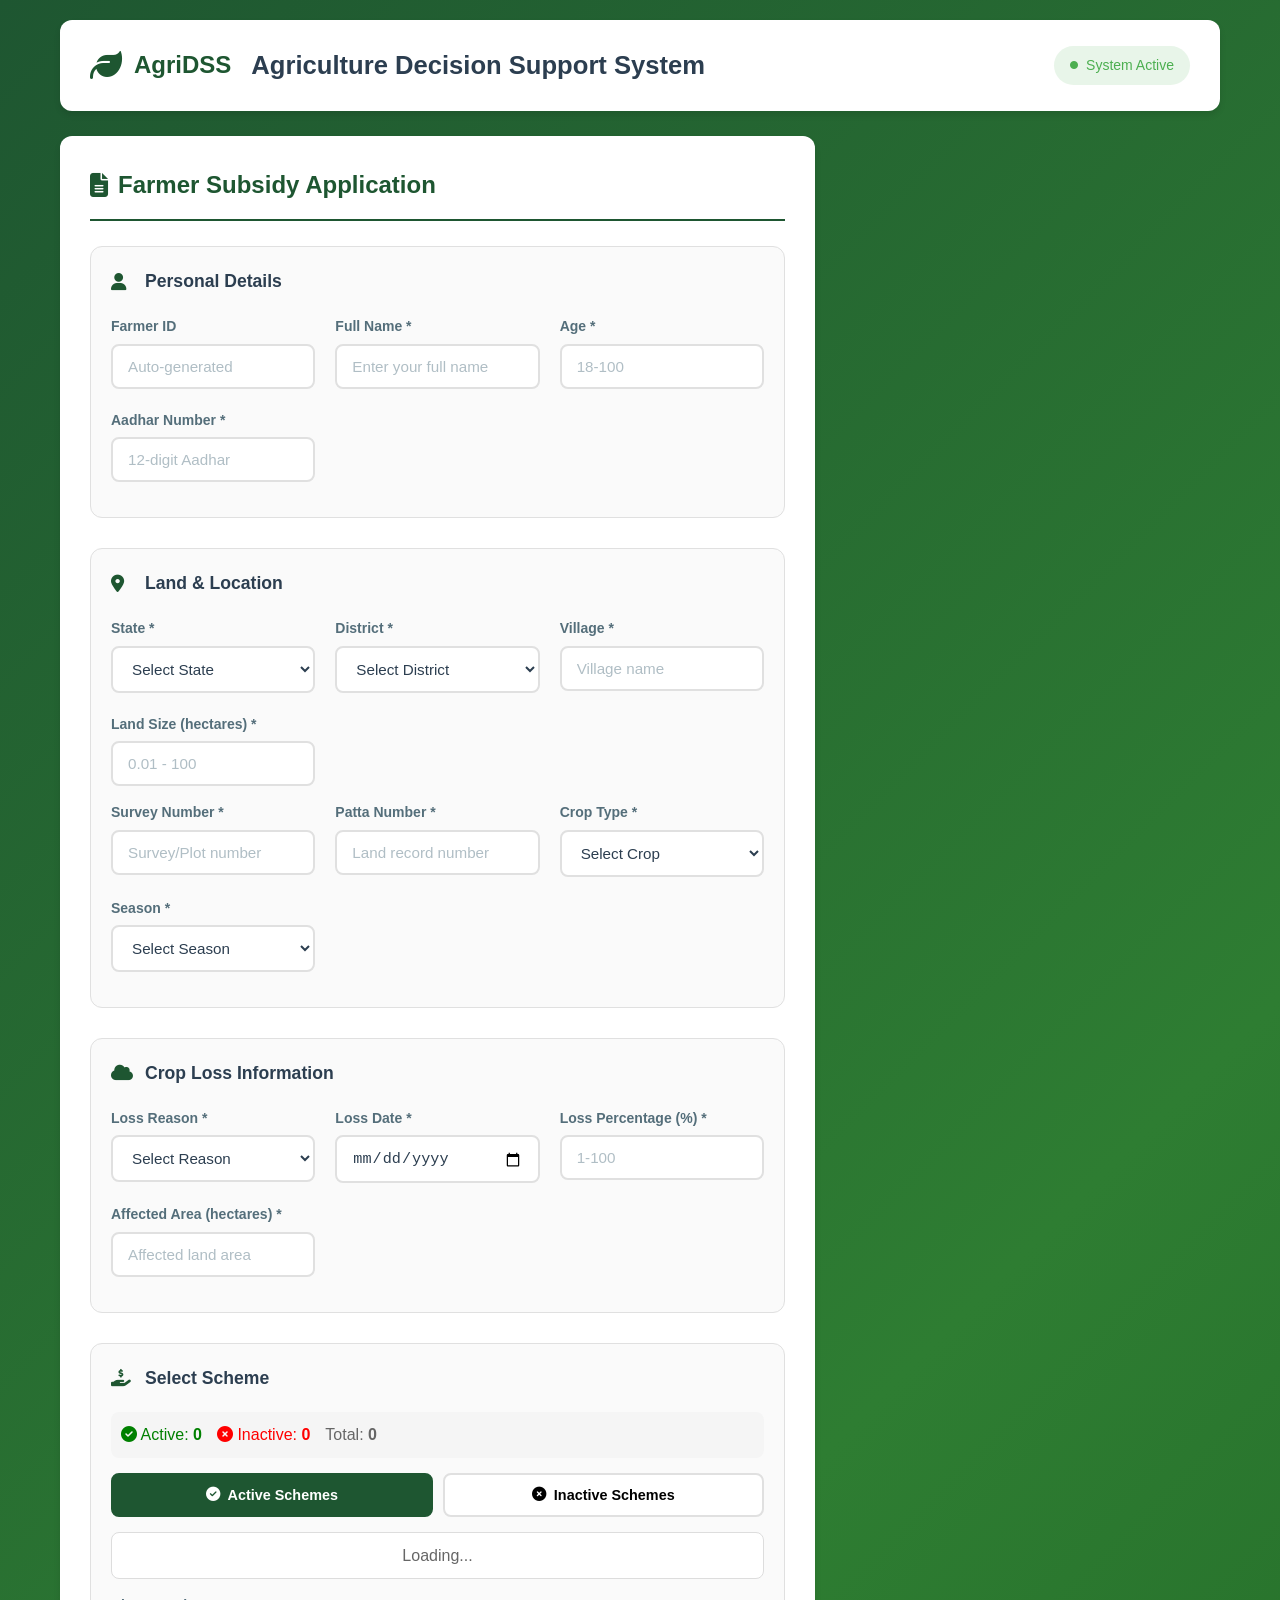
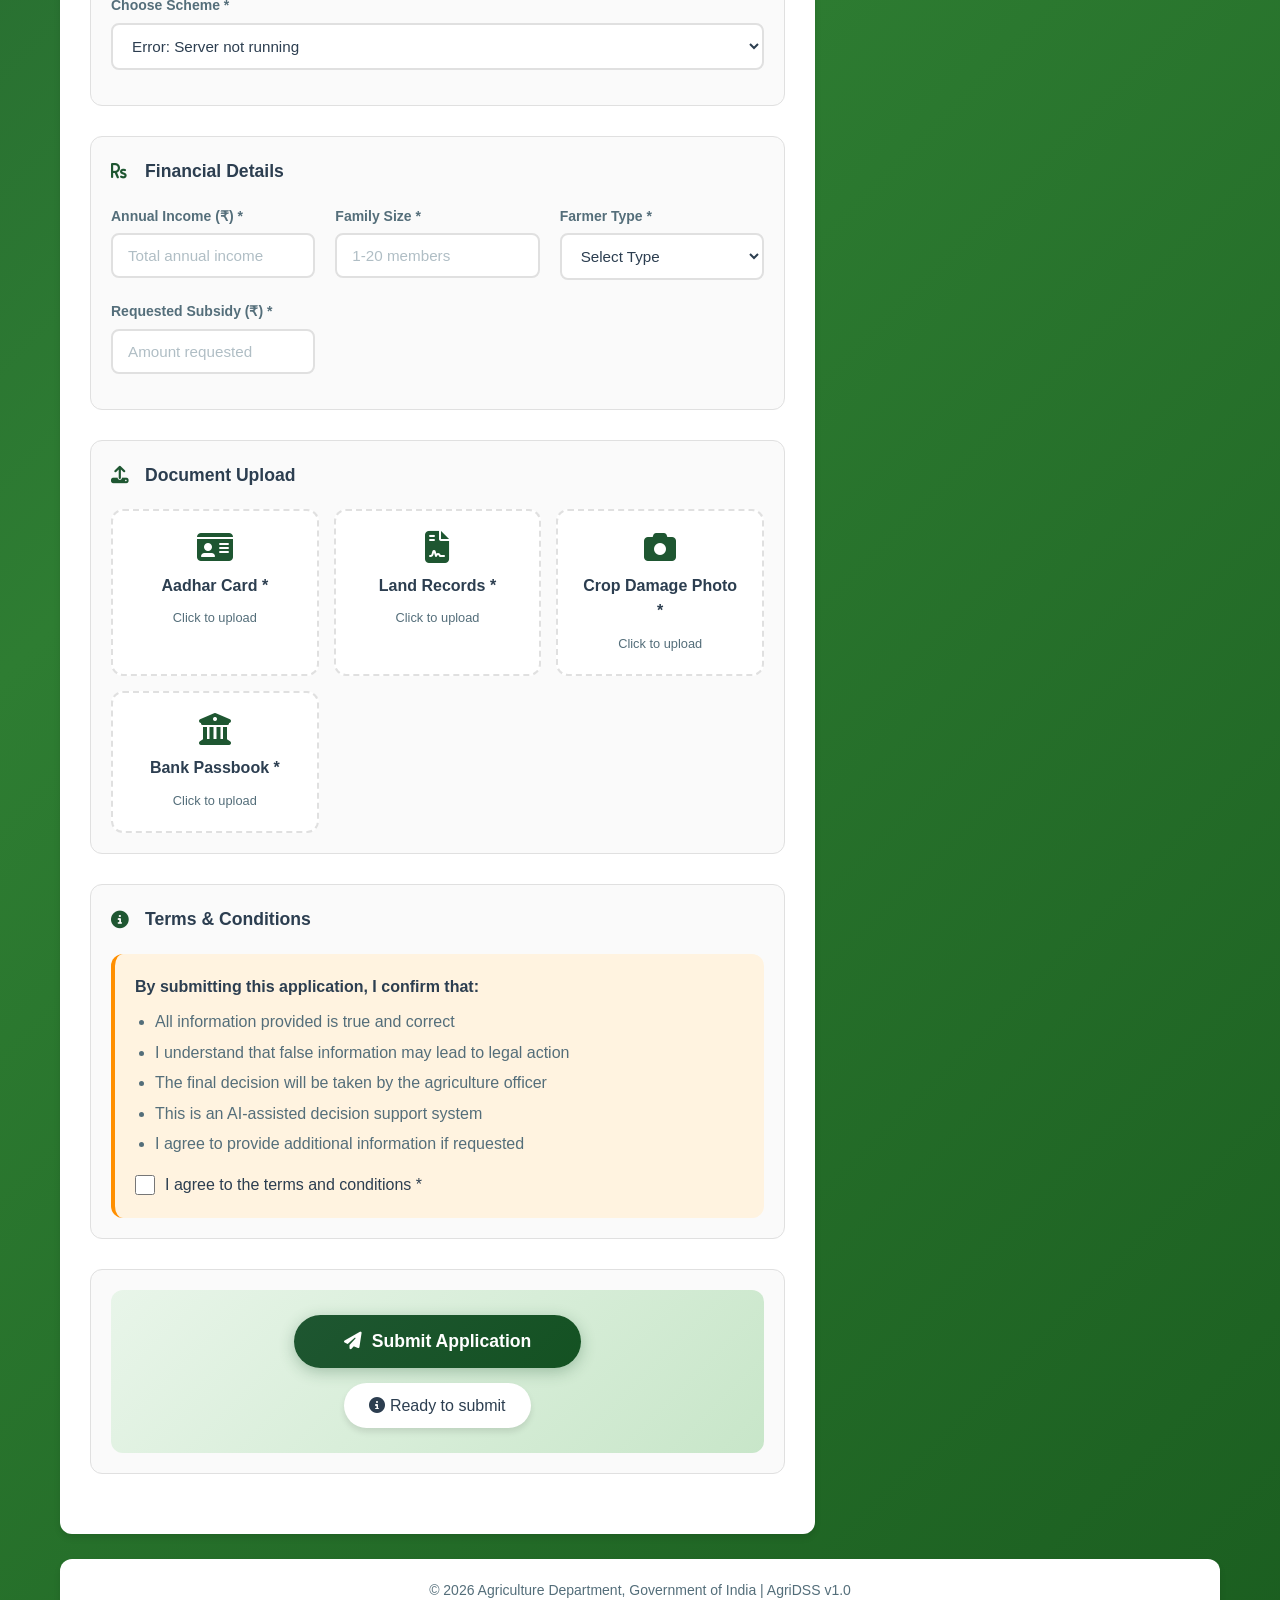
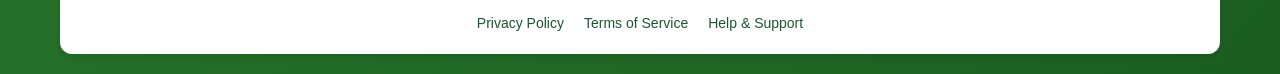
<file: frontend/index.html>
<!DOCTYPE html>
<html lang="en">
<head>
    <meta charset="UTF-8">
    <meta name="viewport" content="width=device-width, initial-scale=1.0">
    <title>AgriDSS - Agriculture Policy Application</title>
    <link rel="stylesheet" href="styles.css">
    <link rel="stylesheet" href="https://cdnjs.cloudflare.com/ajax/libs/font-awesome/6.4.0/css/all.min.css">
</head>
<body>
    <div class="container">
        <header class="header">
            <div class="header-content">
                <div class="logo">
                    <i class="fas fa-leaf"></i>
                    <span>AgriDSS</span>
                </div>
                <h1>Agriculture Decision Support System</h1>
            </div>
            <div class="header-right">
                <div class="status-badge active">
                    <i class="fas fa-circle"></i>
                    <span>System Active</span>
                </div>
            </div>
        </header>

        <main class="main-content">
            <div class="form-container">
                <h2><i class="fas fa-file-alt"></i> Farmer Subsidy Application</h2>
                
                <form id="applicationForm" class="application-form">
                    <div class="form-section">
                        <h3><i class="fas fa-user"></i> Personal Details</h3>
                        <div class="form-grid">
                            <div class="form-group">
                                <label for="farmerId">Farmer ID</label>
                                <input type="text" id="farmerId" name="farmerId" placeholder="Auto-generated">
                            </div>
                            <div class="form-group">
                                <label for="name">Full Name *</label>
                                <input type="text" id="name" name="name" placeholder="Enter your full name" required>
                            </div>
                            <div class="form-group">
                                <label for="age">Age *</label>
                                <input type="number" id="age" name="age" min="18" max="100" placeholder="18-100" required>
                            </div>
                            <div class="form-group">
                                <label for="aadhar">Aadhar Number *</label>
                                <input type="text" id="aadhar" name="aadhar" pattern="[0-9]{12}" placeholder="12-digit Aadhar" required>
                            </div>
                        </div>
                    </div>

                    <div class="form-section">
                        <h3><i class="fas fa-map-marker-alt"></i> Land & Location</h3>
                        <div class="form-grid">
                            <div class="form-group">
                                <label for="state">State *</label>
                                <select id="state" name="state" required>
                                    <option value="">Select State</option>
                                    <option value="Tamil Nadu">Tamil Nadu</option>
                                    <option value="Maharashtra">Maharashtra</option>
                                    <option value="Karnataka">Karnataka</option>
                                    <option value="Gujarat">Gujarat</option>
                                    <option value="Punjab">Punjab</option>
                                    <option value="Uttar Pradesh">Uttar Pradesh</option>
                                    <option value="Rajasthan">Rajasthan</option>
                                    <option value="Odisha">Odisha</option>
                                    <option value="West Bengal">West Bengal</option>
                                    <option value="Bihar">Bihar</option>
                                    <option value="Madhya Pradesh">Madhya Pradesh</option>
                                    <option value="Andhra Pradesh">Andhra Pradesh</option>
                                    <option value="Telangana">Telangana</option>
                                    <option value="Kerala">Kerala</option>
                                    <option value="Assam">Assam</option>
                                </select>
                            </div>
                            <div class="form-group">
                                <label for="district">District *</label>
                                <select id="district" name="district" required>
                                    <option value="">Select District</option>
                                </select>
                            </div>
                            <div class="form-group">
                                <label for="village">Village *</label>
                                <input type="text" id="village" name="village" placeholder="Village name" required>
                            </div>
                            <div class="form-group">
                                <label for="landSize">Land Size (hectares) *</label>
                                <input type="number" id="landSize" name="landSize" step="0.01" min="0.01" max="100" placeholder="0.01 - 100" required>
                            </div>
                        </div>
                        <div class="form-grid">
                            <div class="form-group">
                                <label for="surveyNumber">Survey Number *</label>
                                <input type="text" id="surveyNumber" name="surveyNumber" placeholder="Survey/Plot number" required>
                            </div>
                            <div class="form-group">
                                <label for="pattaNumber">Patta Number *</label>
                                <input type="text" id="pattaNumber" name="pattaNumber" placeholder="Land record number" required>
                            </div>
                            <div class="form-group">
                                <label for="cropType">Crop Type *</label>
                                <select id="cropType" name="cropType" required>
                                    <option value="">Select Crop</option>
                                    <option value="Rice">Rice</option>
                                    <option value="Wheat">Wheat</option>
                                    <option value="Maize">Maize</option>
                                    <option value="Pulses">Pulses</option>
                                    <option value="Cotton">Cotton</option>
                                    <option value="Soybean">Soybean</option>
                                    <option value="Groundnut">Groundnut</option>
                                    <option value="Sugarcane">Sugarcane</option>
                                    <option value="Jowar">Jowar</option>
                                    <option value="Bajra">Bajra</option>
                                    <option value="Ragi">Ragi</option>
                                    <option value="Tobacco">Tobacco</option>
                                    <option value="Other">Other</option>
                                </select>
                            </div>
                            <div class="form-group">
                                <label for="season">Season *</label>
                                <select id="season" name="season" required>
                                    <option value="">Select Season</option>
                                    <option value="Kharif">Kharif (Monsoon)</option>
                                    <option value="Rabi">Rabi (Winter)</option>
                                    <option value="Zaid">Zaid (Summer)</option>
                                </select>
                            </div>
                        </div>
                    </div>

                    <div class="form-section">
                        <h3><i class="fas fa-cloud"></i> Crop Loss Information</h3>
                        <div class="form-grid">
                            <div class="form-group">
                                <label for="lossReason">Loss Reason *</label>
                                <select id="lossReason" name="lossReason" required>
                                    <option value="">Select Reason</option>
                                    <option value="Flood">Flood</option>
                                    <option value="Drought">Drought</option>
                                    <option value="Cyclone">Cyclone</option>
                                    <option value="Pest">Pest Attack</option>
                                    <option value="Disease">Disease</option>
                                    <option value="Hailstorm">Hailstorm</option>
                                    <option value="Fire">Fire</option>
                                    <option value="Other">Other</option>
                                </select>
                            </div>
                            <div class="form-group">
                                <label for="lossDate">Loss Date *</label>
                                <input type="date" id="lossDate" name="lossDate" required>
                            </div>
                            <div class="form-group">
                                <label for="lossPercentage">Loss Percentage (%) *</label>
                                <input type="number" id="lossPercentage" name="lossPercentage" min="1" max="100" placeholder="1-100" required>
                            </div>
                            <div class="form-group">
                                <label for="affectedArea">Affected Area (hectares) *</label>
                                <input type="number" id="affectedArea" name="affectedArea" step="0.01" min="0.01" placeholder="Affected land area" required>
                            </div>
                        </div>
                    </div>

                    <div class="form-section">
                        <h3><i class="fas fa-hand-holding-usd"></i> Select Scheme</h3>
                        <div class="scheme-stats" id="schemeStats" style="display: flex; gap: 15px; margin-bottom: 15px; padding: 10px; background: #f5f5f5; border-radius: 8px;">
                            <span style="color: green;"><i class="fas fa-check-circle"></i> Active: <strong id="activeCount">0</strong></span>
                            <span style="color: red;"><i class="fas fa-times-circle"></i> Inactive: <strong id="inactiveCount">0</strong></span>
                            <span style="color: #666;">Total: <strong id="totalCount">0</strong></span>
                        </div>
                        
                        <div class="form-tabs" style="margin-bottom: 15px;">
                            <button type="button" class="tab-btn active" onclick="showTab('active')" id="tabActive">
                                <i class="fas fa-check-circle"></i> Active Schemes
                            </button>
                            <button type="button" class="tab-btn" onclick="showTab('inactive')" id="tabInactive">
                                <i class="fas fa-times-circle"></i> Inactive Schemes
                            </button>
                        </div>
                        
                        <div id="activeSchemesList" class="schemes-list" style="max-height: 300px; overflow-y: auto; border: 1px solid #ddd; border-radius: 8px; padding: 10px; background: #fff;">
                            <p style="color: #666; text-align: center;">Loading...</p>
                        </div>
                        
                        <div id="inactiveSchemesList" class="schemes-list" style="display: none; max-height: 300px; overflow-y: auto; border: 1px solid #ddd; border-radius: 8px; padding: 10px; background: #fff;">
                            <p style="color: #666; text-align: center;">Loading...</p>
                        </div>
                        
                        <div class="form-grid" style="margin-top: 15px;">
                            <div class="form-group" style="grid-column: 1 / -1;">
                                <label for="schemeSelect">Choose Scheme *</label>
                                <select id="schemeSelect" name="schemeSelect" required>
                                    <option value="">Select a Scheme</option>
                                </select>
                            </div>
                        </div>
                    </div>

                    <div class="form-section">
                        <h3><i class="fas fa-rupee-sign"></i> Financial Details</h3>
                        <div class="form-grid">
                            <div class="form-group">
                                <label for="annualIncome">Annual Income (₹) *</label>
                                <input type="number" id="annualIncome" name="annualIncome" min="0" step="1000" placeholder="Total annual income" required>
                            </div>
                            <div class="form-group">
                                <label for="familySize">Family Size *</label>
                                <input type="number" id="familySize" name="familySize" min="1" max="20" placeholder="1-20 members" required>
                            </div>
                            <div class="form-group">
                                <label for="farmerType">Farmer Type *</label>
                                <select id="farmerType" name="farmerType" required>
                                    <option value="">Select Type</option>
                                    <option value="Small">Small Farmer (< 2 ha)</option>
                                    <option value="Marginal">Marginal Farmer (< 1 ha)</option>
                                    <option value="Medium">Medium Farmer (2-10 ha)</option>
                                    <option value="Large">Large Farmer (> 10 ha)</option>
                                </select>
                            </div>
                            <div class="form-group">
                                <label for="requestedAmount">Requested Subsidy (₹) *</label>
                                <input type="number" id="requestedAmount" name="requestedAmount" min="0" step="1000" placeholder="Amount requested" required>
                            </div>
                        </div>
                    </div>

                    <div class="form-section">
                        <h3><i class="fas fa-upload"></i> Document Upload</h3>
                        <div class="document-upload">
                            <div class="upload-item" onclick="document.getElementById('aadharDoc').click()">
                                <i class="fas fa-id-card upload-icon"></i>
                                <label for="aadharDoc">Aadhar Card *</label>
                                <input type="file" id="aadharDoc" name="aadharDoc" accept=".pdf,.jpg,.jpeg,.png" required onchange="updateFileName(this)">
                                <span class="file-name" id="aadharDoc-name">Click to upload</span>
                            </div>
                            <div class="upload-item" onclick="document.getElementById('landDoc').click()">
                                <i class="fas fa-file-contract upload-icon"></i>
                                <label for="landDoc">Land Records *</label>
                                <input type="file" id="landDoc" name="landDoc" accept=".pdf,.jpg,.jpeg,.png" required onchange="updateFileName(this)">
                                <span class="file-name" id="landDoc-name">Click to upload</span>
                            </div>
                            <div class="upload-item" onclick="document.getElementById('cropDoc').click()">
                                <i class="fas fa-camera upload-icon"></i>
                                <label for="cropDoc">Crop Damage Photo *</label>
                                <input type="file" id="cropDoc" name="cropDoc" accept=".jpg,.jpeg,.png" required onchange="updateFileName(this)">
                                <span class="file-name" id="cropDoc-name">Click to upload</span>
                            </div>
                            <div class="upload-item" onclick="document.getElementById('bankDoc').click()">
                                <i class="fas fa-university upload-icon"></i>
                                <label for="bankDoc">Bank Passbook *</label>
                                <input type="file" id="bankDoc" name="bankDoc" accept=".pdf,.jpg,.jpeg,.png" required onchange="updateFileName(this)">
                                <span class="file-name" id="bankDoc-name">Click to upload</span>
                            </div>
                        </div>
                    </div>

                    <div class="form-section">
                        <h3><i class="fas fa-info-circle"></i> Terms & Conditions</h3>
                        <div class="terms-content">
                            <p>By submitting this application, I confirm that:</p>
                            <ul>
                                <li>All information provided is true and correct</li>
                                <li>I understand that false information may lead to legal action</li>
                                <li>The final decision will be taken by the agriculture officer</li>
                                <li>This is an AI-assisted decision support system</li>
                                <li>I agree to provide additional information if requested</li>
                            </ul>
                            <div class="terms-checkbox">
                                <input type="checkbox" id="terms" name="terms" required>
                                <label for="terms">I agree to the terms and conditions *</label>
                            </div>
                        </div>
                    </div>

                    <div class="form-section">
                        <div class="submit-container">
                            <button type="submit" class="submit-btn">
                                <i class="fas fa-paper-plane"></i>
                                Submit Application
                            </button>
                            <div class="form-status" id="formStatus">
                                <i class="fas fa-info-circle"></i> Ready to submit
                            </div>
                        </div>
                    </div>
                </form>
            </div>

            <div class="result-panel hidden" id="resultPanel">
                <h3><i class="fas fa-clipboard-check"></i> Decision Result</h3>
                
                <div class="result-card" id="decisionCard">
                    <h4 id="decisionTitle"><i class="fas fa-check-circle"></i> Processing Complete</h4>
                    <p class="confidence">Confidence: <span id="confidenceLevel">0%</span></p>
                    <p style="margin-top: 10px; font-size: 0.9rem; color: #555;">
                        Recommended Scheme: <strong id="schemeName">-</strong>
                    </p>
                    <div class="amount" id="subsidyAmount">₹0</div>
                    <p id="officerExplanation" style="font-size: 0.875rem; color: #666; margin-top: 10px;"></p>
                </div>
                
                <div class="officer-actions" id="officerActions" style="margin-top: 20px; display: none;">
                    <h4 style="margin-bottom: 10px; color: #1e5631;"><i class="fas fa-user-tie"></i> Officer Decision</h4>
                    <p style="font-size: 0.875rem; color: #666; margin-bottom: 15px;">Approve or reject this application based on the AI recommendation:</p>
                    <div style="display: flex; gap: 10px; flex-wrap: wrap;">
                        <button type="button" id="btnApprove" class="action-btn approve-btn" onclick="submitOfficerDecision('APPROVED')">
                            <i class="fas fa-check"></i> Approve
                        </button>
                        <button type="button" id="btnReject" class="action-btn reject-btn" onclick="submitOfficerDecision('REJECTED')">
                            <i class="fas fa-times"></i> Reject
                        </button>
                        <button type="button" id="btnReview" class="action-btn review-btn" onclick="submitOfficerDecision('REVIEW')">
                            <i class="fas fa-search"></i> Send to Review
                        </button>
                    </div>
                    <p id="decisionStatus" style="margin-top: 10px; font-size: 0.875rem;"></p>
                </div>
                
                <div class="agent-results">
                    <h4 style="margin-bottom: 10px; color: #1e5631;"><i class="fas fa-robot"></i> Agent Analysis</h4>
                    <div id="agentResults"></div>
                </div>
                
                <div id="shapExplanations" style="margin-top: 20px;"></div>
            </div>
        </main>

        <footer class="footer">
            <p>&copy; 2026 Agriculture Department, Government of India | AgriDSS v1.0</p>
            <div class="footer-links">
                <a href="#" class="footer-link">Privacy Policy</a>
                <a href="#" class="footer-link">Terms of Service</a>
                <a href="#" class="footer-link">Help & Support</a>
            </div>
        </footer>
    </div>

    <script src="script.js"></script>
</body>
</html>
</file>
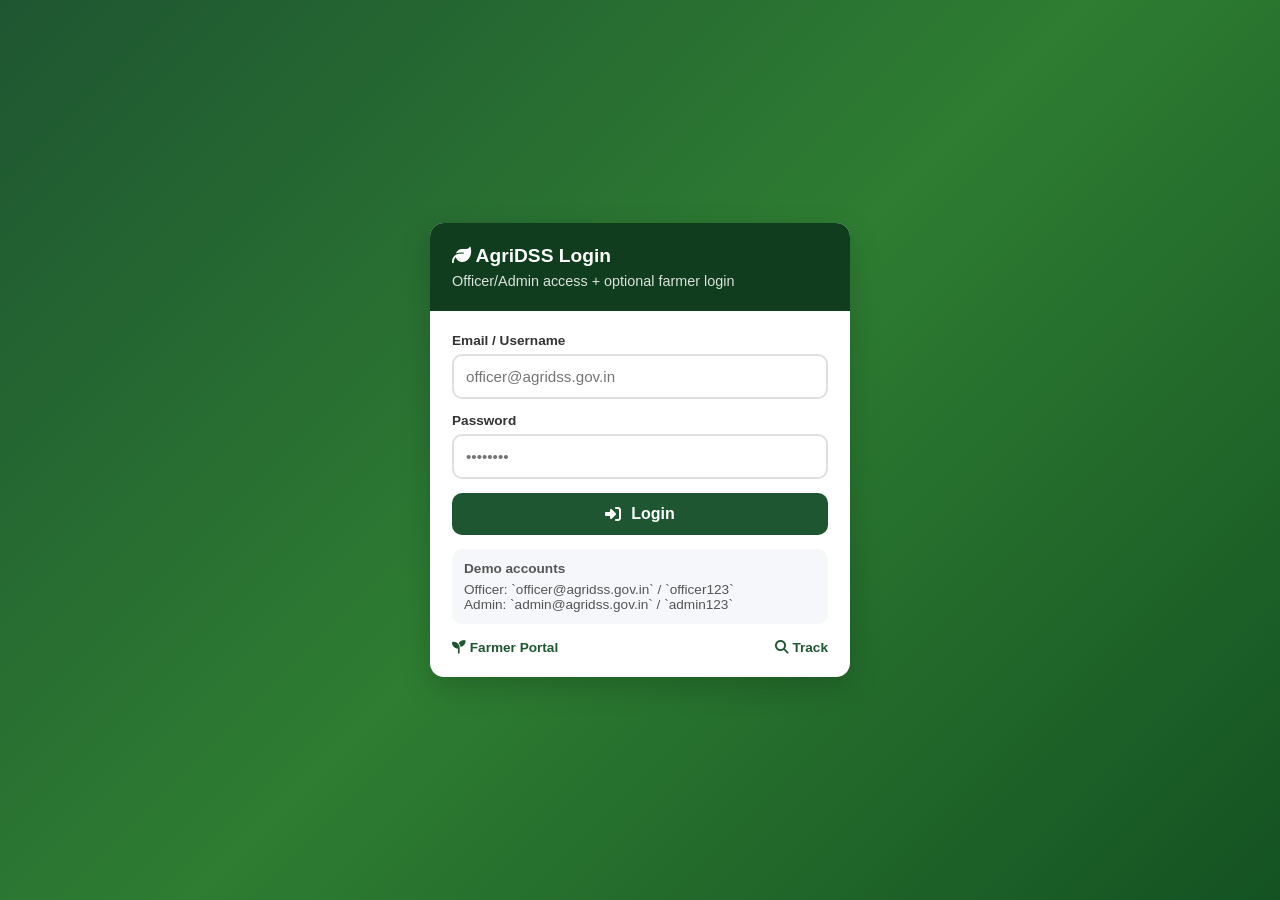
<file: frontend/analytics.html>
<!DOCTYPE html>
<html lang="en">
<head>
    <meta charset="UTF-8">
    <meta name="viewport" content="width=device-width, initial-scale=1.0">
    <title>Analytics & Reports - AgriDSS</title>
    <link rel="stylesheet" href="https://cdnjs.cloudflare.com/ajax/libs/font-awesome/6.4.0/css/all.min.css">
    <style>
        * { margin: 0; padding: 0; box-sizing: border-box; }
        body { font-family: 'Segoe UI', Arial, sans-serif; background: #f5f7fa; }
        
        .header {
            background: linear-gradient(135deg, #1e5631 0%, #145222 100%);
            color: white;
            padding: 20px 30px;
            display: flex;
            justify-content: space-between;
            align-items: center;
        }
        .header h1 { font-size: 1.5rem; }
        .nav-links a {
            color: white;
            text-decoration: none;
            padding: 8px 15px;
            margin-left: 10px;
            background: rgba(255,255,255,0.2);
            border-radius: 5px;
        }
        
        .container { padding: 20px; }
        
        .stats-grid {
            display: grid;
            grid-template-columns: repeat(auto-fit, minmax(200px, 1fr));
            gap: 20px;
            margin-bottom: 30px;
        }
        .stat-card {
            background: white;
            padding: 25px;
            border-radius: 10px;
            box-shadow: 0 2px 10px rgba(0,0,0,0.1);
            text-align: center;
        }
        .stat-card .icon {
            width: 60px;
            height: 60px;
            border-radius: 50%;
            display: flex;
            align-items: center;
            justify-content: center;
            margin: 0 auto 15px;
            font-size: 24px;
        }
        .stat-card .count { font-size: 2rem; font-weight: bold; }
        .stat-card .label { color: #666; font-size: 0.9rem; }
        
        .card {
            background: white;
            border-radius: 10px;
            box-shadow: 0 2px 10px rgba(0,0,0,0.1);
            margin-bottom: 20px;
        }
        .card-header {
            padding: 15px 20px;
            border-bottom: 1px solid #eee;
            display: flex;
            justify-content: space-between;
            align-items: center;
        }
        .card-header h2 { color: #1e5631; font-size: 1.1rem; }
        .card-body { padding: 20px; }
        
        .chart-container {
            height: 300px;
            display: flex;
            align-items: flex-end;
            justify-content: space-around;
            padding: 20px;
        }
        .bar-chart {
            display: flex;
            align-items: flex-end;
            gap: 10px;
        }
        .bar {
            width: 40px;
            border-radius: 5px 5px 0 0;
            transition: all 0.3s;
            position: relative;
        }
        .bar:hover { opacity: 0.8; }
        .bar .value {
            position: absolute;
            top: -25px;
            left: 50%;
            transform: translateX(-50%);
            font-weight: bold;
            font-size: 0.8rem;
        }
        .bar .label {
            position: absolute;
            bottom: -25px;
            left: 50%;
            transform: translateX(-50%);
            font-size: 0.7rem;
            white-space: nowrap;
        }
        
        .table {
            width: 100%;
            border-collapse: collapse;
        }
        .table th, .table td {
            padding: 12px;
            text-align: left;
            border-bottom: 1px solid #eee;
        }
        .table th { background: #f5f5f5; color: #1e5631; }
        .table tr:hover { background: #f9f9f9; }
        
        .btn {
            padding: 10px 20px;
            background: #1e5631;
            color: white;
            border: none;
            border-radius: 5px;
            cursor: pointer;
        }
        .btn:hover { background: #145222; }
        
        .progress-ring {
            width: 150px;
            height: 150px;
            border-radius: 50%;
            display: flex;
            align-items: center;
            justify-content: center;
            margin: 0 auto;
            position: relative;
        }
        .progress-ring .percentage {
            font-size: 2rem;
            font-weight: bold;
        }
    </style>
</head>
<body>
    <div class="header">
        <h1><i class="fas fa-chart-bar"></i> Analytics & Reports</h1>
        <div class="nav-links">
            <a href="officer_dashboard.html"><i class="fas fa-home"></i> Dashboard</a>
            <a href="analytics.html"><i class="fas fa-chart-bar"></i> Reports</a>
        </div>
    </div>
    
    <div class="container">
        <div class="stats-grid">
            <div class="stat-card">
                <div class="icon" style="background: #e3f2fd;"><i class="fas fa-file-alt" style="color: #1976d2;"></i></div>
                <div class="count" id="totalApps">0</div>
                <div class="label">Total Applications</div>
            </div>
            <div class="stat-card">
                <div class="icon" style="background: #e8f5e9;"><i class="fas fa-check-circle" style="color: #388e3c;"></i></div>
                <div class="count" id="approvedApps">0</div>
                <div class="label">Approved</div>
            </div>
            <div class="stat-card">
                <div class="icon" style="background: #ffebee;"><i class="fas fa-times-circle" style="color: #d32f2f;"></i></div>
                <div class="count" id="rejectedApps">0</div>
                <div class="label">Rejected</div>
            </div>
            <div class="stat-card">
                <div class="icon" style="background: #fff3e0;"><i class="fas fa-clock" style="color: #f57c00;"></i></div>
                <div class="count" id="pendingApps">0</div>
                <div class="label">Pending</div>
            </div>
        </div>
        
        <div style="display: grid; grid-template-columns: 1fr 1fr; gap: 20px;">
            <div class="card">
                <div class="card-header">
                    <h2><i class="fas fa-chart-pie"></i> Application Status</h2>
                </div>
                <div class="card-body">
                    <div class="chart-container" id="statusChart">
                        <!-- Chart will be rendered here -->
                    </div>
                </div>
            </div>
            
            <div class="card">
                <div class="card-header">
                    <h2><i class="fas fa-percentage"></i> Approval Rate</h2>
                </div>
                <div class="card-body" style="text-align: center;">
                    <div class="progress-ring" id="approvalRing" style="background: conic-gradient(#4caf50 0deg, #ddd 0deg);">
                        <div>
                            <div class="percentage" id="approvalRate">0%</div>
                            <div>Approved</div>
                        </div>
                    </div>
                    <div style="margin-top: 30px;">
                        <div style="display: flex; justify-content: center; gap: 30px;">
                            <div><span style="color: #4caf50;">●</span> Approved: <strong id="approvedRate">0%</strong></div>
                            <div><span style="color: #f44336;">●</span> Rejected: <strong id="rejectedRate">0%</strong></div>
                        </div>
                    </div>
                </div>
            </div>
        </div>
        
        <div class="card">
            <div class="card-header">
                <h2><i class="fas fa-list"></i> Applications by District</h2>
            </div>
            <div class="card-body">
                <table class="table">
                    <thead>
                        <tr>
                            <th>District</th>
                            <th>Total</th>
                            <th>Approved</th>
                            <th>Rejected</th>
                            <th>Pending</th>
                        </tr>
                    </thead>
                    <tbody id="districtTable">
                        <!-- Data will be loaded here -->
                    </tbody>
                </table>
            </div>
        </div>
        
        <div class="card">
            <div class="card-header">
                <h2><i class="fas fa-calendar"></i> Monthly Trend</h2>
            </div>
            <div class="card-body">
                <div class="chart-container" id="monthlyChart">
                    <!-- Monthly chart -->
                </div>
            </div>
        </div>
    </div>

    <script>
        function requireOfficer() {
            try {
                const raw = localStorage.getItem('agridss_user');
                if (!raw) {
                    window.location.href = 'login.html';
                    return;
                }
                const user = JSON.parse(raw);
                if (!user || (user.role !== 'officer' && user.role !== 'admin')) {
                    window.location.href = 'login.html';
                }
            } catch {
                window.location.href = 'login.html';
            }
        }

        function authHeaders() {
            const token = localStorage.getItem('agridss_token') || '';
            return token ? { 'Authorization': 'Bearer ' + token } : {};
        }

        async function loadAnalytics() {
            try {
                const response = await fetch('http://127.0.0.1:8000/api/reports/analytics', { headers: authHeaders() });
                const data = await response.json();
                
                if (data.success) {
                    // Update stats
                    document.getElementById('totalApps').textContent = data.total_applications;
                    document.getElementById('approvedApps').textContent = data.by_status.APPROVED || 0;
                    document.getElementById('rejectedApps').textContent = data.by_status.REJECTED || 0;
                    document.getElementById('pendingApps').textContent = (data.by_status.SUBMITTED || 0) + (data.by_status.UNDER_AI_REVIEW || 0) + (data.by_status.OFFICER_REVIEW || 0);
                    
                    // Update approval rate
                    const approvalDeg = (data.approval_rate / 100) * 360;
                    document.getElementById('approvalRing').style.background = `conic-gradient(#4caf50 ${approvalDeg}deg, #ddd ${approvalDeg}deg)`;
                    document.getElementById('approvalRate').textContent = data.approval_rate + '%';
                    document.getElementById('approvedRate').textContent = data.approval_rate + '%';
                    document.getElementById('rejectedRate').textContent = data.rejection_rate + '%';
                    
                    // Render status chart
                    renderStatusChart(data.by_status);
                    
                    // Render district table
                    renderDistrictTable(data.by_district_status || {});
                    
                    // Render monthly chart
                    renderMonthlyChart(data.by_month);
                }
            } catch (e) {
                console.error('Error loading analytics:', e);
            }
        }
        
        function renderStatusChart(statusData) {
            const container = document.getElementById('statusChart');
            const colors = {
                'SUBMITTED': '#1976d2',
                'UNDER_AI_REVIEW': '#f57c00',
                'OFFICER_REVIEW': '#7b1fa2',
                'APPROVED': '#388e3c',
                'REJECTED': '#d32f2f'
            };
            const labels = {
                'SUBMITTED': 'Submitted',
                'UNDER_AI_REVIEW': 'AI Review',
                'OFFICER_REVIEW': 'Officer',
                'APPROVED': 'Approved',
                'REJECTED': 'Rejected'
            };
            
            let html = '<div class="bar-chart">';
            for (const [status, count] of Object.entries(statusData)) {
                if (count > 0) {
                    const max = Math.max(...Object.values(statusData));
                    const height = (count / max) * 200;
                    html += `
                        <div class="bar" style="height: ${height}px; background: ${colors[status]};">
                            <span class="value">${count}</span>
                            <span class="label">${labels[status]}</span>
                        </div>
                    `;
                }
            }
            html += '</div>';
            container.innerHTML = html;
        }
        
        function renderDistrictTable(districtData) {
            const tbody = document.getElementById('districtTable');
            let html = '';
            for (const [district, counts] of Object.entries(districtData)) {
                const total = (counts.APPROVED || 0) + (counts.REJECTED || 0) + (counts.PENDING || 0);
                html += `
                    <tr>
                        <td>${district}</td>
                        <td>${total}</td>
                        <td><span style="color: green;">${counts.APPROVED || 0}</span></td>
                        <td><span style="color: red;">${counts.REJECTED || 0}</span></td>
                        <td><span style="color: orange;">${counts.PENDING || 0}</span></td>
                    </tr>
                `;
            }
            tbody.innerHTML = html || '<tr><td colspan="5">No data available</td></tr>';
        }
        
        function renderMonthlyChart(monthData) {
            const container = document.getElementById('monthlyChart');
            let html = '<div class="bar-chart">';
            
            const sortedMonths = Object.keys(monthData).sort();
            for (const month of sortedMonths.slice(-6)) {
                const count = monthData[month];
                const max = Math.max(...Object.values(monthData));
                const height = (count / max) * 200;
                html += `
                    <div class="bar" style="height: ${height}px; background: #1e5631;">
                        <span class="value">${count}</span>
                        <span class="label">${month}</span>
                    </div>
                `;
            }
            html += '</div>';
            container.innerHTML = html;
        }
        
        requireOfficer();
        loadAnalytics();
    </script>
</body>
</html>
</file>
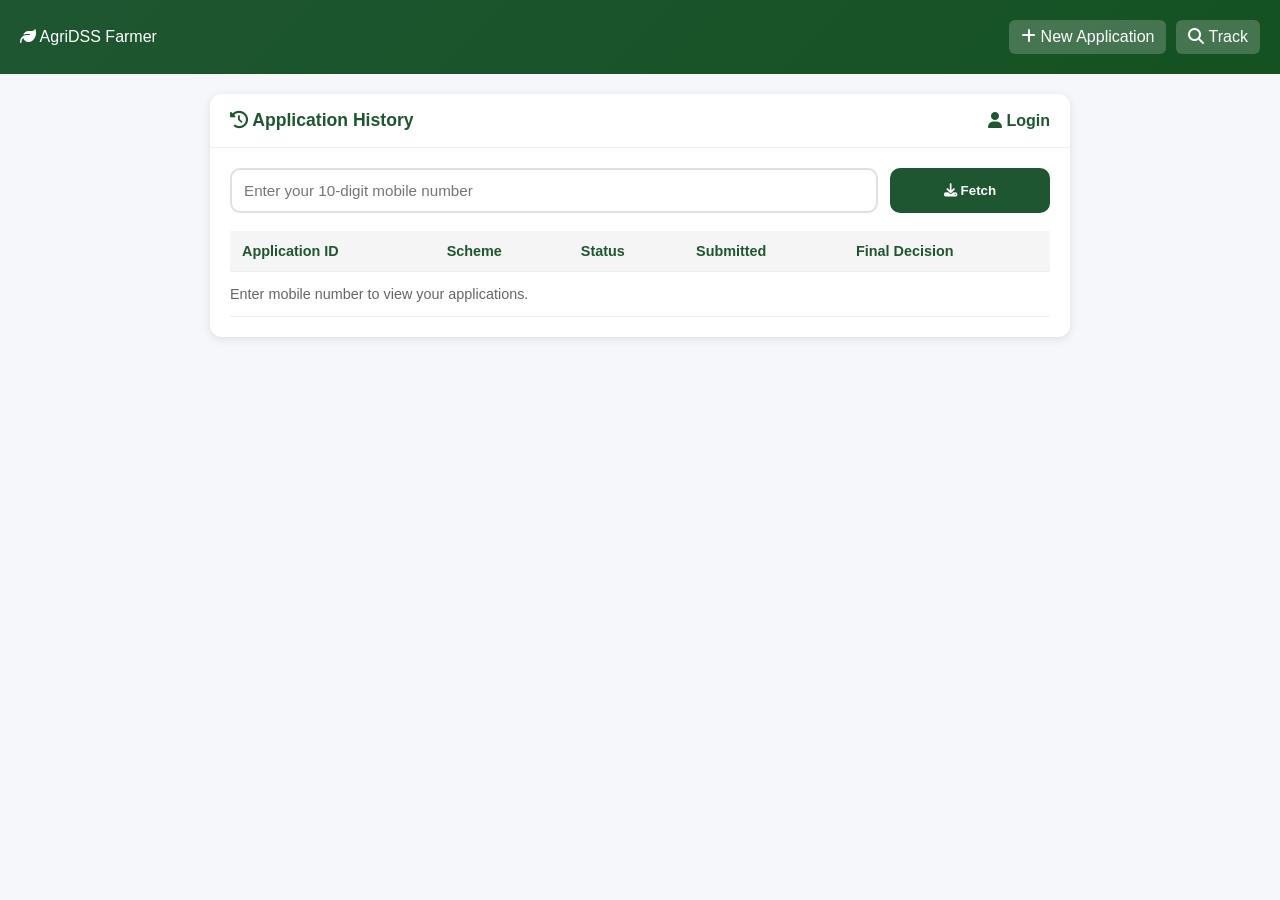
<file: frontend/farmer_history.html>
<!DOCTYPE html>
<html lang="en">
<head>
  <meta charset="UTF-8">
  <meta name="viewport" content="width=device-width, initial-scale=1.0">
  <title>My Applications - AgriDSS</title>
  <link rel="stylesheet" href="https://cdnjs.cloudflare.com/ajax/libs/font-awesome/6.4.0/css/all.min.css">
  <style>
    * { margin: 0; padding: 0; box-sizing: border-box; }
    body { font-family: 'Segoe UI', Arial, sans-serif; background: #f5f7fa; }
    .header {
      background: linear-gradient(135deg, #1e5631 0%, #145222 100%);
      color: white;
      padding: 20px;
      display: flex;
      justify-content: space-between;
      align-items: center;
    }
    .header a { color: white; text-decoration: none; padding: 8px 12px; background: rgba(255,255,255,0.2); border-radius: 6px; }
    .container { max-width: 900px; margin: 0 auto; padding: 20px; }
    .card { background: white; border-radius: 12px; box-shadow: 0 2px 10px rgba(0,0,0,0.1); overflow: hidden; }
    .card-header { padding: 16px 20px; border-bottom: 1px solid #eee; display:flex; justify-content:space-between; align-items:center; }
    .card-header h2 { color: #1e5631; font-size: 1.1rem; }
    .body { padding: 20px; }
    .row { display: grid; grid-template-columns: 1fr 160px; gap: 12px; }
    input { padding: 12px; border: 2px solid #e0e0e0; border-radius: 10px; font-size: 0.95rem; }
    input:focus { outline: none; border-color: #1e5631; box-shadow: 0 0 0 3px rgba(30,86,49,0.12); }
    .btn { padding: 12px; background: #1e5631; color: white; border: none; border-radius: 10px; font-weight: 700; cursor: pointer; }
    .btn:disabled { background: #9db5a5; cursor: not-allowed; }
    table { width: 100%; border-collapse: collapse; margin-top: 18px; }
    th, td { padding: 12px; border-bottom: 1px solid #eee; text-align: left; font-size: 0.9rem; }
    th { background: #f5f5f5; color: #1e5631; }
    tr:hover { background: #fafafa; }
    .badge { display:inline-block; padding: 4px 10px; border-radius: 999px; font-weight: 700; font-size: 0.75rem; }
    .SUBMITTED { background:#e3f2fd; color:#1976d2; }
    .UNDER_AI_REVIEW { background:#fff3e0; color:#f57c00; }
    .OFFICER_REVIEW { background:#f3e5f5; color:#7b1fa2; }
    .APPROVED { background:#e8f5e9; color:#388e3c; }
    .REJECTED { background:#ffebee; color:#d32f2f; }
    .empty { color:#666; padding: 14px 0; }
  </style>
</head>
<body>
  <div class="header">
    <div><i class="fas fa-leaf"></i> AgriDSS Farmer</div>
    <div style="display:flex; gap:10px;">
      <a href="farmer_portal.html"><i class="fas fa-plus"></i> New Application</a>
      <a href="track_application.html"><i class="fas fa-search"></i> Track</a>
    </div>
  </div>

  <div class="container">
    <div class="card">
      <div class="card-header">
        <h2><i class="fas fa-history"></i> Application History</h2>
        <a href="login.html" style="color:#1e5631; text-decoration:none; font-weight:700;"><i class="fas fa-user"></i> Login</a>
      </div>
      <div class="body">
        <div class="row">
          <input id="mobile" type="tel" placeholder="Enter your 10-digit mobile number" />
          <button class="btn" id="btn" onclick="loadHistory()"><i class="fas fa-download"></i> Fetch</button>
        </div>

        <table>
          <thead>
            <tr>
              <th>Application ID</th>
              <th>Scheme</th>
              <th>Status</th>
              <th>Submitted</th>
              <th>Final Decision</th>
            </tr>
          </thead>
          <tbody id="tbody">
            <tr><td colspan="5" class="empty">Enter mobile number to view your applications.</td></tr>
          </tbody>
        </table>
      </div>
    </div>
  </div>

  <script>
    async function loadHistory() {
      const mobile = document.getElementById('mobile').value.trim();
      if (!mobile) return;
      const btn = document.getElementById('btn');
      const tbody = document.getElementById('tbody');
      btn.disabled = true;
      btn.innerHTML = '<i class="fas fa-spinner fa-spin"></i> Loading';
      try {
        const res = await fetch('http://127.0.0.1:8000/api/farmer/application-history/' + encodeURIComponent(mobile));
        const data = await res.json();
        if (!data.success) throw new Error('Failed');
        const apps = data.applications || [];
        if (apps.length === 0) {
          tbody.innerHTML = '<tr><td colspan="5" class="empty">No applications found for this mobile number.</td></tr>';
          return;
        }
        tbody.innerHTML = apps.map(a => {
          const submitted = a.submitted_at ? new Date(a.submitted_at).toLocaleString() : '-';
          const decision = a.final_decision || 'Pending';
          return `
            <tr>
              <td>${a.application_id}</td>
              <td>${a.scheme_name || '-'}</td>
              <td><span class="badge ${a.status}">${(a.status || '').replace(/_/g,' ')}</span></td>
              <td>${submitted}</td>
              <td>${decision}</td>
            </tr>
          `;
        }).join('');
      } catch (e) {
        tbody.innerHTML = '<tr><td colspan="5" class="empty">Cannot load history. Make sure API server is running.</td></tr>';
      } finally {
        btn.disabled = false;
        btn.innerHTML = '<i class="fas fa-download"></i> Fetch';
      }
    }

    document.getElementById('mobile').addEventListener('keypress', (e) => {
      if (e.key === 'Enter') loadHistory();
    });
  </script>
</body>
</html>
</file>
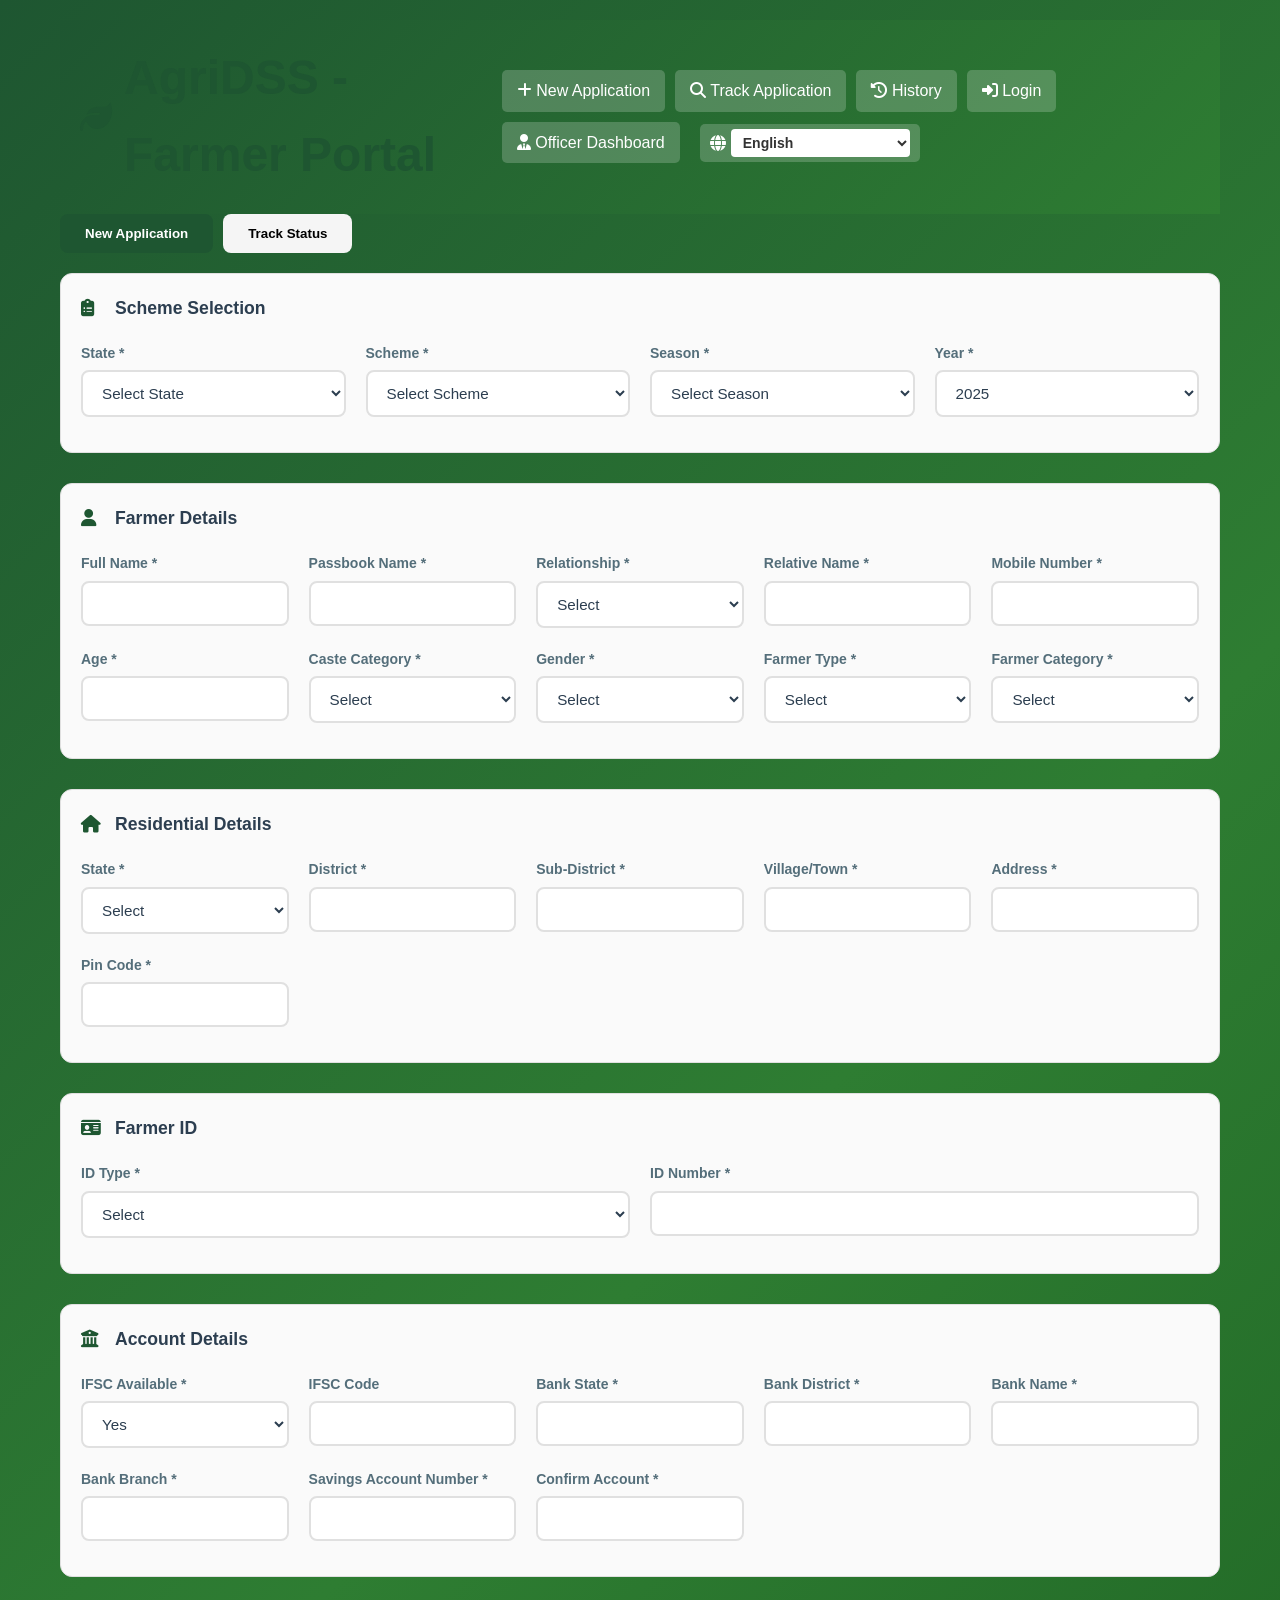
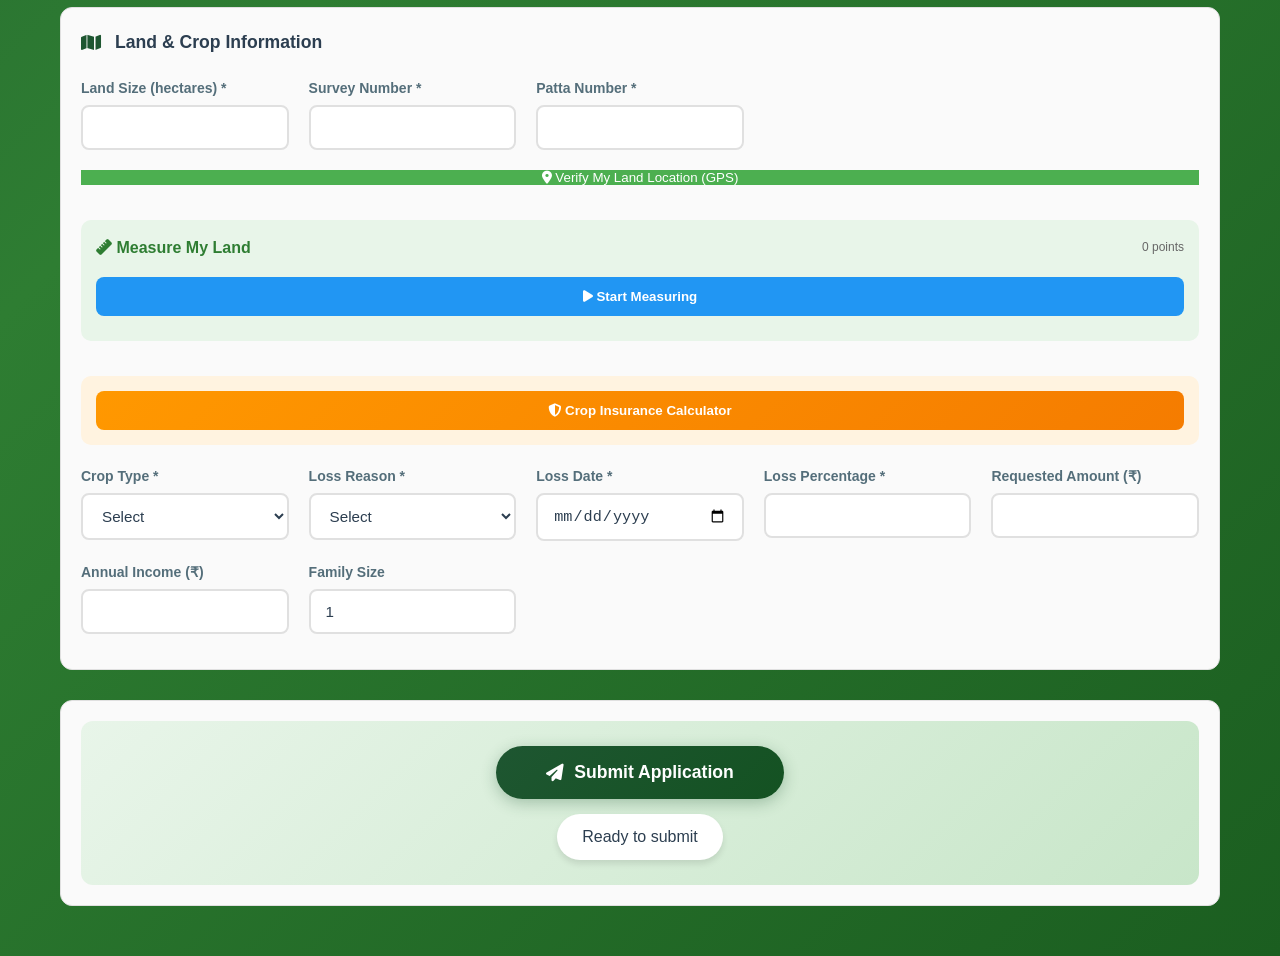
<file: frontend/farmer_portal.html>
<!DOCTYPE html>
<html lang="en">
<head>
    <meta charset="UTF-8">
    <meta name="viewport" content="width=device-width, initial-scale=1.0">
    <title>Farmer Application Portal - AgriDSS</title>
    <link rel="stylesheet" href="styles.css">
    <link rel="stylesheet" href="https://cdnjs.cloudflare.com/ajax/libs/font-awesome/6.4.0/css/all.min.css">
    <style>
        .portal-header {
            background: linear-gradient(135deg, #1e5631 0%, #2e7d32 100%);
            padding: 20px;
            color: white;
            display: flex;
            justify-content: space-between;
            align-items: center;
        }
        .portal-header .nav-links {
            display: flex;
            gap: 10px;
        }
        .portal-header .nav-links a {
            color: white;
            text-decoration: none;
            padding: 8px 15px;
            border-radius: 5px;
            background: rgba(255,255,255,0.2);
        }
        .portal-header .nav-links a:hover {
            background: rgba(255,255,255,0.3);
        }
        .portal-header .nav-links {
            display: flex;
            align-items: center;
            gap: 10px;
            flex-wrap: wrap;
        }
        .language-selector {
            display: flex;
            align-items: center;
            gap: 5px;
            margin-left: 10px;
            padding: 5px 10px;
            background: rgba(255,255,255,0.2);
            border-radius: 5px;
        }
        .language-selector i {
            color: white;
        }
        .language-selector select {
            padding: 5px 8px;
            border-radius: 4px;
            border: none;
            background: white;
            color: #333;
            font-weight: 600;
            cursor: pointer;
            font-size: 14px;
        }
        .language-selector select:hover {
            background: #f0f0f0;
        }
        .portal-tabs {
            display: flex;
            gap: 10px;
            margin-bottom: 20px;
        }
        .portal-tab {
            padding: 12px 25px;
            background: #f5f5f5;
            border: none;
            border-radius: 8px;
            cursor: pointer;
            font-weight: 600;
            transition: all 0.3s;
        }
        .portal-tab.active {
            background: var(--primary-color);
            color: white;
        }
        .status-timeline {
            display: flex;
            justify-content: space-between;
            margin: 30px 0;
            padding: 20px;
            background: #f9f9f9;
            border-radius: 10px;
        }
        .status-step {
            text-align: center;
            flex: 1;
            position: relative;
        }
        .status-step::after {
            content: '→';
            position: absolute;
            right: -10px;
            top: 20px;
            color: #ccc;
            font-size: 20px;
        }
        .status-step:last-child::after {
            display: none;
        }
        .status-step .icon {
            width: 50px;
            height: 50px;
            border-radius: 50%;
            background: #ddd;
            display: flex;
            align-items: center;
            justify-content: center;
            margin: 0 auto 10px;
            font-size: 20px;
        }
        .status-step.completed .icon {
            background: #4caf50;
            color: white;
        }
        .status-step.active .icon {
            background: #2196f3;
            color: white;
            animation: pulse 2s infinite;
        }
        @keyframes pulse {
            0%, 100% { opacity: 1; }
            50% { opacity: 0.5; }
        }
        /* GPS Verification Styles */
        .btn-success {
            background: #4caf50 !important;
            color: white !important;
            border: none !important;
        }
        .btn-success:hover {
            background: #45a049 !important;
        }
        .btn-success:disabled {
            background: #cccccc !important;
            cursor: not-allowed !important;
        }
        .btn-success.loading {
            opacity: 0.7;
        }
        .btn-primary {
            background: #2196f3 !important;
            color: white !important;
            border: none !important;
            padding: 12px 20px !important;
            border-radius: 8px !important;
            font-weight: 600 !important;
            cursor: pointer !important;
        }
        .btn-primary:hover {
            background: #1976d2 !important;
        }
        .btn-warning {
            background: #ff9800 !important;
            color: white !important;
            border: none !important;
            padding: 12px 20px !important;
            border-radius: 8px !important;
            font-weight: 600 !important;
            cursor: pointer !important;
        }
        .btn-warning:hover {
            background: #f57c00 !important;
        }
        .btn-danger {
            background: #f44336 !important;
            color: white !important;
            border: none !important;
            padding: 12px 20px !important;
            border-radius: 8px !important;
            font-weight: 600 !important;
            cursor: pointer !important;
        }
        .btn-danger:hover {
            background: #d32f2f !important;
        }
        .status-badge {
            display: inline-block;
            font-weight: bold;
            margin-bottom: 5px;
        }
        #gpsStatus {
            padding: 10px;
            border-radius: 8px;
            background: #f5f5f5;
            border-left: 4px solid #4caf50;
        }
        .tracking-card {
            background: white;
            padding: 20px;
            border-radius: 10px;
            box-shadow: 0 2px 10px rgba(0,0,0,0.1);
            margin-bottom: 20px;
        }
    </style>
</head>
<body>
    <div class="container">
    <div class="portal-header">
        <div class="logo">
            <i class="fas fa-leaf fa-2x"></i>
            <h1 id="portalTitle" data-trans="portalTitle">AgriDSS - Farmer Portal</h1>
        </div>
        <div class="nav-links">
            <a href="farmer_portal.html"><i class="fas fa-plus"></i> <span data-translate="apply">New Application</span></a>
            <a href="track_application.html"><i class="fas fa-search"></i> <span data-translate="track">Track Application</span></a>
            <a href="farmer_history.html"><i class="fas fa-history"></i> History</a>
            <a href="login.html"><i class="fas fa-sign-in-alt"></i> Login</a>
            <a href="officer_dashboard.html"><i class="fas fa-user-tie"></i> Officer Dashboard</a>
            <div class="language-selector">
                <i class="fas fa-globe"></i>
                <select id="languageSelect" onchange="changeLanguage(this.value)">
                    <option value="en">English</option>
                    <option value="ta">தமிழ் (Tamil)</option>
                    <option value="hi">हिंदी (Hindi)</option>
                    <option value="ml">മലയാളം (Malayalam)</option>
                </select>
            </div>
        </div>
    </div>

        <div class="portal-tabs">
            <button class="portal-tab active" onclick="showTab('apply')" id="tabApply"><span data-trans="apply">New Application</span></button>
            <button class="portal-tab" onclick="showTab('track')" id="tabTrack"><span data-trans="track">Track Status</span></button>
        </div>

        <!-- APPLY TAB -->
        <div id="applyTab">
            <form id="farmerForm" class="application-form">
                <!-- Scheme Selection -->
                <div class="form-section">
                    <h3><i class="fas fa-clipboard-list"></i> <span data-trans="schemeSelection">Scheme Selection</span></h3>
                    <div class="form-grid">
                        <div class="form-group">
                            <label for="state" data-trans="state">State *</label>
                            <select id="state" name="state" required>
                                <option value="" data-trans="selectState">Select State</option>
                                <option value="Maharashtra">Maharashtra</option>
                                <option value="Tamil Nadu">Tamil Nadu</option>
                                <option value="Karnataka">Karnataka</option>
                                <option value="Gujarat">Gujarat</option>
                                <option value="Punjab">Punjab</option>
                                <option value="Uttar Pradesh">Uttar Pradesh</option>
                            </select>
                        </div>
                        <div class="form-group">
                            <label for="scheme_id" data-trans="selectScheme">Scheme *</label>
                            <select id="scheme_id" name="scheme_id" required>
                                <option value="" data-trans="selectScheme">Select Scheme</option>
                            </select>
                        </div>
                        <div class="form-group">
                            <label for="season" data-trans="selectSeason">Season *</label>
                            <select id="season" name="season" required>
                                <option value="" data-trans="selectSeason">Select Season</option>
                                <option value="Kharif" data-trans="kharif">Kharif</option>
                                <option value="Rabi" data-trans="rabi">Rabi</option>
                                <option value="Zaid" data-trans="zaid">Zaid</option>
                            </select>
                        </div>
                        <div class="form-group">
                            <label for="year" data-trans="selectYear">Year *</label>
                            <select id="year" name="year" required>
                                <option value="2024">2024</option>
                                <option value="2025" selected>2025</option>
                                <option value="2026">2026</option>
                            </select>
                        </div>
                    </div>
                </div>

                <!-- Farmer Details -->
                <div class="form-section">
                    <h3><i class="fas fa-user"></i> <span data-trans="farmerDetails">Farmer Details</span></h3>
                    <div class="form-grid">
                        <div class="form-group">
                            <label for="farmer_name" data-trans="fullName">Full Name *</label>
                            <input type="text" id="farmer_name" name="farmer_name" data-placeholder="fullName" required>
                        </div>
                        <div class="form-group">
                            <label for="passbook_name" data-trans="passbookName">Passbook Name *</label>
                            <input type="text" id="passbook_name" name="passbook_name" data-placeholder="passbookName" required>
                        </div>
                        <div class="form-group">
                            <label for="relationship" data-trans="relationship">Relationship *</label>
                            <select id="relationship" name="relationship" required>
                                <option value="" data-trans="selectOption">Select</option>
                                <option value="Father" data-trans="father">Father</option>
                                <option value="Husband" data-trans="husband">Husband</option>
                            </select>
                        </div>
                        <div class="form-group">
                            <label for="relative_name" data-trans="relativeName">Relative Name *</label>
                            <input type="text" id="relative_name" name="relative_name" data-placeholder="relativeName" required>
                        </div>
                        <div class="form-group">
                            <label for="mobile_number" data-trans="mobileNumber">Mobile Number *</label>
                            <input type="tel" id="mobile_number" name="mobile_number" data-placeholder="mobileNumber" pattern="[0-9]{10}" required>
                        </div>
                        <div class="form-group">
                            <label for="age" data-trans="age">Age *</label>
                            <input type="number" id="age" name="age" min="18" max="100" required>
                        </div>
                        <div class="form-group">
                            <label for="caste_category" data-trans="casteCategory">Caste Category *</label>
                            <select id="caste_category" name="caste_category" required>
                                <option value="" data-trans="selectOption">Select</option>
                                <option value="General" data-trans="general">General</option>
                                <option value="OBC" data-trans="obc">OBC</option>
                                <option value="SC" data-trans="sc">SC</option>
                                <option value="ST" data-trans="st">ST</option>
                            </select>
                        </div>
                        <div class="form-group">
                            <label for="gender" data-trans="gender">Gender *</label>
                            <select id="gender" name="gender" required>
                                <option value="" data-trans="selectOption">Select</option>
                                <option value="Male" data-trans="male">Male</option>
                                <option value="Female" data-trans="female">Female</option>
                                <option value="Other" data-trans="other">Other</option>
                            </select>
                        </div>
                        <div class="form-group">
                            <label for="farmer_type" data-trans="farmerType">Farmer Type *</label>
                            <select id="farmer_type" name="farmer_type" required>
                                <option value="" data-trans="selectOption">Select</option>
                                <option value="Small" data-trans="smallFarmer">Small Farmer (&lt; 2 ha)</option>
                                <option value="Marginal" data-trans="marginalFarmer">Marginal (&lt; 1 ha)</option>
                                <option value="Medium" data-trans="mediumFarmer">Medium (2-10 ha)</option>
                                <option value="Large" data-trans="largeFarmer">Large (&gt; 10 ha)</option>
                            </select>
                        </div>
                        <div class="form-group">
                            <label for="farmer_category" data-trans="farmerCategory">Farmer Category *</label>
                            <select id="farmer_category" name="farmer_category" required>
                                <option value="" data-trans="selectOption">Select</option>
                                <option value="Owner Cultivator" data-trans="ownerCultivator">Owner Cultivator</option>
                                <option value="Tenant Farmer" data-trans="tenantFarmer">Tenant Farmer</option>
                                <option value="Share Cropper" data-trans="shareCropper">Share Cropper</option>
                            </select>
                        </div>
                    </div>
                </div>

                <!-- Residential Details -->
                <div class="form-section">
                    <h3><i class="fas fa-home"></i> <span data-trans="residentialDetails">Residential Details</span></h3>
                    <div class="form-grid">
                        <div class="form-group">
                            <label for="residential_state" data-trans="state">State *</label>
                            <select id="residential_state" name="residential_state" required>
                                <option value="" data-trans="selectState">Select</option>
                                <option value="Maharashtra">Maharashtra</option>
                                <option value="Tamil Nadu">Tamil Nadu</option>
                                <option value="Karnataka">Karnataka</option>
                                <option value="Gujarat">Gujarat</option>
                                <option value="Punjab">Punjab</option>
                                <option value="Uttar Pradesh">Uttar Pradesh</option>
                            </select>
                        </div>
                        <div class="form-group">
                            <label for="district" data-trans="district">District *</label>
                            <input type="text" id="district" name="district" data-placeholder="district" required>
                        </div>
                        <div class="form-group">
                            <label for="sub_district" data-trans="subDistrict">Sub-District *</label>
                            <input type="text" id="sub_district" name="sub_district" data-placeholder="subDistrict" required>
                        </div>
                        <div class="form-group">
                            <label for="village" data-trans="villageTown">Village/Town *</label>
                            <input type="text" id="village" name="village" data-placeholder="villageTown" required>
                        </div>
                        <div class="form-group">
                            <label for="address" data-trans="address">Address *</label>
                            <input type="text" id="address" name="address" data-placeholder="address" required>
                        </div>
                        <div class="form-group">
                            <label for="pin_code" data-trans="pinCode">Pin Code *</label>
                            <input type="text" id="pin_code" name="pin_code" data-placeholder="pinCode" pattern="[0-9]{6}" required>
                        </div>
                    </div>
                </div>

                <!-- Farmer ID -->
                <div class="form-section">
                    <h3><i class="fas fa-id-card"></i> <span data-trans="farmerID">Farmer ID</span></h3>
                    <div class="form-grid">
                        <div class="form-group">
                            <label for="id_type" data-trans="idType">ID Type *</label>
                            <select id="id_type" name="id_type" required>
                                <option value="" data-trans="selectOption">Select</option>
                                <option value="Aadhar" data-trans="aadhar">Aadhar Card</option>
                                <option value="Voter ID" data-trans="voterID">Voter ID</option>
                                <option value="Driving License" data-trans="drivingLicense">Driving License</option>
                                <option value="Passport" data-trans="passport">Passport</option>
                            </select>
                        </div>
                        <div class="form-group">
                            <label for="id_number" data-trans="idNumber">ID Number *</label>
                            <input type="text" id="id_number" name="id_number" data-placeholder="idNumber" required>
                        </div>
                    </div>
                </div>

                <!-- Account Details -->
                <div class="form-section">
                    <h3><i class="fas fa-university"></i> <span data-trans="accountDetails">Account Details</span></h3>
                    <div class="form-grid">
                        <div class="form-group">
                            <label for="ifsc_available" data-trans="ifscAvailable">IFSC Available *</label>
                            <select id="ifsc_available" name="ifsc_available" required onchange="toggleIfsc()">
                                <option value="Yes" data-trans="yes">Yes</option>
                                <option value="No" data-trans="no">No</option>
                            </select>
                        </div>
                        <div class="form-group" id="ifscField">
                            <label for="ifsc_code" data-trans="ifscCode">IFSC Code</label>
                            <input type="text" id="ifsc_code" name="ifsc_code" data-placeholder="ifscCode">
                        </div>
                        <div class="form-group">
                            <label for="bank_state" data-trans="bankState">Bank State *</label>
                            <input type="text" id="bank_state" name="bank_state" data-placeholder="bankState" required>
                        </div>
                        <div class="form-group">
                            <label for="bank_district" data-trans="bankDistrict">Bank District *</label>
                            <input type="text" id="bank_district" name="bank_district" data-placeholder="bankDistrict" required>
                        </div>
                        <div class="form-group">
                            <label for="bank_name" data-trans="bankName">Bank Name *</label>
                            <input type="text" id="bank_name" name="bank_name" data-placeholder="bankName" required>
                        </div>
                        <div class="form-group">
                            <label for="bank_branch" data-trans="bankBranch">Bank Branch *</label>
                            <input type="text" id="bank_branch" name="bank_branch" data-placeholder="bankBranch" required>
                        </div>
                        <div class="form-group">
                            <label for="account_number" data-trans="savingsAccount">Savings Account Number *</label>
                            <input type="text" id="account_number" name="account_number" data-placeholder="savingsAccount" required>
                        </div>
                        <div class="form-group">
                            <label for="confirm_account" data-trans="confirmAccount">Confirm Account *</label>
                            <input type="text" id="confirm_account" name="confirm_account" data-placeholder="confirmAccount" required>
                        </div>
                    </div>
                </div>

                <!-- Land & Crop Info -->
                <div class="form-section">
                    <h3><i class="fas fa-map"></i> <span data-trans="landCropInfo">Land & Crop Information</span></h3>
                    <div class="form-grid">
                        <div class="form-group">
                            <label for="land_area_hectares" data-trans="landSize">Land Size (hectares) *</label>
                            <input type="number" id="land_area_hectares" name="land_area_hectares" step="0.01" required>
                        </div>
                        <div class="form-group">
                            <label for="survey_number" data-trans="surveyNumber">Survey Number *</label>
                            <input type="text" id="survey_number" name="survey_number" data-placeholder="surveyNumber" required>
                        </div>
                        <div class="form-group">
                            <label for="patta_number" data-trans="pattaNumber">Patta Number *</label>
                            <input type="text" id="patta_number" name="patta_number" data-placeholder="pattaNumber" required>
                        </div>
                        <!-- GPS Verification Button -->
                        <div class="form-group" style="grid-column: 1 / -1;">
                            <button type="button" class="btn btn-success" id="gpsVerifyBtn" onclick="verifyLandGPS()" style="width: 100%;">
                                <i class="fas fa-map-marker-alt"></i> <span id="gpsBtnText">Verify My Land Location (GPS)</span>
                            </button>
                            <div id="gpsStatus" style="margin-top: 10px; display: none;">
                                <div class="status-badge" id="gpsStatusBadge"></div>
                                <p id="gpsStatusText" style="margin: 5px 0; font-size: 14px;"></p>
                                <input type="hidden" id="gps_verified" value="false">
                            </div>
                        </div>
                        <!-- Land Area Measurement -->
                        <div class="form-group" style="grid-column: 1 / -1; margin-top: 15px; padding: 15px; background: #e8f5e9; border-radius: 10px;">
                            <div style="display: flex; justify-content: space-between; align-items: center; margin-bottom: 10px;">
                                <span style="font-weight: bold; color: #2e7d32;"><i class="fas fa-ruler"></i> <span data-trans="measureLand">Measure My Land</span></span>
                                <span style="font-size: 12px; color: #666;" id="pointCount">0 points</span>
                            </div>
                            <button type="button" class="btn btn-primary" id="startMeasureBtn" onclick="startLandMeasurement()" style="width: 100%; margin-bottom: 10px;">
                                <i class="fas fa-play"></i> <span id="measureBtnText" data-trans="startMeasure">Start Measuring</span>
                            </button>
                            <div id="measurementStatus" style="display: none; margin-bottom: 10px;">
                                <div style="display: flex; gap: 5px; flex-wrap: wrap;" id="pointList"></div>
                                <button type="button" class="btn btn-success" onclick="addCurrentPoint()" id="addPointBtn" style="width: 100%; margin-top: 10px;">
                                    <i class="fas fa-plus-circle"></i> <span data-trans="addPoint">Add Current Point</span>
                                </button>
                                <button type="button" class="btn btn-warning" onclick="calculateLandArea()" id="calculateAreaBtn" style="width: 100%; margin-top: 10px; display: none;">
                                    <i class="fas fa-calculator"></i> <span data-trans="calculateArea">Calculate Area</span>
                                </button>
                            </div>
                            <div id="areaResult" style="display: none; margin-top: 10px; padding: 10px; background: white; border-radius: 5px; text-align: center;">
                                <strong style="color: #2e7d32; font-size: 18px;" id="areaValue">0.00</strong> <span data-trans="hectares">hectares</span>
                            </div>
                            <button type="button" class="btn btn-danger" onclick="resetMeasurement()" id="resetMeasureBtn" style="width: 100%; margin-top: 10px; display: none;">
                                <i class="fas fa-redo"></i> <span data-trans="resetMeasure">Reset</span>
                            </button>
                        </div>
                        <!-- Insurance Calculator Button -->
                        <div class="form-group" style="grid-column: 1 / -1; margin-top: 15px; padding: 15px; background: #fff3e0; border-radius: 10px;">
                            <button type="button" class="btn btn-insurance" onclick="openInsuranceCalculator()" style="width: 100%;">
                                <i class="fas fa-shield-alt"></i> <span data-trans="insuranceCalc">Crop Insurance Calculator</span>
                            </button>
                        </div>
                        <div class="form-group">
                            <label for="crop" data-trans="cropType">Crop Type *</label>
                            <select id="crop" name="crop" required>
                                <option value="" data-trans="selectOption">Select</option>
                                <option value="Paddy" data-trans="paddy">Paddy/Rice</option>
                                <option value="Wheat" data-trans="wheat">Wheat</option>
                                <option value="Maize" data-trans="maize">Maize</option>
                                <option value="Cotton" data-trans="cotton">Cotton</option>
                                <option value="Sugarcane" data-trans="sugarcane">Sugarcane</option>
                            </select>
                        </div>
                        <div class="form-group">
                            <label for="loss_reason" data-trans="lossReason">Loss Reason *</label>
                            <select id="loss_reason" name="loss_reason" required>
                                <option value="" data-trans="selectOption">Select</option>
                                <option value="Flood" data-trans="flood">Flood</option>
                                <option value="Drought" data-trans="drought">Drought</option>
                                <option value="Cyclone" data-trans="cyclone">Cyclone</option>
                                <option value="Pest" data-trans="pestAttack">Pest Attack</option>
                                <option value="Disease" data-trans="disease">Disease</option>
                            </select>
                        </div>
                        <div class="form-group">
                            <label for="loss_date" data-trans="lossDate">Loss Date *</label>
                            <input type="date" id="loss_date" name="loss_date" max="2026-12-31" required>
                        </div>
                        <div class="form-group">
                            <label for="loss_percentage" data-trans="lossPercentage">Loss Percentage *</label>
                            <input type="number" id="loss_percentage" name="loss_percentage" min="1" max="100" required>
                        </div>
                        <div class="form-group">
                            <label for="requested_amount" data-trans="requestedAmount">Requested Amount (₹)</label>
                            <input type="number" id="requested_amount" name="requested_amount">
                        </div>
                        <div class="form-group">
                            <label for="annual_income" data-trans="annualIncome">Annual Income (₹)</label>
                            <input type="number" id="annual_income" name="annual_income">
                        </div>
                        <div class="form-group">
                            <label for="family_size" data-trans="familySize">Family Size</label>
                            <input type="number" id="family_size" name="family_size" value="1">
                        </div>
                    </div>
                </div>

                <!-- Submit -->
                <div class="form-section">
                    <div class="submit-container">
                        <button type="submit" class="submit-btn">
                            <i class="fas fa-paper-plane"></i> <span data-trans="submitApplication">Submit Application</span>
                        </button>
                        <div class="form-status" id="formStatus">Ready to submit</div>
                    </div>
                </div>
            </form>
        </div>

        <!-- TRACK TAB -->
        <div id="trackTab" style="display: none;">
            <div class="tracking-card">
                <h3><i class="fas fa-search"></i> <span data-trans="trackYourApplication">Track Your Application</span></h3>
                <div class="form-grid">
                    <div class="form-group">
                        <label for="trackAppId" data-trans="applicationID">Application ID</label>
                        <input type="text" id="trackAppId" placeholder="APP-XXXXXXXX" data-placeholder="applicationIdPlaceholder">
                    </div>
                    <div class="form-group">
                        <label for="trackMobile" data-trans="mobileNumber">Mobile Number</label>
                        <input type="tel" id="trackMobile" placeholder="10-digit mobile" data-placeholder="mobileNumberPlaceholder">
                    </div>
                    <div class="form-group" style="display: flex; align-items: flex-end;">
                        <button type="button" class="btn" id="trackBtn">
                            <i class="fas fa-search"></i> <span data-trans="trackBtn">Track</span>
                        </button>
                    </div>
                </div>
            </div>

            <div id="trackingResult" style="display: none;">
                <div class="status-timeline">
                    <div class="status-step" id="step1">
                        <div class="icon"><i class="fas fa-check"></i></div>
                        <div data-trans="submitted">Submitted</div>
                    </div>
                    <div class="status-step" id="step2">
                        <div class="icon"><i class="fas fa-robot"></i></div>
                        <div data-trans="aiReview">AI Review</div>
                    </div>
                    <div class="status-step" id="step3">
                        <div class="icon"><i class="fas fa-user-tie"></i></div>
                        <div data-trans="officerReview">Officer Review</div>
                    </div>
                    <div class="status-step" id="step4">
                        <div class="icon"><i class="fas fa-gavel"></i></div>
                        <div data-trans="finalDecision">Final Decision</div>
                    </div>
                </div>

                <div class="tracking-card" id="decisionCard">
                    <h3 data-trans="applicationStatus">Application Status</h3>
                    <p><strong data-trans="status">Status:</strong> <span id="displayStatus"></span></p>
                    <p><strong data-trans="submitted">Submitted:</strong> <span id="displaySubmitted"></span></p>
                    <p><strong data-trans="aiDecision">AI Decision:</strong> <span id="displayAIDecision"></span></p>
                    <p><strong data-trans="officerDecision">Officer Decision:</strong> <span id="displayOfficerDecision"></span></p>
                </div>
            </div>
        </div>
    </div>

    <script>
        // Multi-language translations
        const translations = {
            en: {
                // Header
                portalTitle: "AgriDSS - Farmer Portal",
                apply: "Apply",
                track: "Track",
                
                // Scheme Selection
                schemeSelection: "Scheme Selection",
                selectState: "Select State",
                selectScheme: "Select Scheme",
                selectSeason: "Select Season",
                selectYear: "Select Year",
                kharif: "Kharif",
                rabi: "Rabi",
                zaid: "Zaid",
                
                // Farmer Details
                farmerDetails: "Farmer Details",
                fullName: "Full Name",
                passbookName: "Passbook Name",
                relationship: "Relationship",
                father: "Father",
                husband: "Husband",
                relativeName: "Relative Name",
                mobileNumber: "Mobile Number",
                age: "Age",
                casteCategory: "Caste Category",
                general: "General",
                obc: "OBC",
                sc: "SC",
                st: "ST",
                gender: "Gender",
                male: "Male",
                female: "Female",
                other: "Other",
                farmerType: "Farmer Type",
                smallFarmer: "Small Farmer (< 2 ha)",
                marginalFarmer: "Marginal (< 1 ha)",
                mediumFarmer: "Medium (2-10 ha)",
                largeFarmer: "Large (> 10 ha)",
                farmerCategory: "Farmer Category",
                ownerCultivator: "Owner Cultivator",
                tenantFarmer: "Tenant Farmer",
                shareCropper: "Share Cropper",
                
                // Residential Details
                residentialDetails: "Residential Details",
                state: "State",
                district: "District",
                subDistrict: "Sub-District",
                villageTown: "Village/Town",
                address: "Address",
                pinCode: "Pin Code",
                
                // Farmer ID
                farmerID: "Farmer ID",
                idType: "ID Type",
                aadhar: "Aadhar Card",
                voterID: "Voter ID",
                drivingLicense: "Driving License",
                passport: "Passport",
                idNumber: "ID Number",
                
                // Account Details
                accountDetails: "Account Details",
                ifscAvailable: "IFSC Available",
                yes: "Yes",
                no: "No",
                ifscCode: "IFSC Code",
                bankState: "Bank State",
                bankDistrict: "Bank District",
                bankName: "Bank Name",
                bankBranch: "Bank Branch",
                savingsAccount: "Savings Account Number",
                confirmAccount: "Confirm Account",
                
                // Land & Crop
                landCropInfo: "Land & Crop Information",
                landSize: "Land Size (hectares)",
                surveyNumber: "Survey Number",
                pattaNumber: "Patta Number",
                verifyGPS: "Verify My Land Location (GPS)",
                gpsVerified: "Location Verified",
                gpsProcessing: "Getting GPS Location...",
                measureLand: "Measure My Land",
                startMeasure: "Start Measuring",
                addPoint: "Add Current Point",
                calculateArea: "Calculate Area",
                resetMeasure: "Reset",
                hectares: "hectares",
                areaCalculated: "Land area calculated!",
                insuranceCalc: "Crop Insurance Calculator",
                selectCrop: "Select Crop",
                selectSeason: "Select Season",
                farmerType: "Farmer Type",
                hasLoan: "Have Crop Loan?",
                calculatePremium: "Calculate Premium",
                premiumResult: "Premium Result",
                crop: "Crop",
                season: "Season",
                area: "Area",
                sumInsured: "Sum Insured",
                premiumRate: "Premium Rate",
                yourShare: "Your Premium",
                govtSubsidy: "Govt. Subsidy",
                benefits: "Benefits:",
                cropType: "Crop Type",
                paddy: "Paddy/Rice",
                wheat: "Wheat",
                maize: "Maize",
                cotton: "Cotton",
                sugarcane: "Sugarcane",
                lossReason: "Loss Reason",
                flood: "Flood",
                drought: "Drought",
                cyclone: "Cyclone",
                pestAttack: "Pest Attack",
                disease: "Disease",
                lossDate: "Loss Date",
                lossPercentage: "Loss Percentage",
                requestedAmount: "Requested Amount (₹)",
                annualIncome: "Annual Income (₹)",
                familySize: "Family Size",
                
                // Submit
                submitApplication: "Submit Application",
                readyToSubmit: "Ready to submit",
                submitting: "Submitting...",
                applicationSubmitted: "Application submitted successfully!",
                
                // Track
                trackYourApplication: "Track Your Application",
                applicationID: "Application ID",
                applicationIdPlaceholder: "APP-XXXXXXXX",
                mobileNumberPlaceholder: "10-digit mobile",
                trackBtn: "Track",
                submitted: "Submitted",
                aiReview: "AI Review",
                officerReview: "Officer Review",
                finalDecision: "Final Decision",
                applicationStatus: "Application Status",
                status: "Status",
                aiDecision: "AI Decision",
                officerDecision: "Officer Decision",
                
                // Messages
                selectOption: "Select",
                required: "Required",
                accountMismatch: "Account numbers do not match!",
                errorOccurred: "An error occurred. Please try again.",
                applicationNotFound: "Application not found"
            },
            ta: {
                portalTitle: "AgriDSS - விவசாயி போர்டல்",
                apply: "விண்ணப்பம்",
                track: "கண்காணிப்பு",
                schemeSelection: "திட்ட தேர்வு",
                selectState: "மாநிலத்தைத் தேர்ந்தெடுக்கவும்",
                selectScheme: "திட்டத்தைத் தேர்ந்தெடுக்கவும்",
                selectSeason: "பருவத்தைத் தேர்ந்தெடுக்கவும்",
                selectYear: "ஆண்டைத் தேர்ந்தெடுக்கவும்",
                kharif: "கரிஃப்",
                rabi: "ராபி",
                zaid: "ஜைத்",
                farmerDetails: "விவசாயி விவரங்கள்",
                fullName: "முழு பெயர்",
                passbookName: "பாஸ்புக் பெயர்",
                relationship: "தொடர்பு",
                father: "தந்தை",
                husband: "கணவர்",
                relativeName: " உறவினர் பெயர்",
                mobileNumber: "மொபைல் எண்",
                age: "வயது",
                casteCategory: "சாதி வகை",
                general: "பொதுவான",
                obc: "ஓபிசி",
                sc: "எஸ்",
                st: "எஸ்",
                gender: "பாலினம்",
                male: "ஆண்",
                female: "பெண்",
                other: "மற்றவை",
                farmerType: "விவசாயி வகை",
                smallFarmer: "சிறிய விவசாயி (<2 ஹெக்டேர்)",
                marginalFarmer: "இடைநிலை (<1 ஹெக்டேர்)",
                mediumFarmer: "மிதவை (2-10 ஹெக்டேர்)",
                largeFarmer: "பெரிய (>10 ஹெக்டேர்)",
                farmerCategory: "விவசாயி பகுப்பு",
                ownerCultivator: "உரிமையாளர் விவசாயி",
                tenantFarmer: "குத்தகை விவசாயி",
                shareCropper: "பகிர்வு விவசாயி",
                residentialDetails: "வசிப்பு விவரங்கள்",
                state: "மாநில்",
                district: "மாவட்டம்",
                subDistrict: "துணை மாவட்டம்",
                villageTown: "கிராமம்/நகரம்",
                address: "முகவரி",
                pinCode: "பின் கோடு",
                farmerID: "விவசாயி அடையாளம்",
                idType: "அடையாள வகை",
                aadhar: "ஆதார் அட்டை",
                voterID: "வாக்காளர் அடையாளம்",
                drivingLicense: "ஓட்டுநர் உரிமம்",
                passport: "பாஸ்போர்ட்",
                idNumber: "அடையாள எண்",
                accountDetails: "கணக்கு விவரங்கள்",
                ifscAvailable: "IFSC கிடைக்கிறதா",
                yes: "ஆம்",
                no: "இல்லை",
                ifscCode: "IFSC குறியீடு",
                bankState: "வங்கி மாநில்",
                bankDistrict: "வங்கி மாவட்டம்",
                bankName: "வங்கி பெயர்",
                bankBranch: "வங்கி கிளை",
                savingsAccount: "சேமிப்பு கணக்கு எண்",
                confirmAccount: "கணக்கை உறுதிப்படுத்தவும்",
                landCropInfo: "நிலம் & பயிர் தகவல்",
                landSize: "நில அளவு (ஹெக்டேர்)",
                surveyNumber: "சர்வே எண்",
                pattaNumber: "பத்தா எண்",
                verifyGPS: "என் நிலத்தை GPS மூலம் உருதிப்படுத்து",
                gpsVerified: "இடம் உருதிப்படுத்தப்பட்டது",
                gpsProcessing: "GPS இடத்தைப் பெறுகிறது...",
                measureLand: "என் நிலத்தை அளவிடு",
                startMeasure: "அளவிடத் துவக்கு",
                addPoint: "தற்போதைய புள்ளியைச் சேர்",
                calculateArea: "பகுதியைக் கணக்கிடு",
                resetMeasure: "மீட்டமை",
                hectares: "ஹெக்டேர்கள்",
                insuranceCalc: "பயிர் காப்பீடு கணக்கிடு",
                selectCrop: "பயிர் தேர்வு",
                selectSeason: "பருவம் தேர்வு",
                farmerType: "விவசாயி வகை",
                hasLoan: "கடன் உண்டா?",
                calculatePremium: "கட்டணம் கணக்கிடு",
                premiumResult: "கட்டண முடிவு",
                crop: "பயிர்",
                season: "பருவம்",
                area: "பகுதி",
                sumInsured: "காப்பீடு தொகை",
                premiumRate: "கட்டண வீதம்",
                yourShare: "உங்கள் பங்கு",
                govtSubsidy: "அரசு உதவி",
                benefits: "நன்மைகள்:",
                cropType: "பயிர் வகை",
                paddy: "அரிசி",
                wheat: "கோதுமை",
                maize: "மக்காச்சோளம்",
                cotton: "பருத்தி",
                sugarcane: "கரும்பு",
                lossReason: "இழப்பு காரணம்",
                flood: "வெள்ளம்",
                drought: "வரட்சி",
                cyclone: "சூறாவளி",
                pestAttack: "பூச்சி தாக்குதல்",
                disease: "நோய்",
                lossDate: "இழப்பு தேதி",
                lossPercentage: "இழப்பு சதவீதம்",
                requestedAmount: "கோரிய தொகை (₹)",
                annualIncome: "வருமானம் (₹)",
                familySize: "குடும்ப அளவு",
                submitApplication: "விண்ணப்பத்தை சமர்ப்பிக்கவும்",
                readyToSubmit: "சமர்ப்பிக்க தயார்",
                submitting: "சமர்ப்பித்தல்...",
                applicationSubmitted: "விண்ணப்பம் வெற்றிகரமாக சமர்ப்பிக்கப்பட்டது!",
                trackYourApplication: "உங்கள் விண்ணப்பத்தைக் கண்காணிக்கவும்",
                applicationID: "விண்ணப்ப ID",
                applicationIdPlaceholder: "APP-XXXXXXXX",
                mobileNumberPlaceholder: "10 இலக்க மொபைல்",
                trackBtn: "கண்காணி",
                submitted: "சமர்ப்பித்தது",
                aiReview: "AI மதிப்பாய்வு",
                officerReview: "அதிகாரி மதிப்பாய்வு",
                finalDecision: "இறுதி முடிவு",
                applicationStatus: "விண்ணப்ப நிலை",
                status: "நிலை",
                aiDecision: "AI முடிவு",
                officerDecision: "அதிகாரி முடிவு",
                selectOption: "தேர்ந்தெடுக்கவும்",
                required: "தேவையான",
                accountMismatch: "கணக்கு எண்கள் பொருந்தவில்லை!",
                errorOccurred: "பிழை ஏற்பட்டது. மீண்டும் முயற்சிக்கவும்.",
                applicationNotFound: "விண்ணப்பம் கிடைக்கவில்லை"
            },
            hi: {
                portalTitle: "AgriDSS - किसान पोर्टल",
                apply: "आवेदन",
                track: "ट्रैक",
                schemeSelection: "योजना चयन",
                selectState: "राज्य चुनें",
                selectScheme: "योजना चुनें",
                selectSeason: "मौसम चुनें",
                selectYear: "वर्ष चुनें",
                kharif: "खरीफ",
                rabi: "रबी",
                zaid: "ज़ैद",
                farmerDetails: "किसान विवरण",
                fullName: "पूरा नाम",
                passbookName: "पासबुक नाम",
                relationship: "संबंध",
                father: "पिता",
                husband: "पति",
                relativeName: "रिश्तेदार का नाम",
                mobileNumber: "मोबाइल नंबर",
                age: "उम्र",
                casteCategory: "जाति श्रेणी",
                general: "सामान्य",
                obc: "ओबीसी",
                sc: "एससी",
                st: "एसटी",
                gender: "लिंग",
                male: "पुरुष",
                female: "महिला",
                other: "अन्य",
                farmerType: "किसान प्रकार",
                smallFarmer: "छोटा किसान (<2 हेक्टेयर)",
                marginalFarmer: "सीमांत (<1 हेक्टेयर)",
                mediumFarmer: "मध्यम (2-10 हेक्टेयर)",
                largeFarmer: "बड़ा (>10 हेक्टेयर)",
                farmerCategory: "किसान श्रेणी",
                ownerCultivator: "मालिक कृषक",
                tenantFarmer: "किरायेदार किसान",
                shareCropper: "बटाईदार",
                residentialDetails: "निवास विवरण",
                state: "राज्य",
                district: "जिला",
                subDistrict: "उप-जिला",
                villageTown: "गाँव/कस्बा",
                address: "पता",
                pinCode: "पिन कोड",
                farmerID: "किसान आईडी",
                idType: "आईडी प्रकार",
                aadhar: "आधार कार्ड",
                voterID: "मतदाता पहचान पत्र",
                drivingLicense: "ड्राइविंग लाइसेंस",
                passport: "पासपोर्ट",
                idNumber: "आईडी नंबर",
                accountDetails: "खाता विवरण",
                ifscAvailable: "IFSC उपलब्ध",
                yes: "हाँ",
                no: "नहीं",
                ifscCode: "IFSC कोड",
                bankState: "बैंक राज्य",
                bankDistrict: "बैंक जिला",
                bankName: "बैंक का नाम",
                bankBranch: "बैंक शाखा",
                savingsAccount: "बचत खाता नंबर",
                confirmAccount: "खाता की पुष्टि करें",
                landCropInfo: "भूमि और फसल जानकारी",
                landSize: "भूमि का आकार (हेक्टेयर)",
                surveyNumber: "सर्वे नंबर",
                pattaNumber: "पट्टा नंबर",
                verifyGPS: "GPS से मेरी जमीन सत्यापित करें",
                gpsVerified: "स्थान सत्यापित",
                gpsProcessing: "GPS स्थान प्राप्त हो रहा है...",
                measureLand: "मेरी जमीन का माप करें",
                startMeasure: "माप शुरू करें",
                addPoint: "वर्तमान बिंदु जोड़ें",
                calculateArea: "क्षेत्रफल की गणना करें",
                resetMeasure: "रीसेट",
                hectares: "हेक्टेयर",
                insuranceCalc: "फसल बीमा कैलकुलेटर",
                selectCrop: "फसल चुनें",
                selectSeason: "मौसम चुनें",
                farmerType: "किसान प्रकार",
                hasLoan: "फसल ऋण है?",
                calculatePremium: "प्रीमियम गणना करें",
                premiumResult: "प्रीमियम परिणाम",
                crop: "फसल",
                season: "मौसम",
                area: "क्षेत्र",
                sumInsured: "बीमा राशि",
                premiumRate: "प्रीमियम दर",
                yourShare: "आपका हिस्सा",
                govtSubsidy: "सरकारी सब्सिडी",
                benefits: "लाभ:",
                cropType: "फसल का प्रकार",
                paddy: "धान/चावल",
                wheat: "गेहूं",
                maize: "मक्का",
                cotton: "कपास",
                sugarcane: "गन्ना",
                lossReason: "हानि का कारण",
                flood: "बाढ़",
                drought: "सूखा",
                cyclone: "चक्रवात",
                pestAttack: "कीट हमला",
                disease: "बीमारी",
                lossDate: "हानि की तारीख",
                lossPercentage: "हानि प्रतिशत",
                requestedAmount: "अनुरोधित राशि (₹)",
                annualIncome: "वार्षिक आय (₹)",
                familySize: "परिवार का आकार",
                submitApplication: "आवेदन जमा करें",
                readyToSubmit: "जमा करने के लिए तैयार",
                submitting: "जमा हो रहा है...",
                applicationSubmitted: "आवेदन सफलतापूर्वक जमा हो गया!",
                trackYourApplication: "अपने आवेदन को ट्रैक करें",
                applicationID: "आवेदन ID",
                applicationIdPlaceholder: "APP-XXXXXXXX",
                mobileNumberPlaceholder: "10 अंकों का मोबाइल",
                trackBtn: "ट्रैक",
                submitted: "जमा किया",
                aiReview: "AI समीक्षा",
                officerReview: "अधिकारी समीक्षा",
                finalDecision: "अंतिम निर्णय",
                applicationStatus: "आवेदन स्थिति",
                status: "स्थिति",
                aiDecision: "AI निर्णय",
                officerDecision: "अधिकारी निर्णय",
                selectOption: "चुनें",
                required: "आवश्यक",
                accountMismatch: "खाता नंबर मेल नहीं खाते!",
                errorOccurred: "त्रुटि हुई। कृपया पुनः प्रयास करें।",
                applicationNotFound: "आवेदन नहीं मिला"
            },
            ml: {
                portalTitle: "AgriDSS - കർഷക പോർട്ടൽ",
                apply: "അപേക്ഷ",
                track: "ട്രാക്ക്",
                schemeSelection: "പദ്ധതി തിരഞ്ഞെടുപ്പ്",
                selectState: "സംസ്ഥാനം തിരഞ്ഞെടുക്കുക",
                selectScheme: "പദ്ധതി തിരഞ്ഞെടുക്കുക",
                selectSeason: "സീസൺ തിരഞ്ഞെടുക്കുക",
                selectYear: "വർഷം തിരഞ്ഞെടുക്കുക",
                kharif: "ഖരിഫ്",
                rabi: "റാബി",
                zaid: "സൈദ്",
                farmerDetails: "കർഷക വിവരങ്ങൾ",
                fullName: "പൂർണ നാമം",
                passbookName: "പാസ്ബുക്ക് നാമം",
                relationship: "ബന്ധം",
                father: "അച്ഛൻ",
                husband: "ഭർത്താവ്",
                relativeName: "ബന്ധുവിന്റെ പേര്",
                mobileNumber: "മൊബൈൽ നമ്പർ",
                age: "പ്രായം",
                casteCategory: "ജാതി വിഭാഗം",
                general: "സാധാരണ",
                obc: "ഒ.ബി.സി",
                sc: "എസ്.സി",
                st: "എസ്.ടി",
                gender: "ലിംഗം",
                male: "പുരുഷൻ",
                female: "സ്ത്രീ",
                other: "മറ്റതുള്ളവ",
                farmerType: "കർഷക തരം",
                smallFarmer: "ചെറിയ കർഷകൻ (<2 ഹെക്ടർ)",
                marginalFarmer: "അധിക ചെറിയ (<1 ഹെക്ടർ)",
                mediumFarmer: "ഇടത്തരം (2-10 ഹെക്ടർ)",
                largeFarmer: "വലിയ (>10 ഹെക്ടർ)",
                farmerCategory: "കർഷക വിഭാഗം",
                ownerCultivator: "ഉടമസ്ഥ കൃഷകൻ",
                tenantFarmer: "കിടപ്പാട്ടുകാരൻ",
                shareCropper: "പങ്കിട്ട കൃഷിക്കാരൻ",
                residentialDetails: "താമസ വിവരങ്ങൾ",
                state: "സംസ്ഥാനം",
                district: "ജില്ല",
                subDistrict: "ഉപ ജില്ല",
                villageTown: "ഗ്രാമം/പട്ടണം",
                address: "വിലാസം",
                pinCode: "പിനാകോഡ്",
                farmerID: "കർഷക ഐഡി",
                idType: "ഐഡി തരം",
                aadhar: "ആധാർ കാർഡ്",
                voterID: "വോട്ടർ ഐഡി",
                drivingLicense: "ഡ്രൈവിംഗ് ലൈസൻസ്",
                passport: "പാസ്പോട്ട്",
                idNumber: "ഐഡി നമ്പർ",
                accountDetails: "അക്കൗണ്ട് വിവരങ്ങൾ",
                ifscAvailable: "IFSC ലഭ്യമാണ്",
                yes: "അതെ",
                no: "ഇല്ല",
                ifscCode: "IFSC കോഡ്",
                bankState: "ബാങ്ക് സംസ്ഥാനം",
                bankDistrict: "ബാങ്ക് ജില്ല",
                bankName: "ബാങ്കിന്റെ പേര്",
                bankBranch: "ബാങ്ക് ശാഖ",
                savingsAccount: "സമ്പാദിത അക്കൗണ്ട് നമ്പർ",
                confirmAccount: "അക്കൗണ്ട് സ്ഥിരീകരിക്കുക",
                landCropInfo: "ഭൂമിയും കൃഷിയും വിവരങ്ങൾ",
                landSize: "ഭൂമിയുടെ വലിപ്പം (ഹെക്ടർ)",
                surveyNumber: "സർവേ നമ്പർ",
                pattaNumber: "പട്ടാ നമ്പർ",
                verifyGPS: "GPS ഉപയോച്ചം എന്റെ ഭൂമി സ്ഥിരീകരിക്കുക",
                gpsVerified: "സ്ഥാനം സ്ഥിരീകരിച്ചു",
                gpsProcessing: "GPS ലൊക്കേഷന്‍ ലഭിക്കുന്നു...",
                measureLand: "എന്റെ ഭൂമി അളക്കുക",
                startMeasure: "അളക്കല്‍ ആരംഭിക്കുക",
                addPoint: "നിലവിലെ പോയിന്റ് ചേര്‍ക്കുക",
                calculateArea: "വിസ്താരം കണക്കാക്കുക",
                resetMeasure: "പുനസജ്ജമാക്കുക",
                hectares: "ഹെക്ടറുകള്‍",
                insuranceCalc: "കാര്‍ഷി ഇന്‍ഷ്യറന്‍സ് കാല്‍ക്കുലേറ്റര്‍",
                selectCrop: "കാര്‍ഷി തിരഞ്ഞെടുക്കുക",
                selectSeason: "സീസണ്‍ തിരഞ്ഞെടുക്കുക",
                farmerType: "കര്‍ഷക തരം",
                hasLoan: "വായ്പയുണ്ടോ?",
                calculatePremium: "പ്രീമിയം കണക്കാക്കുക",
                premiumResult: "പ്രീമിയം ഫലം",
                crop: "കാര്‍ഷി",
                season: "സീസണ്‍",
                area: "വിസ്താരം",
                sumInsured: "ഇന്‍ഷ്യറന്‍സ് തുക",
                premiumRate: "പ്രീമിയം നിരക്ക്",
                yourShare: "നിങ്ങളുടെ ഭാഗം",
                govtSubsidy: "സര്‍ക്കാര്‍ സബ്‌സിഡി",
                benefits: "നേട്ടങ്ങള്‍:",
                cropType: "കൃഷി തരം",
                paddy: "അരി/നെല്ല്",
                wheat: "ഗോതമ്പ്",
                maize: "ചോളം",
                cotton: "പരുത്തി",
                sugarcane: "കരിമ്പ്",
                lossReason: "നഷ്ടത്തിന്റെ കാരണം",
                flood: "വെള്ളപ്പൊക്കം",
                drought: "വരണ്ടിക്കാലം",
                cyclone: "ചുഴലിക്കാറ്റ്",
                pestAttack: "കീടാക്രമണം",
                disease: "രോഗം",
                lossDate: "നഷ്ടത്തിന്റെ തീയതി",
                lossPercentage: "നഷ്ട ശതമാനം",
                requestedAmount: "ആവശ്്പയപെട്ട തുക (₹)",
                annualIncome: "വാർഷിക വരുമാനം (₹)",
                familySize: "കുടുംബത്തിന്റെ വലിപ്പം",
                submitApplication: "അപേക്ഷ സമര്പ്പിക്കുക",
                readyToSubmit: "സമര്പ്പിക്കാന്‍ തയ്യാറാണ്",
                submitting: "സമര്പ്പിക്കുന്നു...",
                applicationSubmitted: "അപേക്ഷ വിജയകരമായി സമര്പ്പിച്ചിരിക്കുന്നു!",
                trackYourApplication: "നിങ്ങളുടെ അപേക്ഷ ട്രാക്ക് ചെയ്യുക",
                applicationID: "അപേക്ഷയുടെ ഐഡി",
                applicationIdPlaceholder: "APP-XXXXXXXX",
                mobileNumberPlaceholder: "10 അക്കത്തിന്റെ മൊബൈല്‍",
                trackBtn: "ട്രാക്ക്",
                submitted: "സമര്പ്പിച്ചത്",
                aiReview: "AI അവലോകനം",
                officerReview: "ഉദ്യോഗസ്ഥ അവലോകനം",
                finalDecision: "അന്തിമ തീരുമാനം",
                applicationStatus: "അപേക്ഷയുടെ അവസ്ഥ",
                status: "അവസ്ഥ",
                aiDecision: "AI തീരുമാനം",
                officerDecision: "ഉദ്യോഗസ്ഥ തീരുമാനം",
                selectOption: "തിരഞ്ഞെടുക്കുക",
                required: "ആവശ്യമാണ്",
                accountMismatch: "അക്കൗണ്ട് നമ്പറുകൾ ചേരുന്നില്ല!",
                errorOccurred: "പിശക് സംഭവിച്ചു. വീണ്ടും ശ്രമിക്കുക.",
                applicationNotFound: "അപേക്ഷ കണ്ടെത്തിയില്ല"
            }
        };

        let currentLang = 'en';

        function changeLanguage(lang) {
            currentLang = lang;
            localStorage.setItem('agriLang', lang);
            translatePage();
        }

        function translatePage() {
            const lang = currentLang;
            const t = translations[lang] || translations['en'];
            
            // Update header title
            const titleEl = document.getElementById('portalTitle');
            if (titleEl) titleEl.textContent = t.portalTitle || "AgriDSS - Farmer Portal";
            
            // Update tab buttons
            const tabApply = document.getElementById('tabApply');
            const tabTrack = document.getElementById('tabTrack');
            if (tabApply) tabApply.textContent = t.apply || "Apply";
            if (tabTrack) tabTrack.textContent = t.track || "Track";
            
            // Update form section headers
            const sections = document.querySelectorAll('.form-section h3');
            if (sections[0]) sections[0].innerHTML = '<i class="fas fa-clipboard-list"></i> ' + (t.schemeSelection || "Scheme Selection");
            if (sections[1]) sections[1].innerHTML = '<i class="fas fa-user"></i> ' + (t.farmerDetails || "Farmer Details");
            if (sections[2]) sections[2].innerHTML = '<i class="fas fa-home"></i> ' + (t.residentialDetails || "Residential Details");
            if (sections[3]) sections[3].innerHTML = '<i class="fas fa-id-card"></i> ' + (t.farmerID || "Farmer ID");
            if (sections[4]) sections[4].innerHTML = '<i class="fas fa-university"></i> ' + (t.accountDetails || "Account Details");
            if (sections[5]) sections[5].innerHTML = '<i class="fas fa-map"></i> ' + (t.landCropInfo || "Land & Crop Information");
            
            // Update all labels
            const labelMap = {
                'state': t.state || 'State',
                'selectScheme': t.selectScheme || 'Select Scheme',
                'selectSeason': t.selectSeason || 'Select Season',
                'selectYear': t.selectYear || 'Select Year',
                'fullName': t.fullName || 'Full Name',
                'passbookName': t.passbookName || 'Passbook Name',
                'relationship': t.relationship || 'Relationship',
                'relativeName': t.relativeName || 'Relative Name',
                'mobileNumber': t.mobileNumber || 'Mobile Number',
                'age': t.age || 'Age',
                'casteCategory': t.casteCategory || 'Caste Category',
                'gender': t.gender || 'Gender',
                'farmerType': t.farmerType || 'Farmer Type',
                'farmerCategory': t.farmerCategory || 'Farmer Category',
                'district': t.district || 'District',
                'subDistrict': t.subDistrict || 'Sub-District',
                'villageTown': t.villageTown || 'Village/Town',
                'address': t.address || 'Address',
                'pinCode': t.pinCode || 'Pin Code',
                'idType': t.idType || 'ID Type',
                'idNumber': t.idNumber || 'ID Number',
                'ifscAvailable': t.ifscAvailable || 'IFSC Available',
                'ifscCode': t.ifscCode || 'IFSC Code',
                'bankState': t.bankState || 'Bank State',
                'bankDistrict': t.bankDistrict || 'Bank District',
                'bankName': t.bankName || 'Bank Name',
                'bankBranch': t.bankBranch || 'Bank Branch',
                'savingsAccount': t.savingsAccount || 'Savings Account Number',
                'confirmAccount': t.confirmAccount || 'Confirm Account',
                'landSize': t.landSize || 'Land Size (hectares)',
                'surveyNumber': t.surveyNumber || 'Survey Number',
                'pattaNumber': t.pattaNumber || 'Patta Number',
                'cropType': t.cropType || 'Crop Type',
                'lossReason': t.lossReason || 'Loss Reason',
                'lossDate': t.lossDate || 'Loss Date',
                'lossPercentage': t.lossPercentage || 'Loss Percentage',
                'requestedAmount': t.requestedAmount || 'Requested Amount (₹)',
                'annualIncome': t.annualIncome || 'Annual Income (₹)',
                'familySize': t.familySize || 'Family Size',
                'applicationID': t.applicationID || 'Application ID'
            };

            // Update labels by their for attribute
            for (const [id, text] of Object.entries(labelMap)) {
                const label = document.querySelector('label[for="' + id + '"]');
                if (label) label.textContent = text + (id.includes('confirm') || id.includes('requested') || id.includes('annual') || id.includes('family') ? '' : ' *');
            }
            
            // Handle residential_state separately (also maps to state)
            const residentialLabel = document.querySelector('label[for="residential_state"]');
            if (residentialLabel) residentialLabel.textContent = (t.state || 'State') + ' *';
            
            // Update select first options
            const selects = ['state', 'residential_state', 'scheme_id', 'season', 'relationship', 'caste_category', 
                           'gender', 'farmer_type', 'farmer_category', 'id_type', 'ifsc_available', 
                           'crop', 'loss_reason'];
            const firstOptions = [t.selectState || 'Select State', t.selectState || 'Select', t.selectScheme || 'Select Scheme',
                                 t.selectSeason || 'Select Season', t.selectOption || 'Select', t.casteCategory || 'Select',
                                 t.gender || 'Select', t.farmerType || 'Select', t.farmerCategory || 'Select',
                                 t.idType || 'Select', t.ifscAvailable || 'Select', t.cropType || 'Select', t.lossReason || 'Select'];
            
            selects.forEach((id, i) => {
                const sel = document.getElementById(id);
                if (sel && sel.options.length > 0) sel.options[0].textContent = firstOptions[i];
            });

            // Update submit button
            const submitBtn = document.querySelector('.submit-btn');
            if (submitBtn) submitBtn.innerHTML = '<i class="fas fa-paper-plane"></i> ' + (t.submitApplication || 'Submit Application');
            
            // Update tracking section
            const trackHeading = document.querySelector('#trackTab .tracking-card h3');
            if (trackHeading) trackHeading.innerHTML = '<i class="fas fa-search"></i> ' + (t.trackYourApplication || 'Track Your Application');
            
            // Update status steps
            const statusSteps = document.querySelectorAll('.status-step div:last-child');
            if (statusSteps[0]) statusSteps[0].textContent = t.submitted || 'Submitted';
            if (statusSteps[1]) statusSteps[1].textContent = t.aiReview || 'AI Review';
            if (statusSteps[2]) statusSteps[2].textContent = t.officerReview || 'Officer Review';
            if (statusSteps[3]) statusSteps[3].textContent = t.finalDecision || 'Final Decision';
        }

        // Load saved language preference on page load
        document.addEventListener('DOMContentLoaded', function() {
            const savedLang = localStorage.getItem('agriLang');
            if (savedLang && translations[savedLang]) {
                document.getElementById('languageSelect').value = savedLang;
                currentLang = savedLang;
                translatePage();
            }
        });

        let schemesData = [];

        // GPS Land Verification Function
        let claimedLat = null;
        let claimedLon = null;

        function getGPSButtonText() {
            const t = translations[currentLang] || translations['en'];
            return t.verifyGPS || 'Verify My Land Location (GPS)';
        }

        function verifyLandGPS() {
            const btn = document.getElementById('gpsVerifyBtn');
            const statusDiv = document.getElementById('gpsStatus');
            const statusBadge = document.getElementById('gpsStatusBadge');
            const statusText = document.getElementById('gpsStatusText');
            const btnText = document.getElementById('gpsBtnText');
            
            // Check if GPS is supported
            if (!navigator.geolocation) {
                alert('GPS is not supported in your browser. Please use a modern browser.');
                return;
            }
            
            // Show loading state
            btn.disabled = true;
            const t = translations[currentLang] || translations['en'];
            btnText.textContent = t.gpsProcessing || 'Getting GPS Location...';
            btn.classList.add('loading');
            
            // Get current position
            navigator.geolocation.getCurrentPosition(
                async function(position) {
                    const farmerLat = position.coords.latitude;
                    const farmerLon = position.coords.longitude;
                    
                    console.log('Farmer GPS:', farmerLat, farmerLon);
                    
                    // For demo, use same coordinates as claimed (in real app, get from land records)
                    // In production, fetch from land records database using survey_number
                    const surveyNumber = document.getElementById('survey_number').value;
                    
                    // For demo purposes, use district center coordinates
                    // In real app, query land records API
                    const district = document.getElementById('district')?.value || 'Pune';
                    
                    // Get claimed coordinates (demo: use farmer's location as claimed for testing)
                    // In production: fetch from /api/land/records?survey=XXX
                    claimedLat = farmerLat;  // Demo: same as farmer
                    claimedLon = farmerLon;  // Demo: same as farmer
                    
                    const landArea = parseFloat(document.getElementById('land_area_hectares')?.value) || 2.5;
                    
                    try {
                        // Call API for verification
                        const response = await fetch('http://127.0.0.1:8000/api/gps/verify-land', {
                            method: 'POST',
                            headers: { 'Content-Type': 'application/json' },
                            body: JSON.stringify({
                                claimed_lat: claimedLat,
                                claimed_lon: claimedLon,
                                farmer_lat: farmerLat,
                                farmer_lon: farmerLon,
                                land_area_hectares: landArea
                            })
                        });
                        
                        const result = await response.json();
                        
                        if (result.success) {
                            const data = result.result;
                            
                            // Show results
                            statusDiv.style.display = 'block';
                            
                            if (data.verified) {
                                statusBadge.className = 'status-badge verified';
                                statusBadge.textContent = data.status;
                                statusBadge.style.background = '#4caf50';
                                statusBadge.style.color = 'white';
                                statusBadge.style.padding = '5px 15px';
                                statusBadge.style.borderRadius = '15px';
                                document.getElementById('gps_verified').value = 'true';
                            } else {
                                statusBadge.className = 'status-badge';
                                statusBadge.textContent = data.status;
                                statusBadge.style.background = data.status === 'NEEDS_REVIEW' ? '#ff9800' : '#f44336';
                                statusBadge.style.color = 'white';
                                statusBadge.style.padding = '5px 15px';
                                statusBadge.style.borderRadius = '15px';
                                document.getElementById('gps_verified').value = 'false';
                            }
                            
                            statusText.innerHTML = `
                                <strong>Distance:</strong> ${data.distance_meters} meters<br>
                                <strong>Direction:</strong> ${data.direction_from_farmer_to_land}<br>
                                <strong>Note:</strong> ${data.status_note}
                            `;
                            
                            btnText.textContent = (t.gpsVerified || 'Location Verified') + ' ✓';
                            btn.classList.remove('loading');
                        } else {
                            throw new Error(result.error || 'Verification failed');
                        }
                    } catch (error) {
                        console.error('GPS Verification Error:', error);
                        // Fallback: show success anyway for demo
                        statusDiv.style.display = 'block';
                        statusBadge.className = 'status-badge verified';
                        statusBadge.textContent = 'VERIFIED (Demo)';
                        statusBadge.style.background = '#4caf50';
                        statusBadge.style.color = 'white';
                        statusBadge.style.padding = '5px 15px';
                        statusBadge.style.borderRadius = '15px';
                        statusText.innerHTML = `<em>Demo mode: GPS verification simulated. In production, this will verify against land records.</em>`;
                        document.getElementById('gps_verified').value = 'true';
                        btnText.textContent = 'Location Verified ✓';
                    }
                    
                    btn.disabled = false;
                },
                function(error) {
                    alert('Unable to get GPS location. Please enable location services and allow location access.');
                    btn.disabled = false;
                    btnText.textContent = 'Verify My Land Location (GPS)';
                    btn.classList.remove('loading');
                },
                { enableHighAccuracy: true, timeout: 10000, maximumAge: 0 }
            );
        }

        // ==================== LAND AREA MEASUREMENT ====================
        let measurementPoints = [];
        let measurementActive = false;
        let currentMeasureLat = null;
        let currentMeasureLon = null;

        function startLandMeasurement() {
            if (!navigator.geolocation) {
                alert('GPS is not supported in your browser.');
                return;
            }
            
            measurementPoints = [];
            measurementActive = true;
            
            document.getElementById('measurementStatus').style.display = 'block';
            document.getElementById('areaResult').style.display = 'none';
            document.getElementById('calculateAreaBtn').style.display = 'none';
            document.getElementById('resetMeasureBtn').style.display = 'block';
            document.getElementById('pointList').innerHTML = '';
            document.getElementById('pointCount').textContent = '0 points';
            
            const btn = document.getElementById('startMeasureBtn');
            btn.disabled = true;
            btn.innerHTML = '<i class="fas fa-spinner fa-spin"></i> Getting GPS...';
            
            // Get initial position
            navigator.geolocation.getCurrentPosition(
                function(position) {
                    currentMeasureLat = position.coords.latitude;
                    currentMeasureLon = position.coords.longitude;
                    
                    btn.disabled = false;
                    btn.innerHTML = '<i class="fas fa-play"></i> <span data-trans="startMeasure">Measuring...</span>';
                    btn.classList.add('btn-success');
                    
                    alert('GPS ready! Now walk to each corner of your land and tap "Add Current Point" for each corner.');
                },
                function(error) {
                    alert('Unable to get GPS location. Please enable location services.');
                    measurementActive = false;
                    btn.disabled = false;
                    btn.innerHTML = '<i class="fas fa-play"></i> <span data-trans="startMeasure">Start Measuring</span>';
                },
                { enableHighAccuracy: true, timeout: 30000 }
            );
        }

        function addCurrentPoint() {
            if (!measurementActive) {
                alert('Please start measurement first.');
                return;
            }
            
            const btn = document.getElementById('addPointBtn');
            btn.disabled = true;
            btn.innerHTML = '<i class="fas fa-spinner fa-spin"></i> Getting GPS...';
            
            navigator.geolocation.getCurrentPosition(
                function(position) {
                    const lat = position.coords.latitude;
                    const lon = position.coords.longitude;
                    
                    measurementPoints.push({ lat: lat, lon: lon });
                    
                    // Update UI
                    const pointList = document.getElementById('pointList');
                    const pointDiv = document.createElement('span');
                    pointDiv.style.cssText = 'background: #4caf50; color: white; padding: 3px 8px; border-radius: 10px; font-size: 12px;';
                    pointDiv.textContent = '#' + measurementPoints.length;
                    pointList.appendChild(pointDiv);
                    
                    document.getElementById('pointCount').textContent = measurementPoints.length + ' points';
                    
                    // Show calculate button if we have at least 3 points
                    if (measurementPoints.length >= 3) {
                        document.getElementById('calculateAreaBtn').style.display = 'block';
                    }
                    
                    btn.disabled = false;
                    btn.innerHTML = '<i class="fas fa-plus-circle"></i> <span data-trans="addPoint">Add Next Point</span>';
                    
                    // Auto-fill land area if we have enough points
                    if (measurementPoints.length >= 3) {
                        calculateLandArea();
                    }
                },
                function(error) {
                    alert('Unable to get GPS location. Please try again.');
                    btn.disabled = false;
                },
                { enableHighAccuracy: true, timeout: 15000 }
            );
        }

        async function calculateLandArea() {
            if (measurementPoints.length < 3) {
                alert('Please add at least 3 points to calculate area.');
                return;
            }
            
            try {
                const response = await fetch('http://127.0.0.1:8000/api/gps/estimate-area', {
                    method: 'POST',
                    headers: { 'Content-Type': 'application/json' },
                    body: JSON.stringify(measurementPoints)
                });
                
                const result = await response.json();
                
                if (result.success) {
                    const area = result.estimated_area_hectares;
                    
                    document.getElementById('areaResult').style.display = 'block';
                    document.getElementById('areaValue').textContent = area.toFixed(4);
                    
                    // Auto-fill the land size input
                    document.getElementById('land_area_hectares').value = area.toFixed(2);
                    
                    // Show success
                    const t = translations[currentLang] || translations['en'];
                    alert((t.areaCalculated || 'Land area calculated!') + ': ' + area.toFixed(4) + ' hectares');
                } else {
                    throw new Error(result.error);
                }
            } catch (error) {
                console.error('Area calculation error:', error);
                // Fallback: calculate locally
                const area = calculateAreaLocally(measurementPoints);
                document.getElementById('areaResult').style.display = 'block';
                document.getElementById('areaValue').textContent = area.toFixed(4);
                document.getElementById('land_area_hectares').value = area.toFixed(2);
            }
        }

        function calculateAreaLocally(points) {
            // Shoelace formula for polygon area
            let area = 0;
            const n = points.length;
            
            for (let i = 0; i < n; i++) {
                const j = (i + 1) % n;
                area += points[i].lat * points[j].lon;
                area -= points[j].lat * points[i].lon;
            }
            
            area = Math.abs(area) / 2;
            
            // Convert to hectares (approximate)
            // 1 degree ≈ 111km at equator
            const metersPerDegree = 111000;
            area = area * metersPerDegree * metersPerDegree;
            area = area / 10000; // Convert to hectares
            
            return area;
        }

        function resetMeasurement() {
            measurementPoints = [];
            measurementActive = false;
            
            document.getElementById('measurementStatus').style.display = 'none';
            document.getElementById('areaResult').style.display = 'none';
            document.getElementById('calculateAreaBtn').style.display = 'none';
            document.getElementById('resetMeasureBtn').style.display = 'none';
            document.getElementById('pointList').innerHTML = '';
            document.getElementById('pointCount').textContent = '0 points';
            
            const btn = document.getElementById('startMeasureBtn');
            btn.disabled = false;
            btn.classList.remove('btn-success');
            const t = translations[currentLang] || translations['en'];
            btn.innerHTML = '<i class="fas fa-play"></i> ' + (t.startMeasure || 'Start Measuring');
        }

        async function loadSchemes() {
            try {
                const response = await fetch('http://127.0.0.1:8000/api/schemes');
                const result = await response.json();
                
                if (result.success) {
                    const select = document.getElementById('scheme_id');
                    const activeSchemes = result.schemes.filter(s => s.is_active);
                    
                    activeSchemes.forEach(scheme => {
                        const option = document.createElement('option');
                        option.value = scheme.scheme_id;
                        option.textContent = scheme.scheme_name + ' (' + scheme.acronym + ')';
                        select.appendChild(option);
                    });
                }
            } catch (e) {
                console.error('Error loading schemes:', e);
            }
        }

        function toggleIfsc() {
            const available = document.getElementById('ifsc_available').value;
            document.getElementById('ifscField').style.display = available === 'Yes' ? 'block' : 'none';
        }

        function showTab(tab) {
            document.getElementById('applyTab').style.display = tab === 'apply' ? 'block' : 'none';
            document.getElementById('trackTab').style.display = tab === 'track' ? 'block' : 'none';
            document.getElementById('tabApply').classList.toggle('active', tab === 'apply');
            document.getElementById('tabTrack').classList.toggle('active', tab === 'track');
        }

        document.getElementById('farmerForm').addEventListener('submit', async function(e) {
            e.preventDefault();
            
            const formData = new FormData(this);
            const data = {};
            
            // Add scheme name
            const schemeSelect = document.getElementById('scheme_id');
            data.scheme_name = schemeSelect.options[schemeSelect.selectedIndex].text;
            
            // Convert date format from DD-MM-YYYY to YYYY-MM-DD
            const lossDate = document.getElementById('loss_date').value;
            if (lossDate && lossDate.includes('-')) {
                const parts = lossDate.split('-');
                if (parts.length === 3) {
                    data.loss_date = parts[2] + '-' + parts[1] + '-' + parts[0];
                }
            }
            
            formData.forEach((value, key) => data[key] = value);
            
            // Validate account numbers match
            const account = document.getElementById('account_number').value;
            const confirmAccount = document.getElementById('confirm_account').value;
            if (account !== confirmAccount) {
                alert('Account numbers do not match!');
                return;
            }
            
            console.log('Submitting data:', data);
            
            document.getElementById('formStatus').innerHTML = '<span class="loading-spinner"></span> Submitting...';
            
            try {
                const response = await fetch('http://127.0.0.1:8000/api/farmer/submit-application', {
                    method: 'POST',
                    headers: {'Content-Type': 'application/json'},
                    body: JSON.stringify(data)
                });
                
                const result = await response.json();
                
                if (result.success) {
                    document.getElementById('formStatus').innerHTML = '<i class="fas fa-check-circle"></i> Submitted! Your ID: ' + result.application_id;
                    document.getElementById('formStatus').className = 'form-status success';
                    
                    alert('Application Submitted Successfully!\nApplication ID: ' + result.application_id + '\n\nPlease save this ID to track your application.');
                    
                    // Switch to track tab
                    showTab('track');
                    document.getElementById('trackAppId').value = result.application_id;
                }
            } catch (error) {
                document.getElementById('formStatus').innerHTML = 'Error: ' + error.message;
                document.getElementById('formStatus').className = 'form-status error';
            }
        });

        async function trackApplication() {
            const appId = document.getElementById('trackAppId').value.trim();
            const mobile = document.getElementById('trackMobile').value.trim();
            
            console.log('Track button clicked, appId:', appId, 'mobile:', mobile);
            
            if (!appId && !mobile) {
                alert('Please enter Application ID or Mobile Number');
                return;
            }
            
            const trackBtn = document.getElementById('trackBtn');
            trackBtn.innerHTML = '<i class="fas fa-spinner fa-spin"></i> Loading...';
            trackBtn.disabled = true;
            
            try {
                let url = '';
                if (appId) {
                    url = 'http://127.0.0.1:8000/api/farmer/track-application/' + appId;
                } else {
                    url = 'http://127.0.0.1:8000/api/farmer/my-applications?mobile=' + mobile;
                }
                
                console.log('Fetching:', url);
                const response = await fetch(url);
                
                if (!response.ok) {
                    throw new Error('Server error: ' + response.status);
                }
                
                const result = await response.json();
                console.log('Result:', result);
                
                if (result.success) {
                    document.getElementById('trackingResult').style.display = 'block';
                    
                    document.getElementById('displayStatus').textContent = result.status || 'Unknown';
                    document.getElementById('displaySubmitted').textContent = result.submitted_at || '-';
                    document.getElementById('displayAIDecision').textContent = result.ai_decision?.decision || 'Pending';
                    document.getElementById('displayOfficerDecision').textContent = result.officer_decision || 'Pending';
                    
                    updateTimeline(result.status);
                } else {
                    alert('Application not found! Please check your Application ID.');
                }
            } catch (error) {
                console.error('Error:', error);
                alert('Cannot connect to server. Make sure API is running on port 8000.\n\nError: ' + error.message);
            } finally {
                trackBtn.innerHTML = '<i class="fas fa-search"></i> Track';
                trackBtn.disabled = false;
            }
        }

        function updateTimeline(status) {
            const steps = ['SUBMITTED', 'UNDER_AI_REVIEW', 'OFFICER_REVIEW', 'APPROVED', 'REJECTED'];
            const statusIndex = steps.indexOf(status);
            
            for (let i = 1; i <= 4; i++) {
                const step = document.getElementById('step' + i);
                step.classList.remove('completed', 'active');
                
                if (i < statusIndex) step.classList.add('completed');
                if (i === statusIndex) step.classList.add('active');
            }
        }

        // Load schemes on page load
        loadSchemes();
        
        // Track button click handler
        document.getElementById('trackBtn').addEventListener('click', function() {
            trackApplication();
        });
        
        // Allow Enter key to track
        document.getElementById('trackAppId').addEventListener('keypress', function(e) {
            if (e.key === 'Enter') trackApplication();
        });
        document.getElementById('trackMobile').addEventListener('keypress', function(e) {
            if (e.key === 'Enter') trackApplication();
        });
        </script>

    <!-- Insurance Calculator Modal -->
    <div id="insuranceModal" style="display: none; position: fixed; top: 0; left: 0; width: 100%; height: 100%; background: rgba(0,0,0,0.5); z-index: 10000;">
        <div style="background: white; max-width: 600px; margin: 50px auto; padding: 25px; border-radius: 15px; max-height: 90vh; overflow-y: auto;">
            <div style="display: flex; justify-content: space-between; align-items: center; margin-bottom: 20px;">
                <h2 style="margin: 0; color: #2e7d32;"><i class="fas fa-shield-alt"></i> <span data-trans="insuranceCalc">Crop Insurance Calculator</span></h2>
                <button onclick="closeInsuranceCalculator()" style="background: none; border: none; font-size: 24px; cursor: pointer;">&times;</button>
            </div>
            
            <div style="margin-bottom: 20px;">
                <label style="font-weight: bold;"><span data-trans="selectCrop">Select Crop</span> *</label>
                <select id="insCrop" style="width: 100%; padding: 10px; border: 1px solid #ddd; border-radius: 5px;">
                    <option value="">Select Crop</option>
                    <option value="Paddy">Paddy/Rice</option>
                    <option value="Wheat">Wheat</option>
                    <option value="Maize">Maize</option>
                    <option value="Cotton">Cotton</option>
                    <option value="Sugarcane">Sugarcane</option>
                    <option value="Soybean">Soybean</option>
                    <option value="Mustard">Mustard</option>
                    <option value="Gram">Gram</option>
                    <option value="Groundnut">Groundnut</option>
                </select>
            </div>
            
            <div style="margin-bottom: 20px;">
                <label style="font-weight: bold;"><span data-trans="selectSeason">Select Season</span> *</label>
                <select id="insSeason" style="width: 100%; padding: 10px; border: 1px solid #ddd; border-radius: 5px;">
                    <option value="">Select Season</option>
                    <option value="Kharif">Kharif (Monsoon)</option>
                    <option value="Rabi">Rabi (Winter)</option>
                    <option value="Zaid">Zaid (Summer)</option>
                </select>
            </div>
            
            <div style="margin-bottom: 20px;">
                <label style="font-weight: bold;"><span data-trans="landSize">Land Size (hectares)</span> *</label>
                <input type="number" id="insArea" step="0.01" placeholder="e.g., 2.5" style="width: 100%; padding: 10px; border: 1px solid #ddd; border-radius: 5px;">
            </div>
            
            <div style="margin-bottom: 20px;">
                <label style="font-weight: bold;"><span data-trans="farmerType">Farmer Type</span></label>
                <select id="insFarmerType" style="width: 100%; padding: 10px; border: 1px solid #ddd; border-radius: 5px;">
                    <option value="Small">Small Farmer (&lt; 2 ha)</option>
                    <option value="Marginal">Marginal (&lt; 1 ha)</option>
                    <option value="Medium">Medium (2-10 ha)</option>
                    <option value="Large">Large (&gt; 10 ha)</option>
                </select>
            </div>
            
            <div style="margin-bottom: 20px;">
                <label style="font-weight: bold;">
                    <input type="checkbox" id="insLoanee"> <span data-trans="hasLoan">Have Crop Loan?</span>
                </label>
            </div>
            
            <button type="button" onclick="calculateInsurance()" class="btn btn-success" style="width: 100%; padding: 12px; font-size: 16px;">
                <i class="fas fa-calculator"></i> <span data-trans="calculatePremium">Calculate Premium</span>
            </button>
            
            <div id="insResult" style="display: none; margin-top: 20px; padding: 15px; background: #e8f5e9; border-radius: 10px;">
                <h3 style="margin-top: 0; color: #2e7d32;"><span data-trans="premiumResult">Premium Result</span></h3>
                <table style="width: 100%; border-collapse: collapse;">
                    <tr>
                        <td style="padding: 8px; border-bottom: 1px solid #ddd;"><span data-trans="crop">Crop</span>:</td>
                        <td style="padding: 8px; border-bottom: 1px solid #ddd; font-weight: bold;" id="resCrop">-</td>
                    </tr>
                    <tr>
                        <td style="padding: 8px; border-bottom: 1px solid #ddd;"><span data-trans="season">Season</span>:</td>
                        <td style="padding: 8px; border-bottom: 1px solid #ddd; font-weight: bold;" id="resSeason">-</td>
                    </tr>
                    <tr>
                        <td style="padding: 8px; border-bottom: 1px solid #ddd;"><span data-trans="area">Area</span>:</td>
                        <td style="padding: 8px; border-bottom: 1px solid #ddd; font-weight: bold;" id="resArea">-</td>
                    </tr>
                    <tr>
                        <td style="padding: 8px; border-bottom: 1px solid #ddd;"><span data-trans="sumInsured">Sum Insured</span>:</td>
                        <td style="padding: 8px; border-bottom: 1px solid #ddd; font-weight: bold; color: #2e7d32;" id="resSumInsured">-</td>
                    </tr>
                    <tr>
                        <td style="padding: 8px; border-bottom: 1px solid #ddd;"><span data-trans="premiumRate">Premium Rate</span>:</td>
                        <td style="padding: 8px; border-bottom: 1px solid #ddd;" id="resPremiumRate">-</td>
                    </tr>
                    <tr style="background: #ffeb3b;">
                        <td style="padding: 8px; border-bottom: 1px solid #ddd; font-weight: bold;"><span data-trans="yourShare">Your Premium</span>:</td>
                        <td style="padding: 8px; border-bottom: 1px solid #ddd; font-weight: bold; font-size: 18px; color: #f57f17;" id="resFarmerShare">-</td>
                    </tr>
                    <tr>
                        <td style="padding: 8px; border-bottom: 1px solid #ddd;"><span data-trans="govtSubsidy">Govt. Subsidy</span>:</td>
                        <td style="padding: 8px; border-bottom: 1px solid #ddd; color: #4caf50;" id="resGovtSubsidy">-</td>
                    </tr>
                </table>
                
                <div style="margin-top: 15px; padding: 10px; background: white; border-radius: 5px;">
                    <strong><span data-trans="benefits">Benefits:</span></strong>
                    <ul id="resBenefits" style="margin: 5px 0; padding-left: 20px;"></ul>
                </div>
            </div>
        </div>
    </div>

    <style>
        .btn-insurance {
            background: linear-gradient(135deg, #ff9800 0%, #f57c00 100%) !important;
            color: white !important;
            border: none !important;
            padding: 12px 20px !important;
            border-radius: 8px !important;
            font-weight: 600 !important;
            cursor: pointer !important;
        }
        .btn-insurance:hover {
            background: linear-gradient(135deg, #f57c00 0%, #e65100 100%) !important;
        }
    </style>

    <script>
        function openInsuranceCalculator() {
            document.getElementById('insuranceModal').style.display = 'block';
            // Pre-fill from form if available
            const crop = document.getElementById('crop')?.value;
            const area = document.getElementById('land_area_hectares')?.value;
            const season = document.getElementById('season')?.value;
            if (crop) document.getElementById('insCrop').value = crop;
            if (area) document.getElementById('insArea').value = area;
            if (season) document.getElementById('insSeason').value = season;
        }
        
        function closeInsuranceCalculator() {
            document.getElementById('insuranceModal').style.display = 'none';
        }
        
        async function calculateInsurance() {
            const crop = document.getElementById('insCrop').value;
            const season = document.getElementById('insSeason').value;
            const area = parseFloat(document.getElementById('insArea').value);
            const farmerType = document.getElementById('insFarmerType').value;
            const loanee = document.getElementById('insLoanee').checked;
            
            if (!crop || !season || !area) {
                alert('Please fill all required fields');
                return;
            }
            
            try {
                const response = await fetch('http://127.0.0.1:8000/api/insurance/calculate', {
                    method: 'POST',
                    headers: { 'Content-Type': 'application/json' },
                    body: JSON.stringify({
                        crop: crop,
                        season: season,
                        land_area: area,
                        farmer_type: farmerType,
                        loanee: loanee
                    })
                });
                
                const result = await response.json();
                
                if (result.success) {
                    const cov = result.coverage;
                    document.getElementById('resCrop').textContent = cov.crop;
                    document.getElementById('resSeason').textContent = cov.season;
                    document.getElementById('resArea').textContent = cov.area_hectares + ' ha';
                    document.getElementById('resSumInsured').textContent = '₹' + cov.sum_insured.toLocaleString('en-IN');
                    document.getElementById('resPremiumRate').textContent = cov.premium_rate + '%';
                    document.getElementById('resFarmerShare').textContent = '₹' + cov.farmer_share.toLocaleString('en-IN');
                    document.getElementById('resGovtSubsidy').textContent = '₹' + cov.government_subsidy.toLocaleString('en-IN');
                    
                    // Benefits
                    const benefitsList = document.getElementById('resBenefits');
                    benefitsList.innerHTML = '';
                    result.benefits.forEach(b => {
                        const li = document.createElement('li');
                        li.textContent = b;
                        benefitsList.appendChild(li);
                    });
                    
                    document.getElementById('insResult').style.display = 'block';
                }
            } catch (error) {
                console.error('Insurance calculation error:', error);
                alert('Error calculating premium. Please try again.');
            }
        }
    </script>
</body>
</html>
</file>
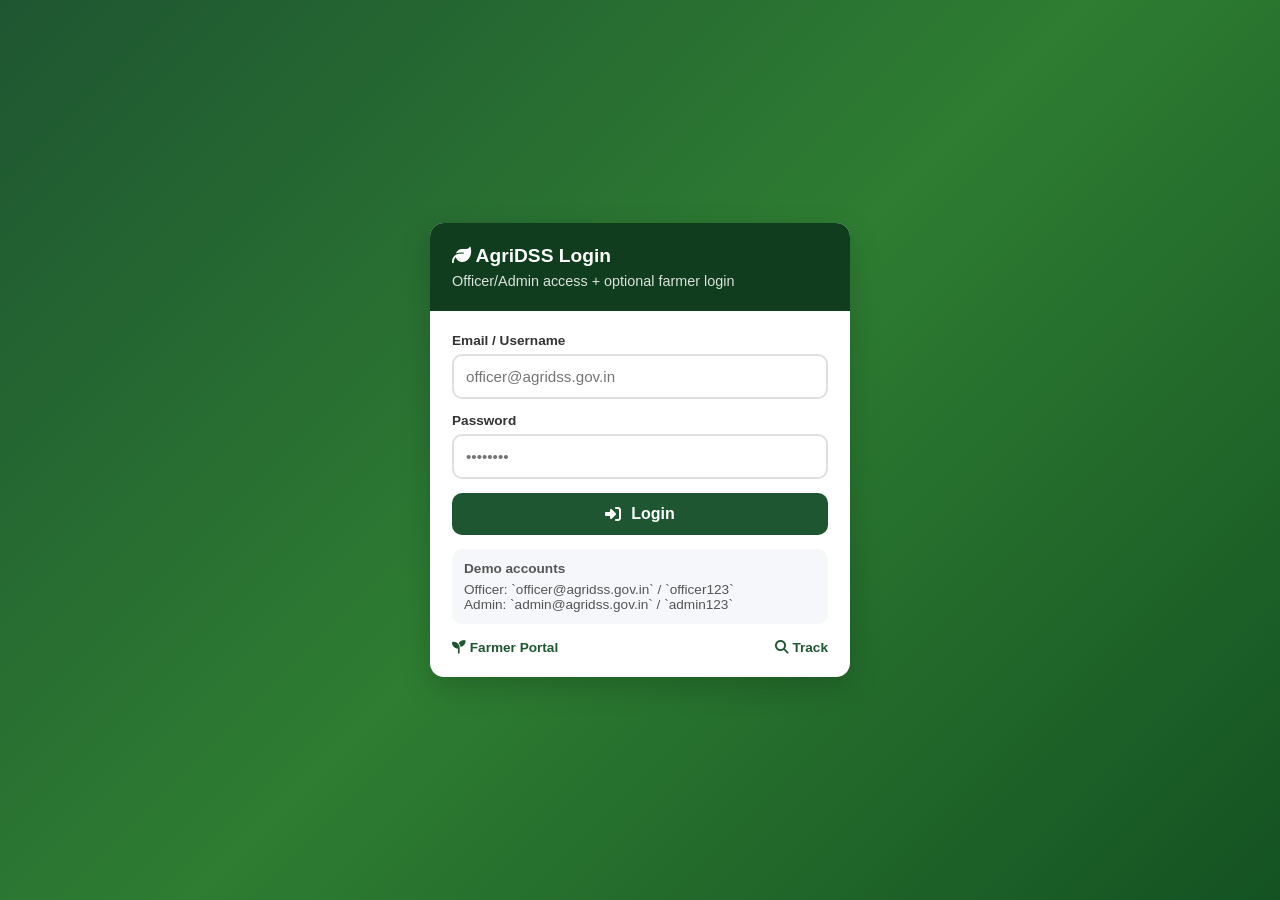
<file: frontend/login.html>
<!DOCTYPE html>
<html lang="en">
<head>
  <meta charset="UTF-8">
  <meta name="viewport" content="width=device-width, initial-scale=1.0">
  <title>Login - AgriDSS</title>
  <link rel="stylesheet" href="https://cdnjs.cloudflare.com/ajax/libs/font-awesome/6.4.0/css/all.min.css">
  <style>
    * { margin: 0; padding: 0; box-sizing: border-box; }
    body {
      font-family: 'Segoe UI', Arial, sans-serif;
      background: linear-gradient(135deg, #1e5631 0%, #2e7d32 50%, #145222 100%);
      min-height: 100vh;
      display: flex;
      align-items: center;
      justify-content: center;
      padding: 20px;
    }
    .card {
      width: 100%;
      max-width: 420px;
      background: white;
      border-radius: 14px;
      box-shadow: 0 10px 30px rgba(0,0,0,0.18);
      overflow: hidden;
    }
    .header {
      padding: 22px;
      background: #0f3d1d;
      color: white;
    }
    .header h1 { font-size: 1.2rem; }
    .header p { margin-top: 6px; opacity: 0.85; font-size: 0.9rem; }
    .body { padding: 22px; }
    .field { margin-bottom: 14px; }
    label { display: block; font-weight: 600; font-size: 0.85rem; margin-bottom: 6px; color: #333; }
    input {
      width: 100%;
      padding: 12px 12px;
      border: 2px solid #e0e0e0;
      border-radius: 10px;
      font-size: 0.95rem;
    }
    input:focus { outline: none; border-color: #1e5631; box-shadow: 0 0 0 3px rgba(30,86,49,0.12); }
    .btn {
      width: 100%;
      padding: 12px;
      border: none;
      border-radius: 10px;
      background: #1e5631;
      color: white;
      font-weight: 700;
      cursor: pointer;
      font-size: 1rem;
      display: flex;
      align-items: center;
      justify-content: center;
      gap: 10px;
    }
    .btn:disabled { background: #9db5a5; cursor: not-allowed; }
    .hint {
      margin-top: 14px;
      padding: 12px;
      background: #f5f7fa;
      border-radius: 10px;
      font-size: 0.85rem;
      color: #555;
    }
    .error { margin-top: 12px; color: #c62828; font-weight: 600; font-size: 0.9rem; }
    .links { margin-top: 16px; display: flex; justify-content: space-between; gap: 10px; }
    .links a { color: #1e5631; text-decoration: none; font-weight: 600; font-size: 0.85rem; }
  </style>
</head>
<body>
  <div class="card">
    <div class="header">
      <h1><i class="fas fa-leaf"></i> AgriDSS Login</h1>
      <p>Officer/Admin access + optional farmer login</p>
    </div>
    <div class="body">
      <div class="field">
        <label for="email">Email / Username</label>
        <input id="email" type="text" placeholder="officer@agridss.gov.in">
      </div>
      <div class="field">
        <label for="password">Password</label>
        <input id="password" type="password" placeholder="••••••••">
      </div>
      <button class="btn" id="loginBtn" onclick="login()">
        <i class="fas fa-sign-in-alt"></i> Login
      </button>
      <div class="error" id="error" style="display:none;"></div>

      <div class="hint">
        <div><strong>Demo accounts</strong></div>
        <div style="margin-top:6px;">Officer: `officer@agridss.gov.in` / `officer123`</div>
        <div>Admin: `admin@agridss.gov.in` / `admin123`</div>
      </div>

      <div class="links">
        <a href="farmer_portal.html"><i class="fas fa-seedling"></i> Farmer Portal</a>
        <a href="track_application.html"><i class="fas fa-search"></i> Track</a>
      </div>
    </div>
  </div>

  <script>
    async function login() {
      const email = document.getElementById('email').value.trim();
      const password = document.getElementById('password').value;
      const btn = document.getElementById('loginBtn');
      const err = document.getElementById('error');
      err.style.display = 'none';
      btn.disabled = true;
      btn.innerHTML = '<i class="fas fa-spinner fa-spin"></i> Signing in...';

      try {
        const res = await fetch('http://127.0.0.1:8000/api/auth/login?email=' + encodeURIComponent(email) + '&password=' + encodeURIComponent(password), {
          method: 'POST'
        });
        const data = await res.json();
        if (!data.success) {
          throw new Error(data.error || 'Login failed');
        }
        localStorage.setItem('agridss_user', JSON.stringify(data.user));
        localStorage.setItem('agridss_token', data.token || '');

        if (data.user.role === 'officer' || data.user.role === 'admin') {
          window.location.href = 'officer_dashboard.html';
        } else {
          window.location.href = 'farmer_portal.html';
        }
      } catch (e) {
        err.textContent = e.message;
        err.style.display = 'block';
      } finally {
        btn.disabled = false;
        btn.innerHTML = '<i class="fas fa-sign-in-alt"></i> Login';
      }
    }

    document.getElementById('password').addEventListener('keypress', (e) => {
      if (e.key === 'Enter') login();
    });
  </script>
</body>
</html>
</file>
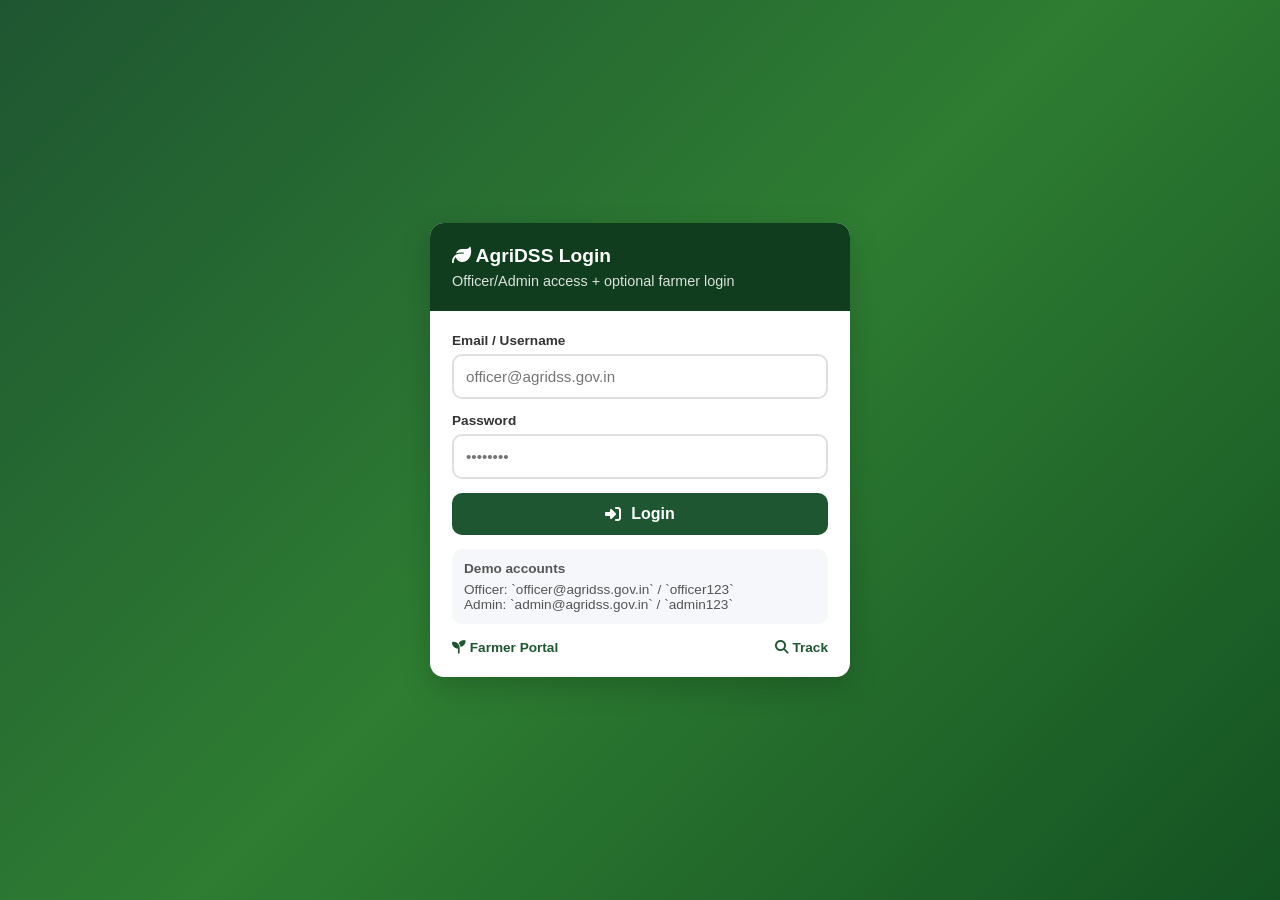
<file: frontend/officer_dashboard.html>
<!DOCTYPE html>
<html lang="en">
<head>
    <meta charset="UTF-8">
    <meta name="viewport" content="width=device-width, initial-scale=1.0">
    <title>Officer Dashboard - AgriDSS</title>
    <link rel="stylesheet" href="https://cdnjs.cloudflare.com/ajax/libs/font-awesome/6.4.0/css/all.min.css">
    <style>
        * { margin: 0; padding: 0; box-sizing: border-box; }
        body { font-family: 'Segoe UI', Arial, sans-serif; background: #f5f7fa; }
        
        .dashboard-header {
            background: linear-gradient(135deg, #1e5631 0%, #145222 100%);
            color: white;
            padding: 20px 30px;
            display: flex;
            justify-content: space-between;
            align-items: center;
        }
        .dashboard-header h1 { font-size: 1.5rem; }
        
        .dashboard-stats {
            display: flex;
            gap: 20px;
            padding: 20px 30px;
            background: white;
            box-shadow: 0 2px 5px rgba(0,0,0,0.1);
        }
        .stat-card {
            padding: 15px 25px;
            border-radius: 10px;
            text-align: center;
            flex: 1;
        }
        .stat-card.submitted { background: #e3f2fd; }
        .stat-card.ai-review { background: #fff3e0; }
        .stat-card.officer-review { background: #f3e5f5; }
        .stat-card.approved { background: #e8f5e9; }
        .stat-card.rejected { background: #ffebee; }
        .stat-card .count { font-size: 2rem; font-weight: bold; }
        .stat-card .label { font-size: 0.85rem; color: #666; }
        
        .dashboard-content {
            display: grid;
            grid-template-columns: 350px 1fr;
            gap: 20px;
            padding: 20px;
            height: calc(100vh - 150px);
        }
        
        .applications-panel {
            background: white;
            border-radius: 10px;
            overflow: hidden;
            box-shadow: 0 2px 10px rgba(0,0,0,0.1);
        }
        .panel-header {
            padding: 15px 20px;
            background: #f5f5f5;
            border-bottom: 1px solid #ddd;
            display: flex;
            justify-content: space-between;
            align-items: center;
        }
        .panel-header h2 { font-size: 1.1rem; color: #1e5631; }
        
        .application-list {
            overflow-y: auto;
            height: calc(100% - 50px);
        }
        .application-item {
            padding: 15px;
            border-bottom: 1px solid #eee;
            cursor: pointer;
            transition: all 0.2s;
        }
        .application-item:hover { background: #f9f9f9; }
        .application-item.selected { background: #e8f5e9; border-left: 4px solid #1e5631; }
        .application-item .app-id { font-weight: bold; color: #1e5631; }
        .application-item .farmer-name { font-size: 0.9rem; color: #333; }
        .application-item .scheme-name { font-size: 0.8rem; color: #666; }
        .application-item .status-badge {
            display: inline-block;
            padding: 3px 10px;
            border-radius: 15px;
            font-size: 0.75rem;
            margin-top: 5px;
        }
        .status-SUBMITTED { background: #e3f2fd; color: #1976d2; }
        .status-UNDER_AI_REVIEW { background: #fff3e0; color: #f57c00; }
        .status-OFFICER_REVIEW { background: #f3e5f5; color: #7b1fa2; }
        .status-APPROVED { background: #e8f5e9; color: #388e3c; }
        .status-REJECTED { background: #ffebee; color: #d32f2f; }
        
        .detail-panel {
            background: white;
            border-radius: 10px;
            overflow: hidden;
            box-shadow: 0 2px 10px rgba(0,0,0,0.1);
            display: flex;
            flex-direction: column;
        }
        
        .detail-content {
            overflow-y: auto;
            flex: 1;
            padding: 20px;
        }
        
        .detail-section {
            margin-bottom: 20px;
            padding: 15px;
            background: #f9f9f9;
            border-radius: 8px;
        }
        .detail-section h3 {
            color: #1e5631;
            font-size: 1rem;
            margin-bottom: 10px;
            display: flex;
            align-items: center;
            gap: 8px;
        }
        .detail-grid {
            display: grid;
            grid-template-columns: repeat(2, 1fr);
            gap: 10px;
        }
        .detail-item {
            font-size: 0.85rem;
        }
        .detail-item .label { color: #666; }
        .detail-item .value { font-weight: 600; }
        
        .agent-panels {
            display: grid;
            grid-template-columns: repeat(2, 1fr);
            gap: 15px;
            margin-top: 20px;
        }
        .agent-panel {
            background: white;
            border: 1px solid #ddd;
            border-radius: 10px;
            overflow: hidden;
        }
        .agent-panel-header {
            padding: 12px 15px;
            background: #f5f5f5;
            display: flex;
            justify-content: space-between;
            align-items: center;
        }
        .agent-panel-header.policy { border-left: 4px solid #2196f3; }
        .agent-panel-header.legal { border-left: 4px solid #9c27b0; }
        .agent-panel-header.climate { border-left: 4px solid #00bcd4; }
        .agent-panel-header.economic { border-left: 4px solid #ff9800; }
        .agent-panel-header.welfare { border-left: 4px solid #4caf50; }
        .agent-panel-header.governance { border-left: 4px solid #607d8b; }
        
        .agent-name { font-weight: bold; font-size: 0.9rem; }
        .agent-status { padding: 3px 10px; border-radius: 15px; font-size: 0.75rem; }
        .agent-status.eligible { background: #c8e6c9; color: #2e7d32; }
        .agent-status.not-eligible { background: #ffcdd2; color: #c62828; }
        .agent-status.verified { background: #bbdefb; color: #1565c0; }
        .agent-status.confirmed { background: #b2dfdb; color: #00695c; }
        .agent-status.approve { background: #c8e6c9; color: #2e7d32; }
        
        .agent-body {
            padding: 15px;
            font-size: 0.85rem;
        }
        .confidence-bar {
            height: 8px;
            background: #e0e0e0;
            border-radius: 4px;
            margin-top: 10px;
            overflow: hidden;
        }
        .confidence-fill {
            height: 100%;
            background: #1e5631;
            border-radius: 4px;
        }
        
        .shap-viz {
            margin-top: 10px;
            padding: 10px;
            background: #f5f5f5;
            border-radius: 5px;
        }
        .shap-bar {
            display: flex;
            align-items: center;
            gap: 10px;
            margin: 5px 0;
            font-size: 0.75rem;
        }
        .shap-bar .feature { width: 100px; }
        .shap-bar .bar-container { flex: 1; height: 6px; background: #ddd; border-radius: 3px; }
        .shap-bar .bar { height: 100%; background: #2196f3; border-radius: 3px; }
        .shap-bar .value { width: 50px; text-align: right; }
        
        .final-decision {
            margin-top: 20px;
            padding: 20px;
            background: linear-gradient(135deg, #e8f5e9 0%, #c8e6c9 100%);
            border-radius: 10px;
            text-align: center;
        }
        .final-decision .recommendation {
            font-size: 1.5rem;
            font-weight: bold;
            margin: 10px 0;
        }
        .final-decision.approve { background: linear-gradient(135deg, #e8f5e9 0%, #c8e6c9 100%); }
        .final-decision.reject { background: linear-gradient(135deg, #ffebee 0%, #ffcdd2 100%); }
        .final-decision.review { background: linear-gradient(135deg, #fff3e0 0%, #ffe0b2 100%); }
        
        .officer-actions {
            padding: 20px;
            background: #f5f5f5;
            border-top: 1px solid #ddd;
            display: flex;
            gap: 15px;
            justify-content: center;
        }
        .action-btn {
            padding: 12px 30px;
            border: none;
            border-radius: 8px;
            font-weight: bold;
            cursor: pointer;
            display: flex;
            align-items: center;
            gap: 8px;
            transition: all 0.3s;
        }
        .action-btn.approve { background: #4caf50; color: white; }
        .action-btn.approve:hover { background: #388e3c; }
        .action-btn.reject { background: #f44336; color: white; }
        .action-btn.reject:hover { background: #d32f2f; }
        .action-btn.review { background: #ff9800; color: white; }
        .action-btn.review:hover { background: #f57c00; }
        
        .no-selection {
            display: flex;
            align-items: center;
            justify-content: center;
            height: 100%;
            color: #999;
            font-size: 1.2rem;
        }
        
        .process-btn {
            background: #2196f3;
            color: white;
            border: none;
            padding: 8px 15px;
            border-radius: 5px;
            cursor: pointer;
        }
        .process-btn:disabled { background: #ccc; cursor: not-allowed; }
    </style>
</head>
<body>
    <div class="dashboard-header">
        <div>
            <h1><i class="fas fa-leaf"></i> Agriculture DSS - Officer Dashboard</h1>
        </div>
        <div style="display:flex; gap:10px; align-items:center;">
            <a href="analytics.html" style="color:white; text-decoration:none; padding:8px 12px; background: rgba(255,255,255,0.2); border-radius:6px;">
                <i class="fas fa-chart-bar"></i> Reports
            </a>
            <button class="process-btn" onclick="loadApplications()">
                <i class="fas fa-refresh"></i> Refresh
            </button>
            <button class="process-btn" onclick="logout()" style="background:#607d8b;">
                <i class="fas fa-sign-out-alt"></i> Logout
            </button>
        </div>
    </div>

    <div class="dashboard-stats">
        <div class="stat-card submitted">
            <div class="count" id="statSubmitted">0</div>
            <div class="label">Submitted</div>
        </div>
        <div class="stat-card ai-review">
            <div class="count" id="statAiReview">0</div>
            <div class="label">AI Review</div>
        </div>
        <div class="stat-card officer-review">
            <div class="count" id="statOfficerReview">0</div>
            <div class="label">Officer Review</div>
        </div>
        <div class="stat-card approved">
            <div class="count" id="statApproved">0</div>
            <div class="label">Approved</div>
        </div>
        <div class="stat-card rejected">
            <div class="count" id="statRejected">0</div>
            <div class="label">Rejected</div>
        </div>
    </div>

    <div class="dashboard-content">
        <div class="applications-panel">
            <div class="panel-header">
                <h2><i class="fas fa-list"></i> Applications</h2>
                <select id="filterStatus" onchange="filterApplications()" style="padding: 5px;">
                    <option value="">All</option>
                    <option value="SUBMITTED">Submitted</option>
                    <option value="UNDER_AI_REVIEW">AI Review</option>
                    <option value="OFFICER_REVIEW">Officer Review</option>
                    <option value="APPROVED">Approved</option>
                    <option value="REJECTED">Rejected</option>
                </select>
            </div>
            <div class="application-list" id="applicationList">
                <!-- Applications will be loaded here -->
            </div>
        </div>

        <div class="detail-panel">
            <div class="detail-content" id="detailContent">
                <div class="no-selection">
                    <i class="fas fa-hand-pointer"></i> Select an application to view details
                </div>
            </div>
        </div>
    </div>

    <script>
        let allApplications = [];
        let selectedAppId = null;

        function requireOfficer() {
            try {
                const raw = localStorage.getItem('agridss_user');
                if (!raw) {
                    window.location.href = 'login.html';
                    return;
                }
                const user = JSON.parse(raw);
                if (!user || (user.role !== 'officer' && user.role !== 'admin')) {
                    window.location.href = 'login.html';
                }
            } catch {
                window.location.href = 'login.html';
            }
        }

        async function logout() {
            const token = localStorage.getItem('agridss_token') || '';
            try {
                await fetch('http://127.0.0.1:8000/api/auth/logout', {
                    method: 'POST',
                    headers: token ? { 'Authorization': 'Bearer ' + token } : {}
                });
            } catch {}
            localStorage.removeItem('agridss_user');
            localStorage.removeItem('agridss_token');
            window.location.href = 'login.html';
        }

        function authHeaders() {
            const token = localStorage.getItem('agridss_token') || '';
            return token ? { 'Authorization': 'Bearer ' + token } : {};
        }

        async function loadApplications() {
            try {
                const response = await fetch('http://127.0.0.1:8000/api/officer/applications', { headers: authHeaders() });
                const result = await response.json();
                
                if (result.success) {
                    allApplications = result.applications;
                    updateStats();
                    renderApplications(allApplications);
                }
            } catch (e) {
                console.error('Error loading applications:', e);
            }
        }

        function updateStats() {
            const stats = {
                SUBMITTED: 0, UNDER_AI_REVIEW: 0, OFFICER_REVIEW: 0, APPROVED: 0, REJECTED: 0
            };
            allApplications.forEach(app => {
                if (stats[app.status] !== undefined) stats[app.status]++;
            });
            
            document.getElementById('statSubmitted').textContent = stats.SUBMITTED;
            document.getElementById('statAiReview').textContent = stats.UNDER_AI_REVIEW;
            document.getElementById('statOfficerReview').textContent = stats.OFFICER_REVIEW;
            document.getElementById('statApproved').textContent = stats.APPROVED;
            document.getElementById('statRejected').textContent = stats.REJECTED;
        }

        function renderApplications(apps) {
            const list = document.getElementById('applicationList');
            list.innerHTML = '';
            
            apps.forEach(app => {
                const item = document.createElement('div');
                item.className = 'application-item' + (selectedAppId === app.application_id ? ' selected' : '');
                item.onclick = () => selectApplication(app.application_id);
                
                item.innerHTML = `
                    <div class="app-id">${app.application_id}</div>
                    <div class="farmer-name">${app.farmer_name}</div>
                    <div class="scheme-name">${app.scheme_name}</div>
                    <span class="status-badge status-${app.status}">${app.status.replace(/_/g, ' ')}</span>
                `;
                list.appendChild(item);
            });
        }

        function filterApplications() {
            const status = document.getElementById('filterStatus').value;
            const filtered = status ? allApplications.filter(a => a.status === status) : allApplications;
            renderApplications(filtered);
        }

        async function selectApplication(appId) {
            selectedAppId = appId;
            
            // Highlight selected
            document.querySelectorAll('.application-item').forEach(el => el.classList.remove('selected'));
            event?.target?.closest('.application-item')?.classList.add('selected');
            
            // Load details
            try {
                const response = await fetch('http://127.0.0.1:8000/api/officer/application-details/' + appId, { headers: authHeaders() });
                const result = await response.json();
                
                if (result.success) {
                    renderApplicationDetails(result.application);
                }
            } catch (e) {
                console.error('Error loading details:', e);
            }
        }

        function renderApplicationDetails(app) {
            const farmer = app.farmer_data;
            const ai = app.ai_decision || {};
            const status = app.status;
            
            let html = `
                <div class="detail-section">
                    <h3><i class="fas fa-file-alt"></i> Application Details</h3>
                    <div class="detail-grid">
                        <div class="detail-item"><span class="label">Application ID:</span> <span class="value">${app.application_id}</span></div>
                        <div class="detail-item"><span class="label">Status:</span> <span class="value status-${status}">${status.replace(/_/g, ' ')}</span></div>
                        <div class="detail-item"><span class="label">Submitted:</span> <span class="value">${app.submitted_at}</span></div>
                    </div>
                </div>

                <div class="detail-section">
                    <h3><i class="fas fa-user"></i> Farmer Information</h3>
                    <div class="detail-grid">
                        <div class="detail-item"><span class="label">Name:</span> <span class="value">${farmer.farmer_name}</span></div>
                        <div class="detail-item"><span class="label">Mobile:</span> <span class="value">${farmer.mobile_number}</span></div>
                        <div class="detail-item"><span class="label">Father/Husband:</span> <span class="value">${farmer.relative_name}</span></div>
                        <div class="detail-item"><span class="label">Age:</span> <span class="value">${farmer.age}</span></div>
                        <div class="detail-item"><span class="label">Category:</span> <span class="value">${farmer.caste_category}</span></div>
                        <div class="detail-item"><span class="label">Type:</span> <span class="value">${farmer.farmer_type}</span></div>
                    </div>
                </div>

                <div class="detail-section">
                    <h3><i class="fas fa-map"></i> Land & Scheme</h3>
                    <div class="detail-grid">
                        <div class="detail-item"><span class="label">Scheme:</span> <span class="value">${farmer.scheme_name}</span></div>
                        <div class="detail-item"><span class="label">Season:</span> <span class="value">${farmer.season}</span></div>
                        <div class="detail-item"><span class="label">Land:</span> <span class="value">${farmer.land_area_hectares} ha</span></div>
                        <div class="detail-item"><span class="label">Crop:</span> <span class="value">${farmer.crop}</span></div>
                        <div class="detail-item"><span class="label">Loss:</span> <span class="value">${farmer.loss_percentage}% (${farmer.loss_reason})</span></div>
                    </div>
                </div>
            `;
            
            // Show AI Processing button if not processed
            if (status === 'SUBMITTED') {
                html += `
                    <div style="text-align: center; margin: 20px 0;">
                        <button class="process-btn" onclick="processWithAI('${app.application_id}')">
                            <i class="fas fa-robot"></i> Process with AI Agents
                        </button>
                    </div>
                `;
            }
            
            // Show agent panels if processed
            if (app.agent_results && app.agent_results.length > 0) {
                html += `<div class="agent-panels">`;
                
                app.agent_results.forEach(agent => {
                    const statusClass = getStatusClass(agent.status);
                    const confidence = Math.round((agent.confidence || 0.8) * 100);
                    
                    html += `
                        <div class="agent-panel">
                            <div class="agent-panel-header ${getAgentClass(agent.agent)}">
                                <span class="agent-name">${agent.agent}</span>
                                <span class="agent-status ${statusClass}">${agent.status}</span>
                            </div>
                            <div class="agent-body">
                                <p>${agent.explanation}</p>
                                <div class="confidence-bar">
                                    <div class="confidence-fill" style="width: ${confidence}%"></div>
                                </div>
                                <small>Confidence: ${confidence}%</small>
                            </div>
                        </div>
                    `;
                });
                
                html += `</div>`;
                
                // Final AI Decision
                if (ai.decision) {
                    const decisionClass = ai.decision.includes('APPROVE') ? 'approve' : (ai.decision.includes('REJECT') ? 'reject' : 'review');
                    html += `
                        <div class="final-decision ${decisionClass}">
                            <h3>AI Recommendation</h3>
                            <div class="recommendation">${ai.decision}</div>
                            <p>${ai.explanation}</p>
                            <p><strong>Confidence:</strong> ${Math.round((ai.confidence || 0) * 100)}%</p>
                        </div>
                    `;
                }
            }
            
            // Officer Actions (only for Officer Review status)
            if (status === 'OFFICER_REVIEW') {
                html += `
                    <div class="officer-actions">
                        <button class="action-btn approve" onclick="updateDecision('${app.application_id}', 'APPROVED')">
                            <i class="fas fa-check"></i> Approve
                        </button>
                        <button class="action-btn reject" onclick="updateDecision('${app.application_id}', 'REJECTED')">
                            <i class="fas fa-times"></i> Reject
                        </button>
                        <button class="action-btn review" onclick="updateDecision('${app.application_id}', 'REVIEW')">
                            <i class="fas fa-search"></i> Need Review
                        </button>
                    </div>
                `;
            } else if (status === 'APPROVED' || status === 'REJECTED') {
                html += `
                    <div class="final-decision ${status === 'APPROVED' ? 'approve' : 'reject'}">
                        <h3>Final Decision</h3>
                        <div class="recommendation">${status}</div>
                        <p>${app.officer_comment || 'No comments'}</p>
                    </div>
                `;
            }
            
            document.getElementById('detailContent').innerHTML = html;
        }

        function getStatusClass(status) {
            status = status.toLowerCase();
            if (status.includes('eligible') || status.includes('verify') || status.includes('confirm') || status.includes('approve')) return 'eligible';
            if (status.includes('not') || status.includes('reject')) return 'not-eligible';
            return 'verified';
        }

        function getAgentClass(name) {
            name = name.toLowerCase();
            if (name.includes('policy')) return 'policy';
            if (name.includes('legal')) return 'legal';
            if (name.includes('climate')) return 'climate';
            if (name.includes('economic')) return 'economic';
            if (name.includes('welfare')) return 'welfare';
            return 'governance';
        }

        async function processWithAI(appId) {
            if (!confirm('Process this application with AI agents?')) return;
            
            try {
                const response = await fetch('http://127.0.0.1:8000/api/ai/process-application/' + appId, {
                    method: 'POST',
                    headers: authHeaders()
                });
                
                const result = await response.json();
                
                if (result.success) {
                    alert('AI Processing Complete!');
                    loadApplications();
                    selectApplication(appId);
                } else {
                    alert('Error: ' + result.detail);
                }
            } catch (e) {
                alert('Error processing: ' + e.message);
            }
        }

        async function updateDecision(appId, decision) {
            if (!confirm('Confirm ' + decision + ' this application?')) return;

            const comment = prompt('Officer comment (optional):', '') || '';
            
            try {
                const response = await fetch('http://127.0.0.1:8000/api/officer/update-decision/' + appId + '?decision=' + encodeURIComponent(decision) + '&comment=' + encodeURIComponent(comment), {
                    method: 'POST',
                    headers: authHeaders()
                });
                
                const result = await response.json();
                
                if (result.success) {
                    alert('Application ' + decision + '!');
                    loadApplications();
                    selectApplication(appId);
                }
            } catch (e) {
                alert('Error: ' + e.message);
            }
        }

        // Load on start
        requireOfficer();
        loadApplications();
    </script>
</body>
</html>
</file>
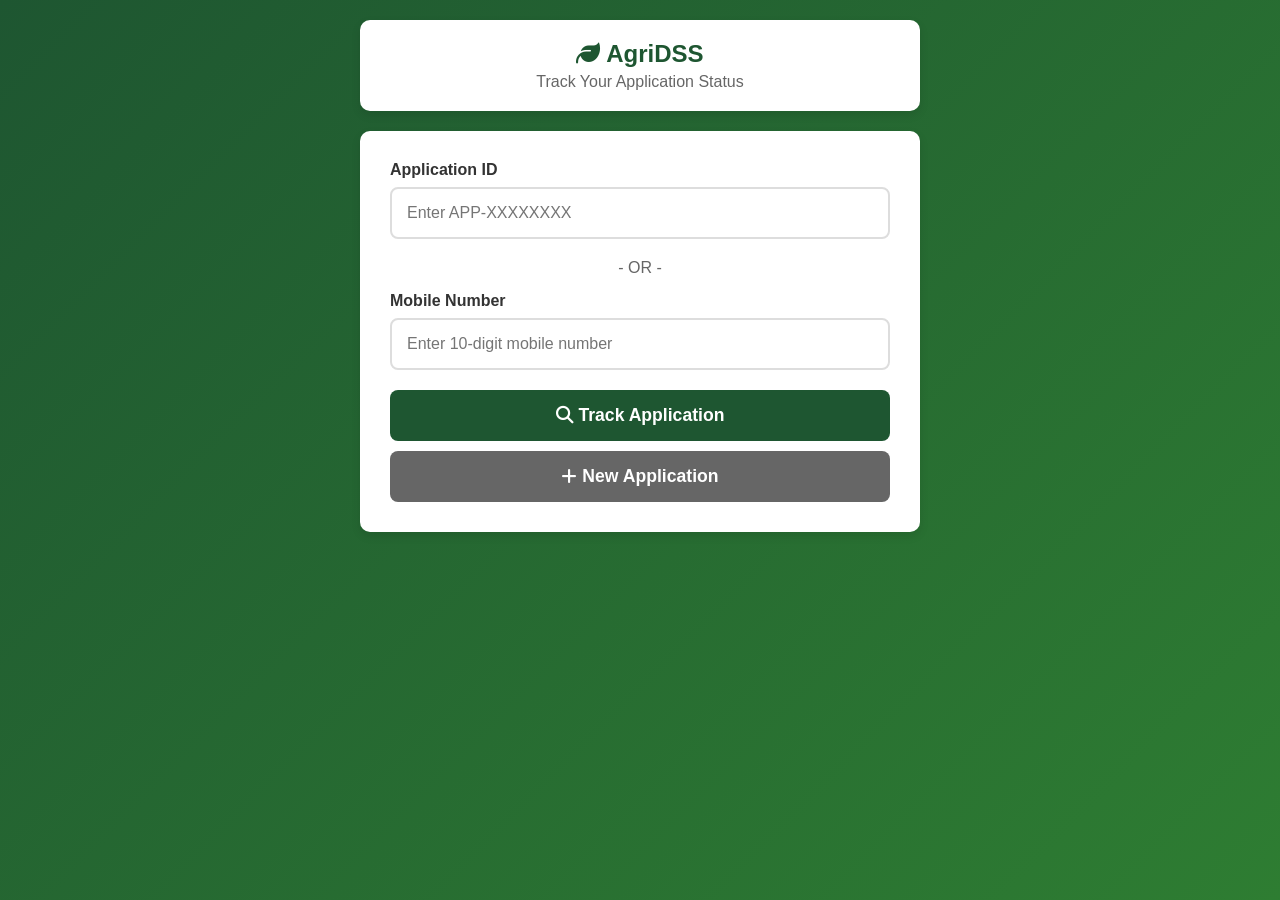
<file: frontend/track_application.html>
<!DOCTYPE html>
<html lang="en">
<head>
    <meta charset="UTF-8">
    <meta name="viewport" content="width=device-width, initial-scale=1.0">
    <title>Track Application - AgriDSS</title>
    <link rel="stylesheet" href="https://cdnjs.cloudflare.com/ajax/libs/font-awesome/6.4.0/css/all.min.css">
    <style>
        * { margin: 0; padding: 0; box-sizing: border-box; }
        body { font-family: 'Segoe UI', Arial, sans-serif; background: linear-gradient(135deg, #1e5631 0%, #2e7d32 100%); min-height: 100vh; }
        
        .container { max-width: 600px; margin: 0 auto; padding: 20px; }
        
        .header {
            background: white;
            padding: 20px;
            border-radius: 10px;
            margin-bottom: 20px;
            text-align: center;
            box-shadow: 0 4px 10px rgba(0,0,0,0.1);
        }
        .header h1 { color: #1e5631; font-size: 1.5rem; margin-bottom: 5px; }
        .header p { color: #666; }
        
        .track-card {
            background: white;
            padding: 30px;
            border-radius: 10px;
            box-shadow: 0 4px 10px rgba(0,0,0,0.1);
        }
        
        .form-group { margin-bottom: 20px; }
        .form-group label { display: block; margin-bottom: 8px; font-weight: 600; color: #333; }
        .form-group input {
            width: 100%;
            padding: 15px;
            border: 2px solid #ddd;
            border-radius: 8px;
            font-size: 1rem;
            transition: all 0.3s;
        }
        .form-group input:focus { outline: none; border-color: #1e5631; }
        
        .btn {
            width: 100%;
            padding: 15px;
            background: #1e5631;
            color: white;
            border: none;
            border-radius: 8px;
            font-size: 1.1rem;
            font-weight: bold;
            cursor: pointer;
            transition: all 0.3s;
        }
        .btn:hover { background: #145222; }
        .btn:disabled { background: #ccc; cursor: not-allowed; }
        
        .btn-secondary {
            background: #666;
            margin-top: 10px;
        }
        
        .status-card {
            margin-top: 30px;
            padding: 20px;
            border-radius: 10px;
            display: none;
        }
        
        .status-timeline {
            display: flex;
            justify-content: space-between;
            margin: 30px 0;
            position: relative;
        }
        .status-timeline::before {
            content: '';
            position: absolute;
            top: 20px;
            left: 0;
            right: 0;
            height: 4px;
            background: #ddd;
            z-index: 0;
        }
        .status-step {
            text-align: center;
            position: relative;
            z-index: 1;
            flex: 1;
        }
        .status-step .icon {
            width: 40px;
            height: 40px;
            border-radius: 50%;
            background: #ddd;
            display: flex;
            align-items: center;
            justify-content: center;
            margin: 0 auto 8px;
            color: white;
            font-size: 16px;
        }
        .status-step.completed .icon { background: #4caf50; }
        .status-step.active .icon { background: #2196f3; animation: pulse 2s infinite; }
        .status-step .label { font-size: 0.75rem; color: #666; }
        
        @keyframes pulse { 0%, 100% { opacity: 1; } 50% { opacity: 0.5; } }
        
        .result-details {
            background: #f9f9f9;
            padding: 20px;
            border-radius: 8px;
            margin-top: 20px;
        }
        .result-details h3 { color: #1e5631; margin-bottom: 15px; }
        .result-row {
            display: flex;
            justify-content: space-between;
            padding: 10px 0;
            border-bottom: 1px solid #eee;
        }
        .result-row:last-child { border-bottom: none; }
        .result-row .label { color: #666; }
        .result-row .value { font-weight: 600; color: #333; }
        
        .status-badge {
            display: inline-block;
            padding: 5px 15px;
            border-radius: 20px;
            font-size: 0.85rem;
            font-weight: bold;
        }
        .status-SUBMITTED { background: #e3f2fd; color: #1976d2; }
        .status-UNDER_AI_REVIEW { background: #fff3e0; color: #f57c00; }
        .status-OFFICER_REVIEW { background: #f3e5f5; color: #7b1fa2; }
        .status-APPROVED { background: #e8f5e9; color: #388e3c; }
        .status-REJECTED { background: #ffebee; color: #d32f2f; }
        
        .loading { text-align: center; padding: 20px; display: none; }
        .loading i { font-size: 30px; color: #1e5631; animation: spin 1s linear infinite; }
        @keyframes spin { 0% { transform: rotate(0deg); } 100% { transform: rotate(360deg); } }
        
        .error-msg {
            background: #ffebee;
            color: #c62828;
            padding: 15px;
            border-radius: 8px;
            margin-top: 20px;
            display: none;
        }
    </style>
</head>
<body>
    <div class="container">
        <div class="header">
            <h1><i class="fas fa-leaf"></i> AgriDSS</h1>
            <p>Track Your Application Status</p>
        </div>
        
        <div class="track-card">
            <div class="form-group">
                <label>Application ID</label>
                <input type="text" id="appId" placeholder="Enter APP-XXXXXXXX">
            </div>
            
            <div style="text-align: center; margin: 15px 0; color: #666;">- OR -</div>
            
            <div class="form-group">
                <label>Mobile Number</label>
                <input type="tel" id="mobile" placeholder="Enter 10-digit mobile number">
            </div>
            
            <button class="btn" id="trackBtn" onclick="trackApplication()">
                <i class="fas fa-search"></i> Track Application
            </button>
            
            <button class="btn btn-secondary" onclick="window.location.href='farmer_portal.html'">
                <i class="fas fa-plus"></i> New Application
            </button>
            
            <div class="loading" id="loading">
                <i class="fas fa-spinner"></i>
                <p>Loading...</p>
            </div>
            
            <div class="error-msg" id="errorMsg"></div>
            
            <div class="status-card" id="resultCard">
                <div class="status-timeline">
                    <div class="status-step" id="step1">
                        <div class="icon"><i class="fas fa-check"></i></div>
                        <div class="label">Submitted</div>
                    </div>
                    <div class="status-step" id="step2">
                        <div class="icon"><i class="fas fa-robot"></i></div>
                        <div class="label">AI Review</div>
                    </div>
                    <div class="status-step" id="step3">
                        <div class="icon"><i class="fas fa-user-tie"></i></div>
                        <div class="label">Officer Review</div>
                    </div>
                    <div class="status-step" id="step4">
                        <div class="icon"><i class="fas fa-gavel"></i></div>
                        <div class="label">Final</div>
                    </div>
                </div>
                
                <div class="result-details">
                    <h3>Application Details</h3>
                    <div class="result-row">
                        <span class="label">Application ID:</span>
                        <span class="value" id="displayAppId"></span>
                    </div>
                    <div class="result-row">
                        <span class="label">Status:</span>
                        <span class="value"><span class="status-badge" id="displayStatus"></span></span>
                    </div>
                    <div class="result-row">
                        <span class="label">Submitted On:</span>
                        <span class="value" id="displaySubmitted"></span>
                    </div>
                    <div class="result-row">
                        <span class="label">AI Decision:</span>
                        <span class="value" id="displayAIDecision"></span>
                    </div>
                    <div class="result-row">
                        <span class="label">Officer Decision:</span>
                        <span class="value" id="displayOfficerDecision"></span>
                    </div>
                </div>

                <div class="result-details" style="margin-top: 15px;">
                    <h3><i class="fas fa-bell"></i> Notifications</h3>
                    <div id="notifList" style="color:#555; font-size:0.9rem;">
                        <div style="padding:8px 0;">No notifications loaded.</div>
                    </div>
                </div>
            </div>
        </div>
    </div>

    <script>
        async function trackApplication() {
            const appId = document.getElementById('appId').value.trim();
            const mobile = document.getElementById('mobile').value.trim();
            
            // Hide previous results
            document.getElementById('resultCard').style.display = 'none';
            document.getElementById('errorMsg').style.display = 'none';
            
            if (!appId && !mobile) {
                showError('Please enter Application ID or Mobile Number');
                return;
            }
            
            // Show loading
            document.getElementById('loading').style.display = 'block';
            document.getElementById('trackBtn').disabled = true;
            
            try {
                let url = '';
                if (appId) {
                    url = 'http://127.0.0.1:8000/api/farmer/track-application/' + appId;
                } else {
                    url = 'http://127.0.0.1:8000/api/farmer/my-applications?mobile=' + mobile;
                }
                
                const response = await fetch(url);
                const result = await response.json();
                
                document.getElementById('loading').style.display = 'none';
                document.getElementById('trackBtn').disabled = false;
                
                if (result.success) {
                    showResult(result);
                } else {
                    showError('Application not found. Please check your Application ID.');
                }
            } catch (error) {
                document.getElementById('loading').style.display = 'none';
                document.getElementById('trackBtn').disabled = false;
                showError('Cannot connect to server. Please make sure the API server is running.');
            }
        }
        
        function showError(message) {
            const errorDiv = document.getElementById('errorMsg');
            errorDiv.innerHTML = '<i class="fas fa-exclamation-circle"></i> ' + message;
            errorDiv.style.display = 'block';
        }
        
        function showResult(result) {
            document.getElementById('resultCard').style.display = 'block';
            
            document.getElementById('displayAppId').textContent = result.application_id || '-';
            
            const statusEl = document.getElementById('displayStatus');
            statusEl.textContent = result.status ? result.status.replace(/_/g, ' ') : 'Unknown';
            statusEl.className = 'status-badge status-' + result.status;
            
            document.getElementById('displaySubmitted').textContent = result.submitted_at ? new Date(result.submitted_at).toLocaleString() : '-';
            document.getElementById('displayAIDecision').textContent = result.ai_decision?.decision || 'Pending';
            document.getElementById('displayOfficerDecision').textContent = result.officer_decision || 'Pending';

            // Load notifications
            if (result.application_id) {
                loadNotifications(result.application_id);
            }
            
            // Update timeline
            const steps = ['SUBMITTED', 'UNDER_AI_REVIEW', 'OFFICER_REVIEW', 'APPROVED', 'REJECTED'];
            const statusIndex = steps.indexOf(result.status);
            
            for (let i = 1; i <= 4; i++) {
                const step = document.getElementById('step' + i);
                step.classList.remove('completed', 'active');
                
                if (i < statusIndex) step.classList.add('completed');
                if (i === statusIndex) step.classList.add('active');
            }
        }

        async function loadNotifications(appId) {
            const list = document.getElementById('notifList');
            list.innerHTML = '<div style="padding:8px 0;">Loading notifications...</div>';
            try {
                const res = await fetch('http://127.0.0.1:8000/api/notifications/' + encodeURIComponent(appId));
                const data = await res.json();
                if (!data.success) throw new Error('Failed');
                const notifs = data.notifications || [];
                if (notifs.length === 0) {
                    list.innerHTML = '<div style="padding:8px 0;">No notifications yet.</div>';
                    return;
                }
                list.innerHTML = notifs.slice().reverse().map(n => {
                    const dt = n.sent_at ? new Date(n.sent_at).toLocaleString() : '';
                    return `<div style="padding:10px; border-bottom:1px solid #eee;"><div style="font-weight:700;">${n.type}</div><div>${n.message}</div><div style="color:#888; font-size:0.8rem; margin-top:4px;">${dt}</div></div>`;
                }).join('');
            } catch (e) {
                list.innerHTML = '<div style="padding:8px 0;">Cannot load notifications (server not running).</div>';
            }
        }
        
        // Allow Enter key to search
        document.getElementById('appId').addEventListener('keypress', function(e) {
            if (e.key === 'Enter') trackApplication();
        });
        document.getElementById('mobile').addEventListener('keypress', function(e) {
            if (e.key === 'Enter') trackApplication();
        });
    </script>
</body>
</html>
</file>
<file: frontend/styles.css>
:root {
    --primary-color: #1e5631;
    --primary-dark: #145222;
    --primary-light: #2e7d32;
    --secondary-color: #ff8f00;
    --secondary-dark: #ff6f00;
    --bg-color: #f5f7fa;
    --card-bg: #ffffff;
    --text-primary: #2c3e50;
    --text-secondary: #546e7a;
    --border-color: #e0e0e0;
    --success-color: #4caf50;
    --error-color: #f44336;
    --warning-color: #ff9800;
    --info-color: #2196f3;
    --shadow: 0 4px 6px rgba(0, 0, 0, 0.1);
    --shadow-hover: 0 8px 15px rgba(0, 0, 0, 0.15);
    --radius: 12px;
    --transition: all 0.3s ease;
}

* {
    margin: 0;
    padding: 0;
    box-sizing: border-box;
}

body {
    font-family: 'Segoe UI', 'Roboto', 'Helvetica Neue', Arial, sans-serif;
    background: linear-gradient(135deg, #1e5631 0%, #2e7d32 50%, #1b5e20 100%);
    min-height: 100vh;
    color: var(--text-primary);
    line-height: 1.6;
}

.container {
    max-width: 1200px;
    margin: 0 auto;
    padding: 20px;
}

.header {
    background: var(--card-bg);
    border-radius: var(--radius);
    padding: 25px 30px;
    margin-bottom: 25px;
    box-shadow: var(--shadow);
    display: flex;
    justify-content: space-between;
    align-items: center;
    flex-wrap: wrap;
    gap: 15px;
}

.header-content {
    display: flex;
    align-items: center;
    gap: 20px;
    flex: 1;
}

.logo {
    display: flex;
    align-items: center;
    gap: 12px;
    font-size: 1.5rem;
    font-weight: 700;
    color: var(--primary-color);
}

.logo i {
    font-size: 2rem;
    color: var(--primary-color);
}

.header h1 {
    font-size: 1.6rem;
    color: var(--text-primary);
    font-weight: 600;
}

.header-right {
    display: flex;
    align-items: center;
    gap: 15px;
}

.status-badge {
    display: flex;
    align-items: center;
    gap: 8px;
    padding: 8px 16px;
    border-radius: 25px;
    font-size: 0.875rem;
    font-weight: 500;
}

.status-badge.active {
    background: #e8f5e9;
    color: var(--success-color);
}

.status-badge i {
    font-size: 0.5rem;
    animation: pulse 2s infinite;
}

@keyframes pulse {
    0%, 100% { opacity: 1; }
    50% { opacity: 0.5; }
}

.main-content {
    display: grid;
    grid-template-columns: 1fr 380px;
    gap: 25px;
}

@media (max-width: 1024px) {
    .main-content {
        grid-template-columns: 1fr;
    }
}

.form-container {
    background: var(--card-bg);
    border-radius: var(--radius);
    padding: 30px;
    box-shadow: var(--shadow);
}

.form-container h2 {
    color: var(--primary-color);
    font-size: 1.5rem;
    margin-bottom: 25px;
    padding-bottom: 15px;
    border-bottom: 2px solid var(--primary-color);
    display: flex;
    align-items: center;
    gap: 10px;
}

.form-section {
    margin-bottom: 30px;
    padding: 20px;
    background: #fafafa;
    border-radius: var(--radius);
    border: 1px solid var(--border-color);
    transition: var(--transition);
}

.form-section:hover {
    border-color: var(--primary-light);
    box-shadow: var(--shadow);
}

.form-section h3 {
    color: var(--text-primary);
    font-size: 1.1rem;
    margin-bottom: 20px;
    display: flex;
    align-items: center;
    gap: 10px;
}

.form-section h3 i {
    color: var(--primary-color);
    width: 24px;
}

.form-grid {
    display: grid;
    grid-template-columns: repeat(auto-fit, minmax(200px, 1fr));
    gap: 20px;
    margin-bottom: 15px;
}

.form-group {
    display: flex;
    flex-direction: column;
    gap: 6px;
}

.form-group label {
    font-size: 0.875rem;
    font-weight: 600;
    color: var(--text-secondary);
}

.form-group input,
.form-group select,
.form-group textarea {
    padding: 12px 15px;
    border: 2px solid var(--border-color);
    border-radius: 8px;
    font-size: 0.95rem;
    transition: var(--transition);
    background: var(--card-bg);
    color: var(--text-primary);
}

.form-group input:focus,
.form-group select:focus,
.form-group textarea:focus {
    outline: none;
    border-color: var(--primary-color);
    box-shadow: 0 0 0 3px rgba(30, 86, 49, 0.1);
}

.form-group input::placeholder {
    color: #b0bec5;
}

.document-upload {
    display: grid;
    grid-template-columns: repeat(auto-fit, minmax(200px, 1fr));
    gap: 15px;
}

.upload-item {
    padding: 20px;
    border: 2px dashed var(--border-color);
    border-radius: var(--radius);
    text-align: center;
    transition: var(--transition);
    cursor: pointer;
    background: var(--card-bg);
}

.upload-item:hover {
    border-color: var(--primary-color);
    background: #f1f8e9;
}

.upload-item.has-file {
    border-color: var(--success-color);
    background: #e8f5e9;
}

.upload-item.has-file .upload-icon {
    color: var(--success-color);
}

.upload-item label {
    display: block;
    font-weight: 600;
    color: var(--text-primary);
    margin-bottom: 10px;
    cursor: pointer;
}

.upload-item input[type="file"] {
    display: none;
}

.file-name {
    display: block;
    font-size: 0.8rem;
    color: var(--text-secondary);
    margin-top: 8px;
    word-break: break-all;
}

.form-tabs {
    display: flex;
    gap: 10px;
    margin-bottom: 15px;
}

.tab-btn {
    flex: 1;
    padding: 12px 15px;
    border: 2px solid var(--border-color);
    border-radius: 8px;
    background: var(--card-bg);
    cursor: pointer;
    font-size: 0.9rem;
    font-weight: 600;
    transition: all 0.3s ease;
    display: flex;
    align-items: center;
    justify-content: center;
    gap: 8px;
}

.tab-btn:hover {
    border-color: var(--primary-color);
    background: #f1f8e9;
}

.tab-btn.active {
    background: var(--primary-color);
    color: white;
    border-color: var(--primary-color);
}

.tab-btn.active:hover {
    background: var(--primary-dark);
}

.scheme-item {
    padding: 12px;
    margin-bottom: 10px;
    border-radius: 8px;
    background: #f9f9f9;
    border-left: 4px solid;
    cursor: pointer;
    transition: all 0.3s ease;
}

.scheme-item:hover {
    transform: translateX(5px);
    box-shadow: 0 2px 8px rgba(0,0,0,0.1);
}

.scheme-item.active {
    border-color: var(--success-color);
    background: #e8f5e9;
}

.scheme-item.inactive {
    border-color: #ccc;
    background: #f5f5f5;
}

.scheme-item .scheme-name {
    font-weight: 600;
    color: var(--text-primary);
    margin-bottom: 4px;
}

.scheme-item .scheme-acronym {
    font-size: 0.8rem;
    color: var(--text-secondary);
}

.scheme-item .scheme-category {
    display: inline-block;
    font-size: 0.75rem;
    padding: 2px 8px;
    border-radius: 10px;
    background: var(--primary-color);
    color: white;
    margin-top: 6px;
}

.upload-icon {
    font-size: 2rem;
    color: var(--primary-color);
    margin-bottom: 10px;
}

.terms-content {
    background: #fff3e0;
    padding: 20px;
    border-radius: var(--radius);
    border-left: 4px solid var(--secondary-color);
}

.terms-content p {
    font-weight: 600;
    margin-bottom: 10px;
    color: var(--text-primary);
}

.terms-content ul {
    margin-left: 20px;
    color: var(--text-secondary);
}

.terms-content ul li {
    margin-bottom: 5px;
}

.terms-checkbox {
    margin-top: 15px;
    display: flex;
    align-items: center;
    gap: 10px;
}

.terms-checkbox input[type="checkbox"] {
    width: 20px;
    height: 20px;
    cursor: pointer;
}

.terms-checkbox label {
    cursor: pointer;
    font-weight: 500;
}

.action-btn {
    padding: 12px 25px;
    border: none;
    border-radius: 8px;
    font-size: 0.95rem;
    font-weight: 600;
    cursor: pointer;
    transition: all 0.3s ease;
    display: flex;
    align-items: center;
    gap: 8px;
}

.action-btn.approve-btn {
    background: #4caf50;
    color: white;
}

.action-btn.approve-btn:hover {
    background: #388e3c;
    transform: translateY(-2px);
    box-shadow: 0 4px 12px rgba(76, 175, 80, 0.4);
}

.action-btn.reject-btn {
    background: #f44336;
    color: white;
}

.action-btn.reject-btn:hover {
    background: #d32f2f;
    transform: translateY(-2px);
    box-shadow: 0 4px 12px rgba(244, 67, 54, 0.4);
}

.action-btn.review-btn {
    background: #ff9800;
    color: white;
}

.action-btn.review-btn:hover {
    background: #f57c00;
    transform: translateY(-2px);
    box-shadow: 0 4px 12px rgba(255, 152, 0, 0.4);
}

.action-btn:disabled {
    opacity: 0.6;
    cursor: not-allowed;
    transform: none;
}

.submit-container {
    display: flex;
    flex-direction: column;
    align-items: center;
    gap: 15px;
    padding: 25px;
    background: linear-gradient(135deg, #e8f5e9 0%, #c8e6c9 100%);
    border-radius: var(--radius);
}

.submit-btn {
    padding: 16px 50px;
    font-size: 1.1rem;
    font-weight: 600;
    color: white;
    background: linear-gradient(135deg, var(--primary-color) 0%, var(--primary-dark) 100%);
    border: none;
    border-radius: 30px;
    cursor: pointer;
    transition: var(--transition);
    display: flex;
    align-items: center;
    gap: 10px;
    box-shadow: 0 4px 15px rgba(30, 86, 49, 0.3);
}

.submit-btn:hover {
    transform: translateY(-2px);
    box-shadow: 0 6px 20px rgba(30, 86, 49, 0.4);
}

.submit-btn:active {
    transform: translateY(0);
}

.submit-btn:disabled {
    background: #b0bec5;
    cursor: not-allowed;
    transform: none;
}

.form-status {
    font-weight: 500;
    padding: 10px 25px;
    border-radius: 25px;
    background: var(--card-bg);
    box-shadow: var(--shadow);
}

.form-status.submitting {
    background: #fff3e0;
    color: var(--warning-color);
}

.form-status.success {
    background: #e8f5e9;
    color: var(--success-color);
}

.form-status.error {
    background: #ffebee;
    color: var(--error-color);
}

.result-panel {
    background: var(--card-bg);
    border-radius: var(--radius);
    padding: 25px;
    box-shadow: var(--shadow);
    height: fit-content;
    position: sticky;
    top: 20px;
}

.result-panel h3 {
    color: var(--primary-color);
    font-size: 1.2rem;
    margin-bottom: 20px;
    padding-bottom: 15px;
    border-bottom: 2px solid var(--primary-color);
}

.result-card {
    padding: 20px;
    border-radius: var(--radius);
    margin-bottom: 15px;
    border-left: 4px solid;
}

.result-card.approve {
    background: #e8f5e9;
    border-color: var(--success-color);
}

.result-card.reject {
    background: #ffebee;
    border-color: var(--error-color);
}

.result-card.review {
    background: #fff3e0;
    border-color: var(--warning-color);
}

.result-card h4 {
    font-size: 1.1rem;
    margin-bottom: 10px;
    display: flex;
    align-items: center;
    gap: 10px;
}

.result-card.approve h4 { color: var(--success-color); }
.result-card.reject h4 { color: var(--error-color); }
.result-card.review h4 { color: var(--warning-color); }

.result-card .confidence {
    font-size: 0.875rem;
    color: var(--text-secondary);
}

.result-card .amount {
    font-size: 1.5rem;
    font-weight: 700;
    color: var(--primary-color);
    margin: 10px 0;
}

.agent-results {
    margin-top: 20px;
}

.agent-item {
    padding: 12px;
    background: #f5f5f5;
    border-radius: 8px;
    margin-bottom: 10px;
    display: flex;
    justify-content: space-between;
    align-items: center;
}

.agent-item .agent-name {
    font-weight: 600;
    color: var(--text-primary);
}

.agent-item .agent-status {
    font-size: 0.875rem;
    padding: 4px 12px;
    border-radius: 15px;
    font-weight: 500;
}

.agent-item .agent-status.eligible { background: #c8e6c9; color: #2e7d32; }
.agent-item .agent-status.not-eligible { background: #ffcdd2; color: #c62828; }
.agent-item .agent-status.verified { background: #bbdefb; color: #1565c0; }
.agent-item .agent-status.pending { background: #fff9c4; color: #f57f17; }

.shap-section {
    margin-top: 20px;
    padding: 15px;
    background: #e3f2fd;
    border-radius: var(--radius);
}

.shap-section h4 {
    color: var(--info-color);
    margin-bottom: 10px;
    font-size: 0.95rem;
}

.shap-feature {
    display: flex;
    justify-content: space-between;
    align-items: center;
    padding: 6px 0;
    font-size: 0.85rem;
}

.shap-bar {
    height: 8px;
    background: var(--info-color);
    border-radius: 4px;
    transition: width 0.5s ease;
}

.footer {
    background: var(--card-bg);
    border-radius: var(--radius);
    padding: 20px 30px;
    margin-top: 25px;
    box-shadow: var(--shadow);
    text-align: center;
}

.footer p {
    color: var(--text-secondary);
    font-size: 0.875rem;
}

.footer-links {
    display: flex;
    justify-content: center;
    gap: 20px;
    margin-top: 10px;
}

.footer-link {
    color: var(--primary-color);
    text-decoration: none;
    font-size: 0.875rem;
    transition: var(--transition);
}

.footer-link:hover {
    color: var(--primary-dark);
    text-decoration: underline;
}

.loading-spinner {
    display: inline-block;
    width: 20px;
    height: 20px;
    border: 3px solid #f3f3f3;
    border-top: 3px solid var(--primary-color);
    border-radius: 50%;
    animation: spin 1s linear infinite;
}

@keyframes spin {
    0% { transform: rotate(0deg); }
    100% { transform: rotate(360deg); }
}

.hidden {
    display: none !important;
}

@media (max-width: 768px) {
    .header {
        flex-direction: column;
        text-align: center;
    }
    
    .header-content {
        flex-direction: column;
    }
    
    .form-grid {
        grid-template-columns: 1fr;
    }
    
    .document-upload {
        grid-template-columns: 1fr;
    }
    
    .result-panel {
        position: static;
    }
}
</file>
